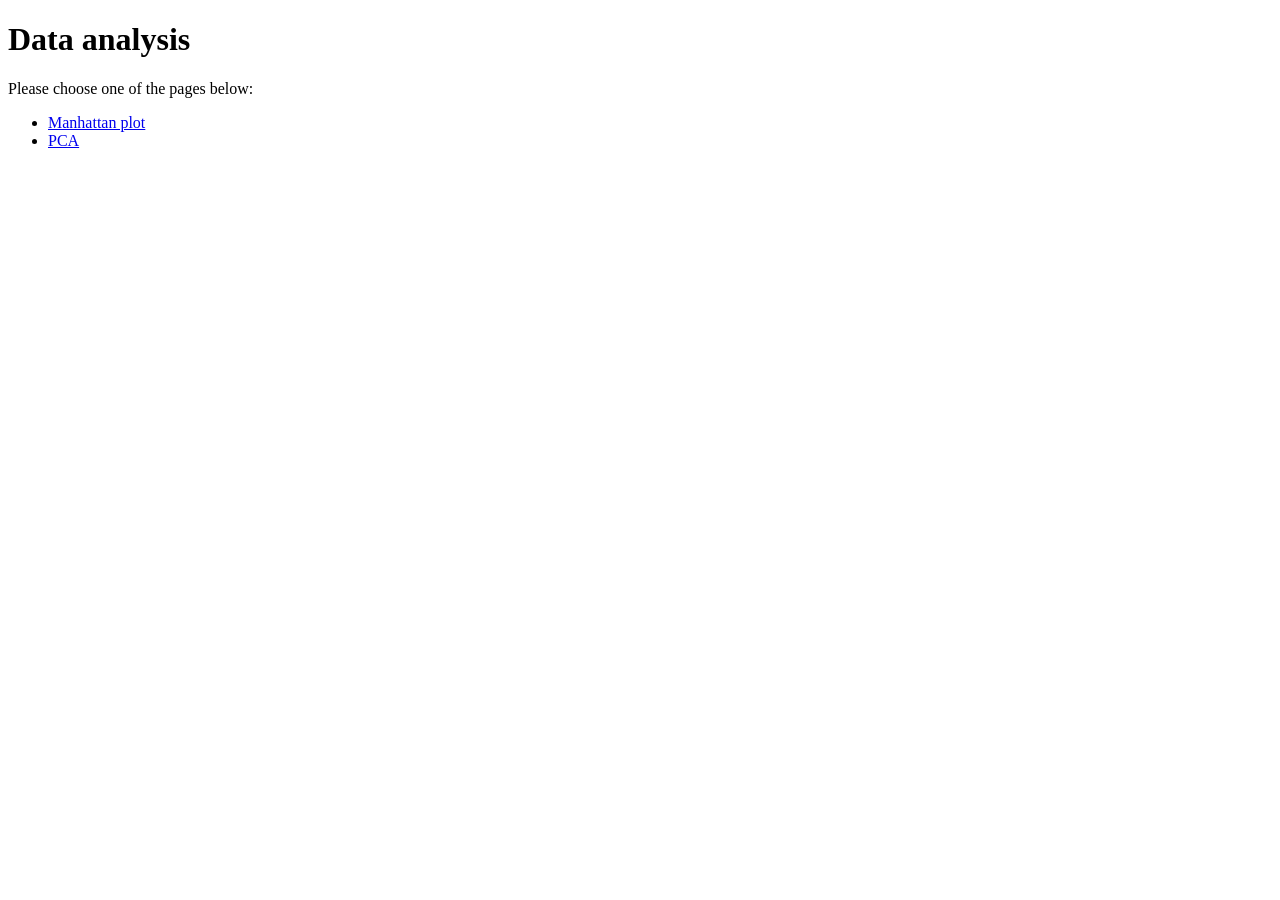
<file: index.html>
<!DOCTYPE html>
<html>
<head>
	<title>My Website</title>
</head>
<body>
	<h1>Data analysis</h1>
	<p>Please choose one of the pages below:</p>
	<ul>
		<li><a href="./templates/1.html">Manhattan plot</a></li>
		<li><a href="./templates/2.html">PCA</a></li>
		<!-- <li><a href="./templates/3.html">To do</a></li> -->

	</ul>
</body>
</html>
</file>
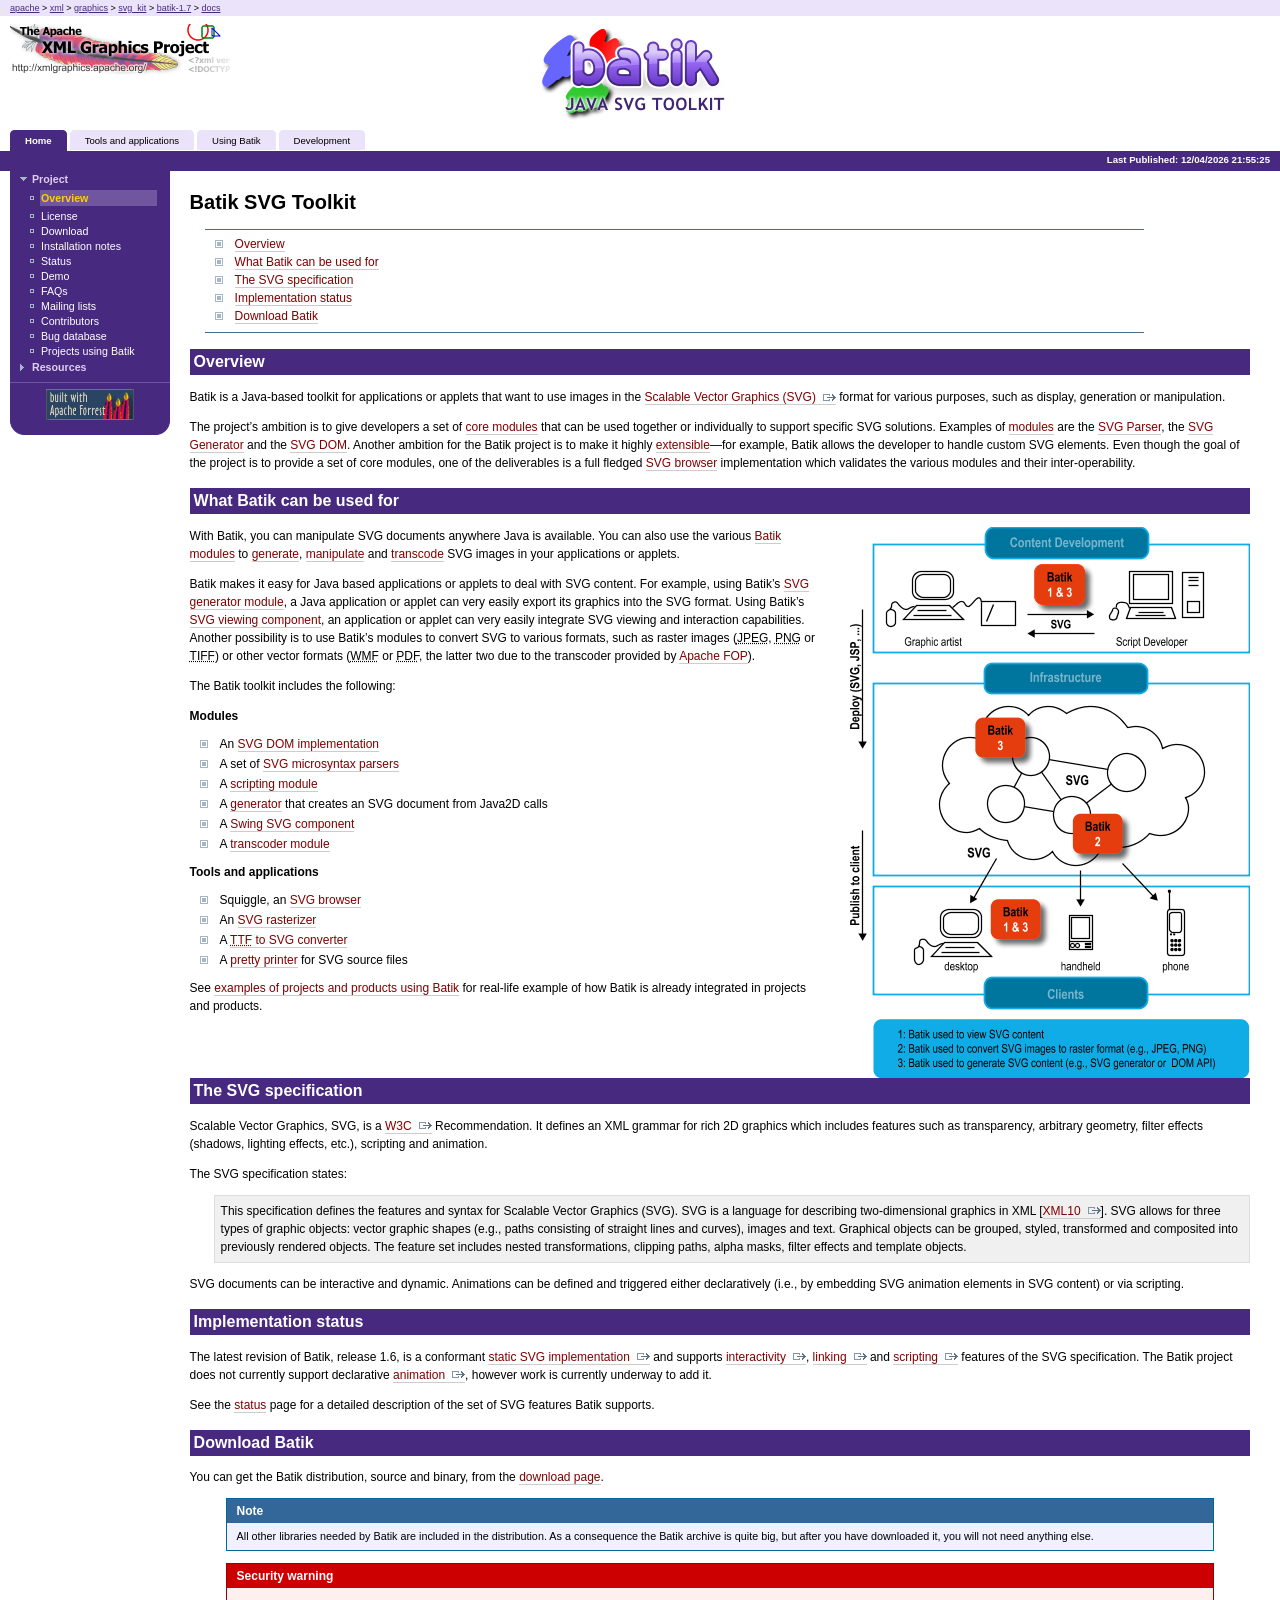
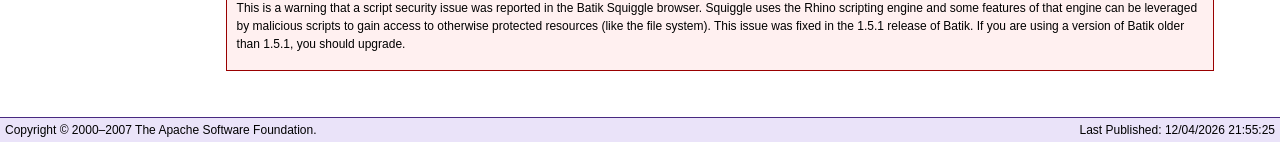
<file: svg_kit/batik-1.7/docs/index.html>
<!DOCTYPE html PUBLIC "-//W3C//DTD HTML 4.01 Transitional//EN" "http://www.w3.org/TR/html4/loose.dtd">
<html>
<head>
<META http-equiv="Content-Type" content="text/html; charset=UTF-8">
<meta content="Apache Forrest" name="Generator">
<meta name="Forrest-version" content="0.8-dev">
<meta name="Forrest-skin-name" content="pelt">
<title>Batik SVG Toolkit</title>
<link type="text/css" href="skin/basic.css" rel="stylesheet">
<link media="screen" type="text/css" href="skin/screen.css" rel="stylesheet">
<link media="print" type="text/css" href="skin/print.css" rel="stylesheet">
<link type="text/css" href="skin/profile.css" rel="stylesheet">
<script src="skin/getBlank.js" language="javascript" type="text/javascript"></script><script src="skin/getMenu.js" language="javascript" type="text/javascript"></script><script src="skin/fontsize.js" language="javascript" type="text/javascript"></script>
<link rel="shortcut icon" href="">
</head>
<body onload="init()">
<script type="text/javascript">ndeSetTextSize();</script>
<div id="top">
<!--+
    |breadtrail
    +-->
<div class="breadtrail">
<a href="http://www.apache.org/">apache</a> &gt; <a href="http://xml.apache.org/">xml</a> &gt; <a href="http://xmlgraphics.apache.org/">graphics</a><script src="skin/breadcrumbs.js" language="JavaScript" type="text/javascript"></script>
</div>
<!--+
    |header
    +-->
<div class="header">
<!--+
    |start group logo
    +-->
<div class="grouplogo">
<a href="http://xmlgraphics.apache.org/"><img class="logoImage" alt="Apache XML Graphics" src="images/group-logo.png" title="Apache XML Graphics"></a>
</div>
<!--+
    |end group logo
    +-->
<!--+
    |start Project Logo
    +-->
<div class="projectlogoA1">
<a href="http://xmlgraphics.apache.org/batik/"><img class="logoImage" alt="Apache Batik" src="images/batik.png" title="Apache Batik"></a>
</div>
<!--+
    |end Project Logo
    +-->
<!--+
    |start Tabs
    +-->
<ul id="tabs">
<li class="current">
<a class="selected" href="index.html">Home</a>
</li>
<li>
<a class="unselected" href="tools/index.html">Tools and applications</a>
</li>
<li>
<a class="unselected" href="using/index.html">Using Batik</a>
</li>
<li>
<a class="unselected" href="dev/index.html">Development</a>
</li>
</ul>
<!--+
    |end Tabs
    +-->
</div>
</div>
<div id="main">
<div id="publishedStrip">
<!--+
    |start Subtabs
    +-->
<div id="level2tabs"></div>
<!--+
    |end Endtabs
    +-->
<script type="text/javascript"><!--
document.write("Last Published: " + document.lastModified);
//  --></script>
</div>
<!--+
    |breadtrail
    +-->
<div class="breadtrail">
             
             &nbsp;
           </div>
<!--+
    |start Menu, mainarea
    +-->
<!--+
    |start Menu
    +-->
<div id="menu">
<div onclick="SwitchMenu('menu_selected_1.1', 'skin/')" id="menu_selected_1.1Title" class="menutitle" style="background-image: url('skin/images/chapter_open.gif');">Project</div>
<div id="menu_selected_1.1" class="selectedmenuitemgroup" style="display: block;">
<div class="menupage">
<div class="menupagetitle">Overview</div>
</div>
<div class="menuitem">
<a href="license.html">License</a>
</div>
<div class="menuitem">
<a href="download.cgi">Download</a>
</div>
<div class="menuitem">
<a href="install.html">Installation notes</a>
</div>
<div class="menuitem">
<a href="status.html">Status</a>
</div>
<div class="menuitem">
<a href="demo.html">Demo</a>
</div>
<div class="menuitem">
<a href="faq.html">FAQs</a>
</div>
<div class="menuitem">
<a href="mailing-lists.html">Mailing lists</a>
</div>
<div class="menuitem">
<a href="contributors.html">Contributors</a>
</div>
<div class="menuitem">
<a href="http://issues.apache.org/bugzilla/buglist.cgi?query_format=specific&bug_status=__open__&product=Batik">Bug database</a>
</div>
<div class="menuitem">
<a href="uses.html">Projects using Batik</a>
</div>
</div>
<div onclick="SwitchMenu('menu_1.2', 'skin/')" id="menu_1.2Title" class="menutitle">Resources</div>
<div id="menu_1.2" class="menuitemgroup">
<div onclick="SwitchMenu('menu_1.2.1', 'skin/')" id="menu_1.2.1Title" class="menutitle">Specifications</div>
<div id="menu_1.2.1" class="menuitemgroup">
<div onclick="SwitchMenu('menu_1.2.1.1', 'skin/')" id="menu_1.2.1.1Title" class="menutitle">For SVG 1.1</div>
<div id="menu_1.2.1.1" class="menuitemgroup">
<div class="menuitem">
<a href="http://www.w3.org/TR/SVG11/">SVG 1.1</a>
</div>
<div class="menuitem">
<a href="http://www.w3.org/TR/REC-CSS2/">CSS Level 2</a>
</div>
<div class="menuitem">
<a href="http://www.w3.org/TR/DOM-Level-2-Core/">DOM Level 2 Core</a>
</div>
<div class="menuitem">
<a href="http://www.w3.org/TR/DOM-Level-2-Events/">DOM Level 2 Events</a>
</div>
<div class="menuitem">
<a href="http://www.w3.org/TR/DOM-Level-2-Style/">DOM Level 2 Style</a>
</div>
<div class="menuitem">
<a href="http://www.ecma-international.org/publications/standards/Ecma-262.htm">ECMAScript 3rd ed.</a>
</div>
<div class="menuitem">
<a href="http://www.w3.org/TR/2001/REC-smil-animation-20010904/">SMIL Animation</a>
</div>
</div>
<div onclick="SwitchMenu('menu_1.2.1.2', 'skin/')" id="menu_1.2.1.2Title" class="menutitle">For SVG 1.2</div>
<div id="menu_1.2.1.2" class="menuitemgroup">
<div class="menuitem">
<a href="http://www.w3.org/TR/SVGMobile12/">SVG Tiny 1.2 (draft)</a>
</div>
<div class="menuitem">
<a href="http://www.w3.org/TR/SVG12/">SVG Full 1.2 (draft)</a>
</div>
<div class="menuitem">
<a href="http://www.w3.org/TR/DOM-Level-3-Core/">DOM Level 3 Core</a>
</div>
<div class="menuitem">
<a href="http://www.w3.org/TR/DOM-Level-3-Events/">DOM Level 3 Events (draft)</a>
</div>
<div class="menuitem">
<a href="http://www.w3.org/TR/DOM-Level-3-XPath/">DOM Level 3 XPath (note)</a>
</div>
</div>
</div>
<div class="menuitem">
<a href="http://wiki.apache.org/xmlgraphics-batik/FrontPage">Batik wiki</a>
</div>
<div class="menuitem">
<a href="http://wiki.svg.org/">SVG wiki</a>
</div>
<div class="menuitem">
<a href="http://groups.yahoo.com/group/svg-developers/">SVG Developers mailing list</a>
</div>
<div class="menuitem">
<a href="http://lists.w3.org/Archives/Public/www-svg/">W3C SVG mailing list</a>
</div>
<div class="menuitem">
<a href="http://svg.jibbering.com/">#svg IRC channel</a>
</div>
</div>
<div id="credit">
<hr>
<a href="http://forrest.apache.org/"><img border="0" title="Built with Apache Forrest" alt="Built with Apache Forrest - logo" src="images/built-with-forrest-button.png" style="width: 88px;height: 31px;"></a>
</div>
<div id="roundbottom">
<img style="display: none" class="corner" height="15" width="15" alt="" src="skin/images/rc-b-l-15-1body-2menu-3menu.png"></div>
<!--+
  |alternative credits
  +-->
<div id="credit2"></div>
</div>
<!--+
    |end Menu
    +-->
<!--+
    |start content
    +-->
<div id="content">
<h1>Batik SVG Toolkit</h1>
<div id="minitoc-area">
<ul class="minitoc">
<li>
<a href="#overview">Overview</a>
</li>
<li>
<a href="#uses">What Batik can be used for</a>
</li>
<li>
<a href="#spec">The SVG specification</a>
</li>
<li>
<a href="#status">Implementation status</a>
</li>
<li>
<a href="#download">Download Batik</a>
</li>
</ul>
</div>
    
<a name="N10011"></a><a name="overview"></a>
<h2 class="boxed">Overview</h2>
<div class="section">
<p>
        Batik is a Java-based toolkit for applications or applets that want to
        use images in the <a class="external" href="http://www.w3.org/TR/SVG11/">Scalable Vector
          Graphics (SVG)</a> format for various purposes, such as display,
        generation or manipulation.
      </p>
<p>
        The project&rsquo;s ambition is to give developers a set of 
        <a href="using/architecture.html#coreComponents">core modules</a> that can be
        used together or individually to support specific SVG solutions.
        Examples of <a href="using/index.html">modules</a> are the
        <a href="using/parsers.html">SVG Parser</a>, the
        <a href="using/svg-generator.html">SVG Generator</a> and the
        <a href="using/dom-api.html">SVG DOM</a>. Another ambition for the Batik
        project is to make it highly
        <a href="using/extending.html">extensible</a>&mdash;for example, Batik
        allows the developer to handle custom SVG elements. Even though the goal
        of the project is to provide a set of core modules, one of the
        deliverables is a full fledged <a href="tools/browser.html">SVG
          browser</a> implementation which validates the various modules and
        their inter-operability. 
      </p>
</div>

    
<a name="N1003E"></a><a name="uses"></a>
<h2 class="boxed">What Batik can be used for</h2>
<div class="section">
<p>
        
<img alt="Batik use cases" class="floating" src="images/batikUses.jpg">
        With Batik, you can manipulate SVG documents anywhere Java is
        available. You can also use the various
        <a href="using/index.html">Batik modules</a> to
        <a href="using/svg-generator.html">generate</a>, 
        <a href="using/dom-api.html">manipulate</a> and
        <a href="using/transcoder.html">transcode</a> SVG images in your
        applications or applets.
      </p>
<p>
        Batik makes it easy for Java based applications or applets to 
        deal with SVG content. For example, using Batik&rsquo;s 
        <a href="using/svg-generator.html">SVG generator module</a>, 
        a Java application or applet can very easily export its
        graphics into the SVG format. Using Batik&rsquo;s
        <a href="using/swing.html">SVG viewing component</a>, an application or
        applet can very easily integrate SVG viewing and interaction
        capabilities.  Another possibility is to use Batik&rsquo;s modules to convert
        SVG to various formats, such as raster images
        (<abbr title="Joint Photographic Expert Group">JPEG</abbr>,
        <abbr title="Portable Network Graphics">PNG</abbr> or
        <abbr title="Tagged Image File Format">TIFF</abbr>) or
        other vector formats (<abbr title="Windows Metafile">WMF</abbr> or
        <abbr title="Portable Document Format">PDF</abbr>, the latter two due
        to the transcoder provided by
        <a href="http://xmlgraphics.apache.org/fop/">Apache FOP</a>).
      </p>
<p>
        The Batik toolkit includes the following:
      </p>
<p>
<b>Modules</b>
</p>
<ul>
        <!--li>A <a href="site:css">CSS engine</a></li-->
        
<li>An <a href="using/dom-api.html">SVG DOM implementation</a>
</li>
        
<li>A set of <a href="using/parsers.html">SVG microsyntax parsers</a>
</li>
        
<li>A <a href="using/scripting/ecmascript.html">scripting module</a>
</li>
        
<li>A <a href="using/svg-generator.html">generator</a> that creates an SVG document from Java2D calls</li>
        
<li>A <a href="using/swing.html">Swing SVG component</a>
</li>
        
<li>A <a href="using/transcoder.html">transcoder module</a>
</li>
      
</ul>
<p>
<b>Tools and applications</b>
</p>
<ul>
        
<li>Squiggle, an <a href="tools/browser.html">SVG browser</a>
</li>
        
<li>An <a href="tools/rasterizer.html">SVG rasterizer</a>
</li>
        
<li>A <a href="tools/font-converter.html">
            <abbr title="TrueType Font">TTF</abbr> to SVG converter</a>
</li>
        
<li>A <a href="tools/pretty-printer.html">pretty printer</a> for SVG
            source files</li>
      
</ul>
<p>
        See <a href="uses.html">examples of projects and products using
          Batik</a> for real-life example of how Batik is already integrated in
        projects and products.
      </p>
</div>

    
<a name="N100DC"></a><a name="spec"></a>
<h2 class="boxed">The SVG specification</h2>
<div class="section">
<p>
        Scalable Vector Graphics, SVG, is a <a class="external" href="http://www.w3.org/">W3C</a>
        Recommendation. It defines an XML grammar for rich 2D graphics
        which includes features such as transparency, arbitrary geometry, filter
        effects (shadows, lighting effects, etc.), scripting and animation.
      </p>
<p>
        The SVG specification states:
      </p>
<p class="quote">
        This specification defines the features and syntax for Scalable Vector
        Graphics (SVG).  SVG is a language for describing two-dimensional
        graphics in XML [<a class="external" href="http://www.w3.org/TR/REC-xml">XML10</a>]. SVG
        allows for three types of graphic objects: vector graphic shapes (e.g.,
        paths consisting of straight lines and curves), images and text.
        Graphical objects can be grouped, styled, transformed and composited
        into previously rendered objects. The feature set includes nested
        transformations, clipping paths, alpha masks, filter effects and
        template objects.
      </p>
<p>
        SVG documents can be interactive and dynamic. Animations can be defined
        and triggered either declaratively (i.e., by embedding SVG animation
        elements in SVG content) or via scripting.
      </p>
</div>

    
<a name="N100F8"></a><a name="status"></a>
<h2 class="boxed">Implementation status</h2>
<div class="section">
<p>
        The latest revision of Batik, release 1.6, is a conformant
        <a class="external" href="http://www.w3.org/TR/SVG11/conform.html#ConformingSVGViewers">static
          SVG implementation</a> and supports
        <a class="external" href="http://www.w3.org/TR/SVG11/interact.html">interactivity</a>,
        <a class="external" href="http://www.w3.org/TR/SVG11/linking.html">linking</a> and 
        <a class="external" href="http://www.w3.org/TR/SVG11/script.html">scripting</a> features
        of the SVG specification.  The Batik project does not currently support
        declarative
        <a class="external" href="http://www.w3.org/TR/SVG11/animate.html">animation</a>,
        however work is currently underway to add it.
      </p>
<p>
        See the <a href="status.html">status</a> page for a detailed description
        of the set of SVG features Batik supports.
      </p>
</div>
 
    
<a name="N1011D"></a><a name="download"></a>
<h2 class="boxed">Download Batik</h2>
<div class="section">
<p>
        You can get the Batik distribution, source and binary, from the
        <a href="download.cgi">download page</a>.
      </p>
<div class="note">
<div class="label">Note</div>
<div class="content">
        All other libraries needed by Batik are included in the distribution.
        As a consequence the Batik archive is quite big, but after you have
        downloaded it, you will not need anything else.
      </div>
</div>
<a name="SecurityWarning"></a>
<div class="warning">
<div class="label">Security warning</div>
<div class="content">
        
<p>
          This is a warning that a script security issue was reported in
          the Batik Squiggle browser. Squiggle uses the Rhino scripting
          engine and some features of that engine can be leveraged by
          malicious scripts to gain access to otherwise protected
          resources (like the file system).  This issue was fixed in the
          1.5.1 release of Batik.  If you are using a version of Batik older than
          1.5.1, you should upgrade.
        </p>
      
</div>
</div>
</div>

  
</div>
<!--+
    |end content
    +-->
<div class="clearboth">&nbsp;</div>
</div>
<div id="footer">
<!--+
    |start bottomstrip
    +-->
<div class="lastmodified">
<script type="text/javascript"><!--
document.write("Last Published: " + document.lastModified);
//  --></script>
</div>
<div class="copyright">
        Copyright &copy;
         2000&ndash;2007 The Apache Software Foundation.</div>
<div id="logos"></div>
<!--+
    |end bottomstrip
    +-->
</div>
</body>
</html>
</file>
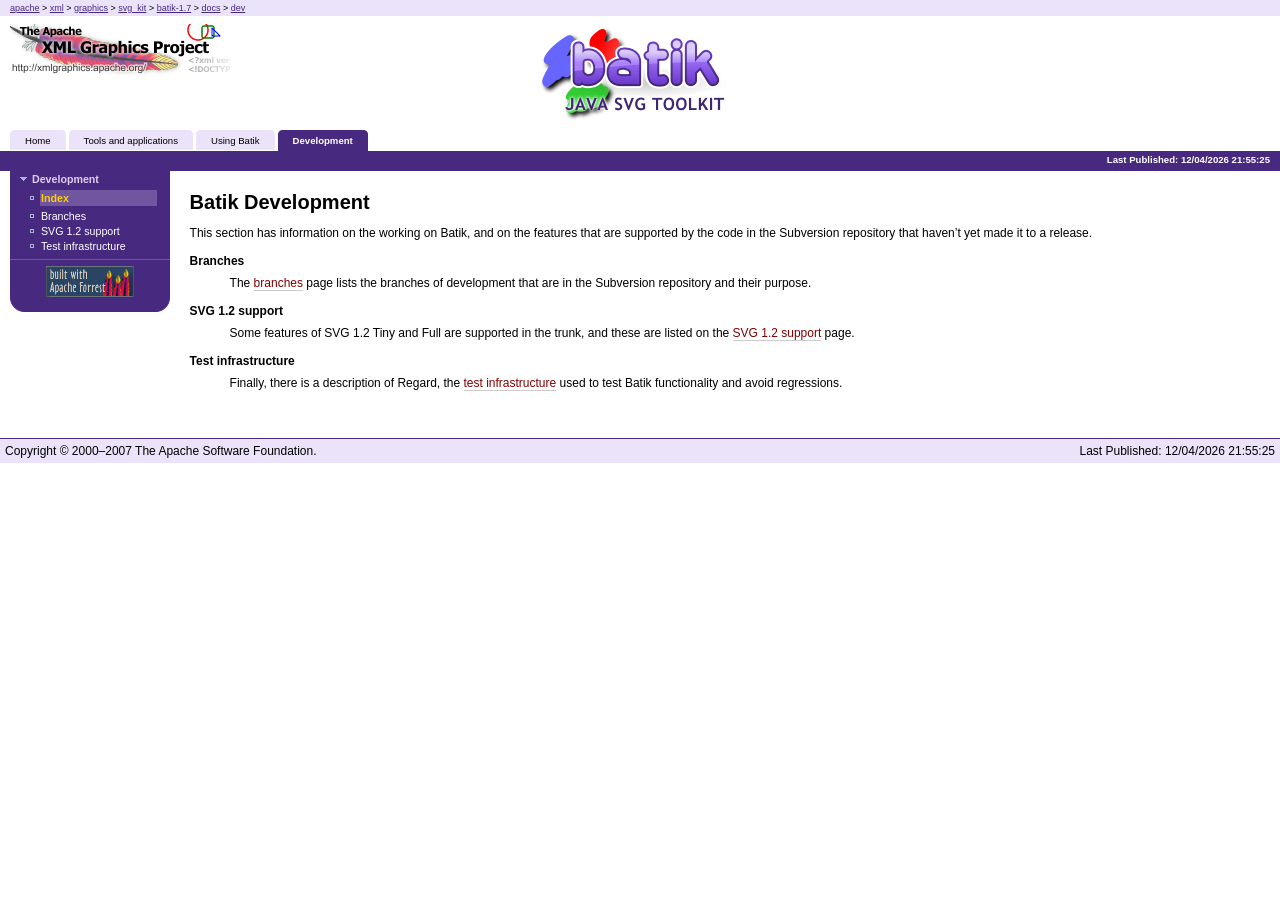
<file: svg_kit/batik-1.7/docs/dev/index.html>
<!DOCTYPE html PUBLIC "-//W3C//DTD HTML 4.01 Transitional//EN" "http://www.w3.org/TR/html4/loose.dtd">
<html>
<head>
<META http-equiv="Content-Type" content="text/html; charset=UTF-8">
<meta content="Apache Forrest" name="Generator">
<meta name="Forrest-version" content="0.8-dev">
<meta name="Forrest-skin-name" content="pelt">
<title>Batik Development</title>
<link type="text/css" href="../skin/basic.css" rel="stylesheet">
<link media="screen" type="text/css" href="../skin/screen.css" rel="stylesheet">
<link media="print" type="text/css" href="../skin/print.css" rel="stylesheet">
<link type="text/css" href="../skin/profile.css" rel="stylesheet">
<script src="../skin/getBlank.js" language="javascript" type="text/javascript"></script><script src="../skin/getMenu.js" language="javascript" type="text/javascript"></script><script src="../skin/fontsize.js" language="javascript" type="text/javascript"></script>
<link rel="shortcut icon" href="../">
</head>
<body onload="init()">
<script type="text/javascript">ndeSetTextSize();</script>
<div id="top">
<!--+
    |breadtrail
    +-->
<div class="breadtrail">
<a href="http://www.apache.org/">apache</a> &gt; <a href="http://xml.apache.org/">xml</a> &gt; <a href="http://xmlgraphics.apache.org/">graphics</a><script src="../skin/breadcrumbs.js" language="JavaScript" type="text/javascript"></script>
</div>
<!--+
    |header
    +-->
<div class="header">
<!--+
    |start group logo
    +-->
<div class="grouplogo">
<a href="http://xmlgraphics.apache.org/"><img class="logoImage" alt="Apache XML Graphics" src="../images/group-logo.png" title="Apache XML Graphics"></a>
</div>
<!--+
    |end group logo
    +-->
<!--+
    |start Project Logo
    +-->
<div class="projectlogoA1">
<a href="http://xmlgraphics.apache.org/batik/"><img class="logoImage" alt="Apache Batik" src="../images/batik.png" title="Apache Batik"></a>
</div>
<!--+
    |end Project Logo
    +-->
<!--+
    |start Tabs
    +-->
<ul id="tabs">
<li>
<a class="unselected" href="../index.html">Home</a>
</li>
<li>
<a class="unselected" href="../tools/index.html">Tools and applications</a>
</li>
<li>
<a class="unselected" href="../using/index.html">Using Batik</a>
</li>
<li class="current">
<a class="selected" href="../dev/index.html">Development</a>
</li>
</ul>
<!--+
    |end Tabs
    +-->
</div>
</div>
<div id="main">
<div id="publishedStrip">
<!--+
    |start Subtabs
    +-->
<div id="level2tabs"></div>
<!--+
    |end Endtabs
    +-->
<script type="text/javascript"><!--
document.write("Last Published: " + document.lastModified);
//  --></script>
</div>
<!--+
    |breadtrail
    +-->
<div class="breadtrail">
             
             &nbsp;
           </div>
<!--+
    |start Menu, mainarea
    +-->
<!--+
    |start Menu
    +-->
<div id="menu">
<div onclick="SwitchMenu('menu_selected_1.1', '../skin/')" id="menu_selected_1.1Title" class="menutitle" style="background-image: url('../skin/images/chapter_open.gif');">Development</div>
<div id="menu_selected_1.1" class="selectedmenuitemgroup" style="display: block;">
<div class="menupage">
<div class="menupagetitle">Index</div>
</div>
<div class="menuitem">
<a href="../dev/branches.html">Branches</a>
</div>
<div class="menuitem">
<a href="../dev/svg12.html">SVG 1.2 support</a>
</div>
<div class="menuitem">
<a href="../dev/test.html">Test infrastructure</a>
</div>
</div>
<div id="credit">
<hr>
<a href="http://forrest.apache.org/"><img border="0" title="Built with Apache Forrest" alt="Built with Apache Forrest - logo" src="../images/built-with-forrest-button.png" style="width: 88px;height: 31px;"></a>
</div>
<div id="roundbottom">
<img style="display: none" class="corner" height="15" width="15" alt="" src="../skin/images/rc-b-l-15-1body-2menu-3menu.png"></div>
<!--+
  |alternative credits
  +-->
<div id="credit2"></div>
</div>
<!--+
    |end Menu
    +-->
<!--+
    |start content
    +-->
<div id="content">
<h1>Batik Development</h1>
    
<p>
      This section has information on the working on Batik, and on the
      features that are supported by the code in the Subversion repository
      that haven&rsquo;t yet made it to a release.
    </p>
    
<dl>
      
<dt>Branches</dt>
      
<dd>
        
<p>
          The <a href="../dev/branches.html">branches</a> page lists the branches
          of development that are in the Subversion repository and their
          purpose.
        </p>
      
</dd>
      
<dt>SVG 1.2 support</dt>
      
<dd>
        
<p>
          Some features of SVG 1.2 Tiny and Full are supported in the
          trunk, and these are listed on the <a href="../dev/svg12.html">SVG 1.2
            support</a> page.
        </p>
      
</dd>
      
<dt>Test infrastructure</dt>
      
<dd>
        
<p>
          Finally, there is a description of Regard, the
          <a href="../dev/test.html">test infrastructure</a> used to test Batik
          functionality and avoid regressions.
        </p>
      
</dd>
    
</dl>
  
</div>
<!--+
    |end content
    +-->
<div class="clearboth">&nbsp;</div>
</div>
<div id="footer">
<!--+
    |start bottomstrip
    +-->
<div class="lastmodified">
<script type="text/javascript"><!--
document.write("Last Published: " + document.lastModified);
//  --></script>
</div>
<div class="copyright">
        Copyright &copy;
         2000&ndash;2007 The Apache Software Foundation.</div>
<div id="logos"></div>
<!--+
    |end bottomstrip
    +-->
</div>
</body>
</html>
</file>
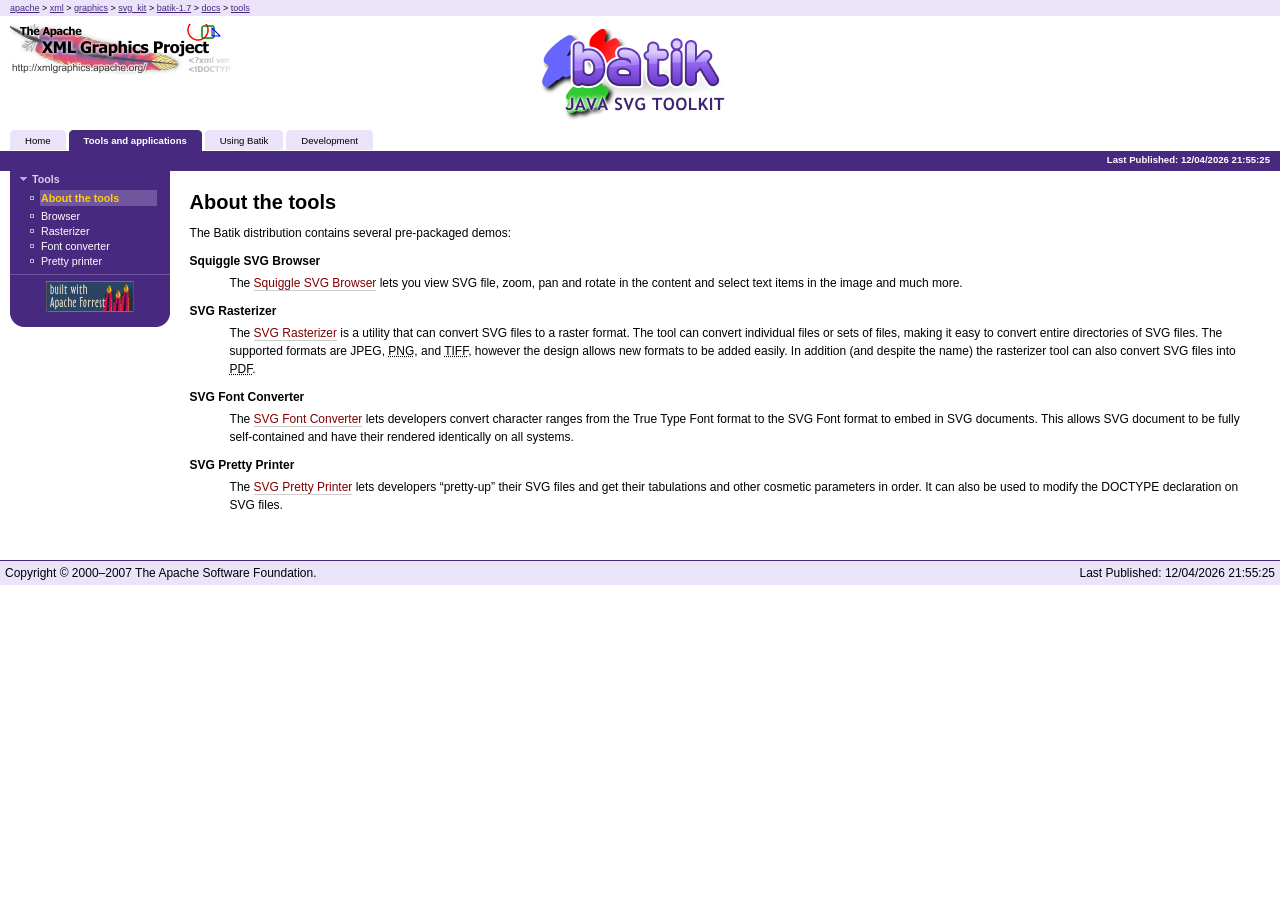
<file: svg_kit/batik-1.7/docs/tools/index.html>
<!DOCTYPE html PUBLIC "-//W3C//DTD HTML 4.01 Transitional//EN" "http://www.w3.org/TR/html4/loose.dtd">
<html>
<head>
<META http-equiv="Content-Type" content="text/html; charset=UTF-8">
<meta content="Apache Forrest" name="Generator">
<meta name="Forrest-version" content="0.8-dev">
<meta name="Forrest-skin-name" content="pelt">
<title>About the tools</title>
<link type="text/css" href="../skin/basic.css" rel="stylesheet">
<link media="screen" type="text/css" href="../skin/screen.css" rel="stylesheet">
<link media="print" type="text/css" href="../skin/print.css" rel="stylesheet">
<link type="text/css" href="../skin/profile.css" rel="stylesheet">
<script src="../skin/getBlank.js" language="javascript" type="text/javascript"></script><script src="../skin/getMenu.js" language="javascript" type="text/javascript"></script><script src="../skin/fontsize.js" language="javascript" type="text/javascript"></script>
<link rel="shortcut icon" href="../">
</head>
<body onload="init()">
<script type="text/javascript">ndeSetTextSize();</script>
<div id="top">
<!--+
    |breadtrail
    +-->
<div class="breadtrail">
<a href="http://www.apache.org/">apache</a> &gt; <a href="http://xml.apache.org/">xml</a> &gt; <a href="http://xmlgraphics.apache.org/">graphics</a><script src="../skin/breadcrumbs.js" language="JavaScript" type="text/javascript"></script>
</div>
<!--+
    |header
    +-->
<div class="header">
<!--+
    |start group logo
    +-->
<div class="grouplogo">
<a href="http://xmlgraphics.apache.org/"><img class="logoImage" alt="Apache XML Graphics" src="../images/group-logo.png" title="Apache XML Graphics"></a>
</div>
<!--+
    |end group logo
    +-->
<!--+
    |start Project Logo
    +-->
<div class="projectlogoA1">
<a href="http://xmlgraphics.apache.org/batik/"><img class="logoImage" alt="Apache Batik" src="../images/batik.png" title="Apache Batik"></a>
</div>
<!--+
    |end Project Logo
    +-->
<!--+
    |start Tabs
    +-->
<ul id="tabs">
<li>
<a class="unselected" href="../index.html">Home</a>
</li>
<li class="current">
<a class="selected" href="../tools/index.html">Tools and applications</a>
</li>
<li>
<a class="unselected" href="../using/index.html">Using Batik</a>
</li>
<li>
<a class="unselected" href="../dev/index.html">Development</a>
</li>
</ul>
<!--+
    |end Tabs
    +-->
</div>
</div>
<div id="main">
<div id="publishedStrip">
<!--+
    |start Subtabs
    +-->
<div id="level2tabs"></div>
<!--+
    |end Endtabs
    +-->
<script type="text/javascript"><!--
document.write("Last Published: " + document.lastModified);
//  --></script>
</div>
<!--+
    |breadtrail
    +-->
<div class="breadtrail">
             
             &nbsp;
           </div>
<!--+
    |start Menu, mainarea
    +-->
<!--+
    |start Menu
    +-->
<div id="menu">
<div onclick="SwitchMenu('menu_selected_1.1', '../skin/')" id="menu_selected_1.1Title" class="menutitle" style="background-image: url('../skin/images/chapter_open.gif');">Tools</div>
<div id="menu_selected_1.1" class="selectedmenuitemgroup" style="display: block;">
<div class="menupage">
<div class="menupagetitle">About the tools</div>
</div>
<div class="menuitem">
<a href="../tools/browser.html">Browser</a>
</div>
<div class="menuitem">
<a href="../tools/rasterizer.html">Rasterizer</a>
</div>
<div class="menuitem">
<a href="../tools/font-converter.html">Font converter</a>
</div>
<div class="menuitem">
<a href="../tools/pretty-printer.html">Pretty printer</a>
</div>
</div>
<div id="credit">
<hr>
<a href="http://forrest.apache.org/"><img border="0" title="Built with Apache Forrest" alt="Built with Apache Forrest - logo" src="../images/built-with-forrest-button.png" style="width: 88px;height: 31px;"></a>
</div>
<div id="roundbottom">
<img style="display: none" class="corner" height="15" width="15" alt="" src="../skin/images/rc-b-l-15-1body-2menu-3menu.png"></div>
<!--+
  |alternative credits
  +-->
<div id="credit2"></div>
</div>
<!--+
    |end Menu
    +-->
<!--+
    |start content
    +-->
<div id="content">
<h1>About the tools</h1>
    
<p>
      The Batik distribution contains several pre-packaged demos:
    </p>
    
<dl>
      
<dt>Squiggle SVG Browser</dt>
      
<dd>
        
<p>
          The <a href="../tools/browser.html">Squiggle SVG Browser</a> lets you view SVG
          file, zoom, pan and rotate in the content and select text items in the
          image and much more.
        </p>
      
</dd>
      
<dt>SVG Rasterizer</dt>
      
<dd>
        
<p>
          The <a href="../tools/rasterizer.html">SVG Rasterizer</a> is a utility that can
          convert SVG files to a raster format. The tool can convert individual
          files or sets of files, making it easy to convert entire directories
          of SVG files. The supported formats are JPEG,
          <abbr title="Portable Network Graphics">PNG</abbr>, and
          <abbr title="Tagged Image File Format">TIFF</abbr>, however the design
          allows new formats to be added easily.  In addition (and despite the
          name) the rasterizer tool can also convert SVG files into
          <abbr title="Portable Document Format">PDF</abbr>.
        </p>
      
</dd>
      
<dt>SVG Font Converter</dt>
      
<dd>
        
<p>
          The <a href="../tools/font-converter.html">SVG Font Converter</a> lets
          developers convert character ranges from the True Type Font format to
          the SVG Font format to embed in SVG documents. This allows SVG
          document to be fully self-contained and have their rendered
          identically on all systems.
        </p>
      
</dd>
      
<dt>SVG Pretty Printer</dt>
      
<dd>
        
<p>
          The <a href="../tools/pretty-printer.html">SVG Pretty Printer</a> lets
          developers &ldquo;pretty-up&rdquo; their SVG files and get their tabulations and
          other cosmetic parameters in order. It can also be used to modify the
          DOCTYPE declaration on SVG files.
        </p>
      
</dd>
    
</dl>
  
</div>
<!--+
    |end content
    +-->
<div class="clearboth">&nbsp;</div>
</div>
<div id="footer">
<!--+
    |start bottomstrip
    +-->
<div class="lastmodified">
<script type="text/javascript"><!--
document.write("Last Published: " + document.lastModified);
//  --></script>
</div>
<div class="copyright">
        Copyright &copy;
         2000&ndash;2007 The Apache Software Foundation.</div>
<div id="logos"></div>
<!--+
    |end bottomstrip
    +-->
</div>
</body>
</html>
</file>
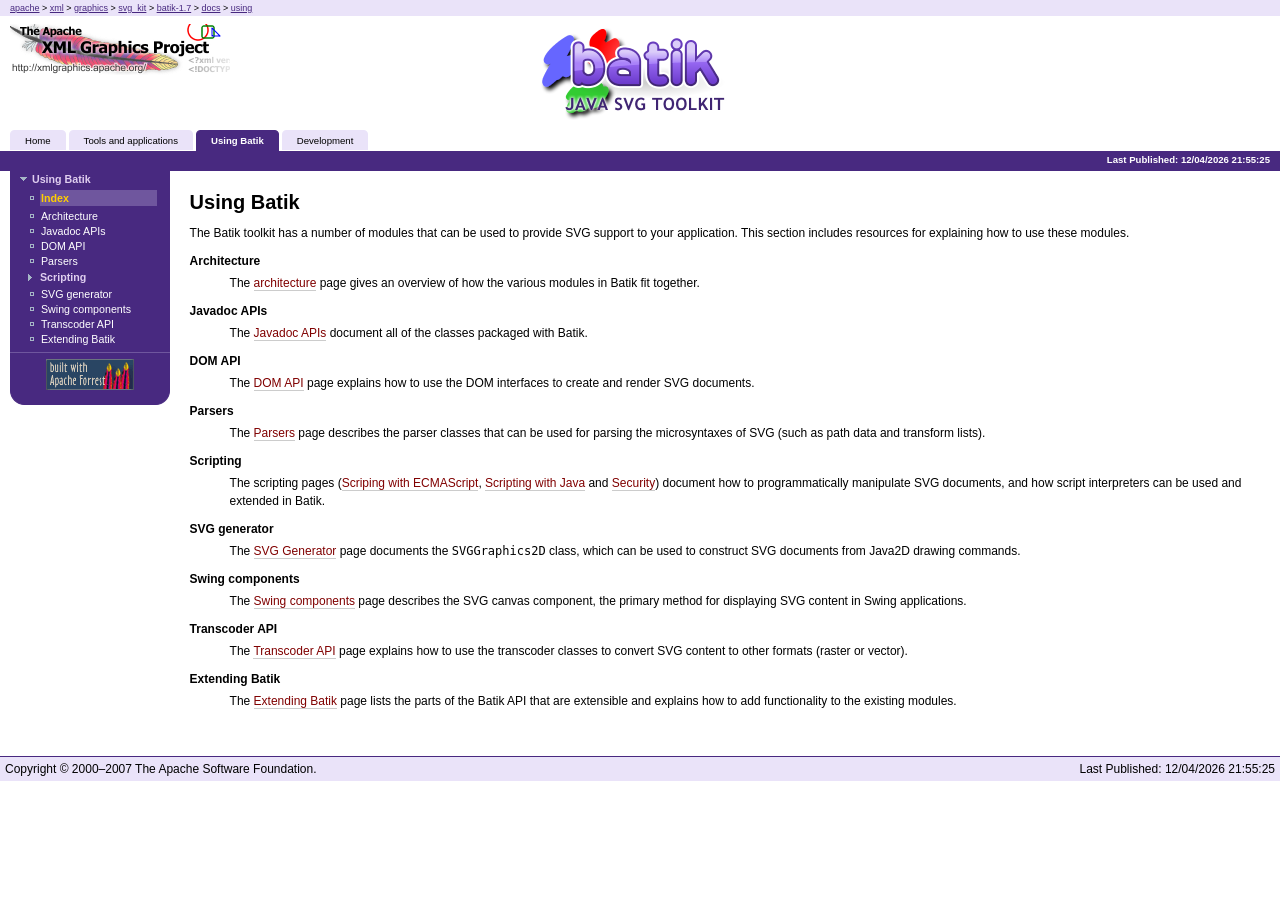
<file: svg_kit/batik-1.7/docs/using/index.html>
<!DOCTYPE html PUBLIC "-//W3C//DTD HTML 4.01 Transitional//EN" "http://www.w3.org/TR/html4/loose.dtd">
<html>
<head>
<META http-equiv="Content-Type" content="text/html; charset=UTF-8">
<meta content="Apache Forrest" name="Generator">
<meta name="Forrest-version" content="0.8-dev">
<meta name="Forrest-skin-name" content="pelt">
<title>Using Batik</title>
<link type="text/css" href="../skin/basic.css" rel="stylesheet">
<link media="screen" type="text/css" href="../skin/screen.css" rel="stylesheet">
<link media="print" type="text/css" href="../skin/print.css" rel="stylesheet">
<link type="text/css" href="../skin/profile.css" rel="stylesheet">
<script src="../skin/getBlank.js" language="javascript" type="text/javascript"></script><script src="../skin/getMenu.js" language="javascript" type="text/javascript"></script><script src="../skin/fontsize.js" language="javascript" type="text/javascript"></script>
<link rel="shortcut icon" href="../">
</head>
<body onload="init()">
<script type="text/javascript">ndeSetTextSize();</script>
<div id="top">
<!--+
    |breadtrail
    +-->
<div class="breadtrail">
<a href="http://www.apache.org/">apache</a> &gt; <a href="http://xml.apache.org/">xml</a> &gt; <a href="http://xmlgraphics.apache.org/">graphics</a><script src="../skin/breadcrumbs.js" language="JavaScript" type="text/javascript"></script>
</div>
<!--+
    |header
    +-->
<div class="header">
<!--+
    |start group logo
    +-->
<div class="grouplogo">
<a href="http://xmlgraphics.apache.org/"><img class="logoImage" alt="Apache XML Graphics" src="../images/group-logo.png" title="Apache XML Graphics"></a>
</div>
<!--+
    |end group logo
    +-->
<!--+
    |start Project Logo
    +-->
<div class="projectlogoA1">
<a href="http://xmlgraphics.apache.org/batik/"><img class="logoImage" alt="Apache Batik" src="../images/batik.png" title="Apache Batik"></a>
</div>
<!--+
    |end Project Logo
    +-->
<!--+
    |start Tabs
    +-->
<ul id="tabs">
<li>
<a class="unselected" href="../index.html">Home</a>
</li>
<li>
<a class="unselected" href="../tools/index.html">Tools and applications</a>
</li>
<li class="current">
<a class="selected" href="../using/index.html">Using Batik</a>
</li>
<li>
<a class="unselected" href="../dev/index.html">Development</a>
</li>
</ul>
<!--+
    |end Tabs
    +-->
</div>
</div>
<div id="main">
<div id="publishedStrip">
<!--+
    |start Subtabs
    +-->
<div id="level2tabs"></div>
<!--+
    |end Endtabs
    +-->
<script type="text/javascript"><!--
document.write("Last Published: " + document.lastModified);
//  --></script>
</div>
<!--+
    |breadtrail
    +-->
<div class="breadtrail">
             
             &nbsp;
           </div>
<!--+
    |start Menu, mainarea
    +-->
<!--+
    |start Menu
    +-->
<div id="menu">
<div onclick="SwitchMenu('menu_selected_1.1', '../skin/')" id="menu_selected_1.1Title" class="menutitle" style="background-image: url('../skin/images/chapter_open.gif');">Using Batik</div>
<div id="menu_selected_1.1" class="selectedmenuitemgroup" style="display: block;">
<div class="menupage">
<div class="menupagetitle">Index</div>
</div>
<div class="menuitem">
<a href="../using/architecture.html">Architecture</a>
</div>
<div class="menuitem">
<a href="../javadoc/">Javadoc APIs</a>
</div>
<div class="menuitem">
<a href="../using/dom-api.html">DOM API</a>
</div>
<div class="menuitem">
<a href="../using/parsers.html">Parsers</a>
</div>
<div onclick="SwitchMenu('menu_1.1.6', '../skin/')" id="menu_1.1.6Title" class="menutitle">Scripting</div>
<div id="menu_1.1.6" class="menuitemgroup">
<div class="menuitem">
<a href="../using/scripting/ecmascript.html">Scripting with ECMAScript</a>
</div>
<div class="menuitem">
<a href="../using/scripting/java.html">Scripting with Java</a>
</div>
<div class="menuitem">
<a href="../using/scripting/security.html">Security</a>
</div>
</div>
<div class="menuitem">
<a href="../using/svg-generator.html">SVG generator</a>
</div>
<div class="menuitem">
<a href="../using/swing.html">Swing components</a>
</div>
<div class="menuitem">
<a href="../using/transcoder.html">Transcoder API</a>
</div>
<div class="menuitem">
<a href="../using/extending.html">Extending Batik</a>
</div>
</div>
<div id="credit">
<hr>
<a href="http://forrest.apache.org/"><img border="0" title="Built with Apache Forrest" alt="Built with Apache Forrest - logo" src="../images/built-with-forrest-button.png" style="width: 88px;height: 31px;"></a>
</div>
<div id="roundbottom">
<img style="display: none" class="corner" height="15" width="15" alt="" src="../skin/images/rc-b-l-15-1body-2menu-3menu.png"></div>
<!--+
  |alternative credits
  +-->
<div id="credit2"></div>
</div>
<!--+
    |end Menu
    +-->
<!--+
    |start content
    +-->
<div id="content">
<h1>Using Batik</h1>
    
<p>
      The Batik toolkit has a number of modules that can be used to provide
      SVG support to your application.  This section includes resources for
      explaining how to use these modules.
    </p>
    
<dl>
      
<dt>Architecture</dt>
      
<dd>
        
<p>
          The <a href="../using/architecture.html">architecture</a> page gives an
          overview of how the various modules in Batik fit together.
        </p>
      
</dd>
      
<dt>Javadoc APIs</dt>
      
<dd>
        
<p>
          The <a href="../using/../javadoc/">Javadoc APIs</a> document all
          of the classes packaged with Batik.
        </p>
      
</dd>
      <!--dt>CSS engine</dt>
      <dd>
        <p>
          The <a href="site:css">CSS engine</a> page describes how to use
          the CSS 2 engine that comes with Batik.
        </p>
      </dd-->
      
<dt>DOM API</dt>
      
<dd>
        
<p>
          The <a href="../using/dom-api.html">DOM API</a> page explains how to use the
          DOM interfaces to create and render SVG documents.
        </p>
      
</dd>
      
<dt>Parsers</dt>
      
<dd>
        
<p>
          The <a href="../using/parsers.html">Parsers</a> page describes the parser
          classes that can be used for parsing the microsyntaxes of SVG
          (such as path data and transform lists).
        </p>
      
</dd>
      
<dt>Scripting</dt>
      
<dd>
        
<p>
          The scripting pages (<a href="../using/scripting/ecmascript.html">Scriping with
            ECMAScript</a>, <a href="../using/scripting/java.html">Scripting with
            Java</a> and <a href="../using/scripting/security.html">Security</a>)
          document how to programmatically manipulate SVG documents, and how
          script interpreters can be used and extended in Batik.
        </p>
      
</dd>
      
<dt>SVG generator</dt>
      
<dd>
        
<p>
          The <a href="../using/svg-generator.html">SVG Generator</a> page documents the
          <span class="codefrag">SVGGraphics2D</span> class, which can be used to construct
          SVG documents from Java2D drawing commands.
        </p>
      
</dd>
      
<dt>Swing components</dt>
      
<dd>
        
<p>
          The <a href="../using/swing.html">Swing components</a> page describes the
          SVG canvas component, the primary method for displaying SVG content
          in Swing applications.
        </p>
      
</dd>
      
<dt>Transcoder API</dt>
      
<dd>
        
<p>
          The <a href="../using/transcoder.html">Transcoder API</a> page explains how
          to use the transcoder classes to convert SVG content to other formats
          (raster or vector).
        </p>
      
</dd>
      
<dt>Extending Batik</dt>
      
<dd>
        
<p>
          The <a href="../using/extending.html">Extending Batik</a> page lists the parts
          of the Batik API that are extensible and explains how to add
          functionality to the existing modules.
        </p>
      
</dd>
      <!--dt>Batik in an applet</dt>
      <dd>
        <p>
          The <a href="site:applet">Batik in an applet</a> page explains how
          Batik can be used in a Java applet in a web page.
        </p>
      </dd>
      <dt>Glossary</dt>
      <dd>
        <p>
          Finally, the <a href="site:glossary">Glossary page</a> explains common Batik
          terminology used in this section.
        </p>
      </dd-->
    
</dl>
  
</div>
<!--+
    |end content
    +-->
<div class="clearboth">&nbsp;</div>
</div>
<div id="footer">
<!--+
    |start bottomstrip
    +-->
<div class="lastmodified">
<script type="text/javascript"><!--
document.write("Last Published: " + document.lastModified);
//  --></script>
</div>
<div class="copyright">
        Copyright &copy;
         2000&ndash;2007 The Apache Software Foundation.</div>
<div id="logos"></div>
<!--+
    |end bottomstrip
    +-->
</div>
</body>
</html>
</file>
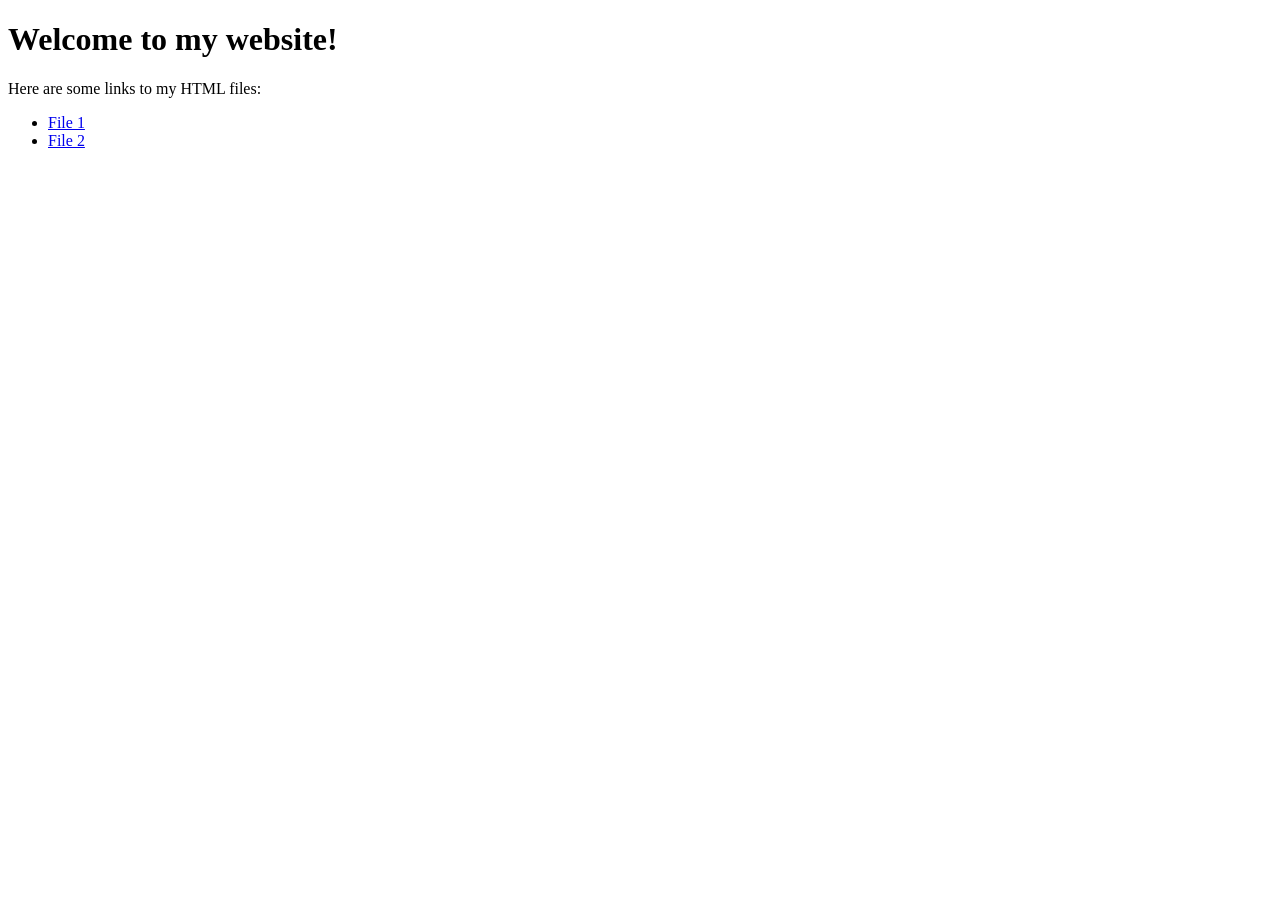
<file: run.html>
<!DOCTYPE html>
<html>
<head>
	<title>My Website</title>
</head>
<body>
	<h1>Welcome to my website!</h1>
	<p>Here are some links to my HTML files:</p>
	<ul>
		<li><a href="./templates/test.html">File 1</a></li>
		<li><a href="./templates/test2.html">File 2</a></li>
	</ul>
</body>
</html>
</file>
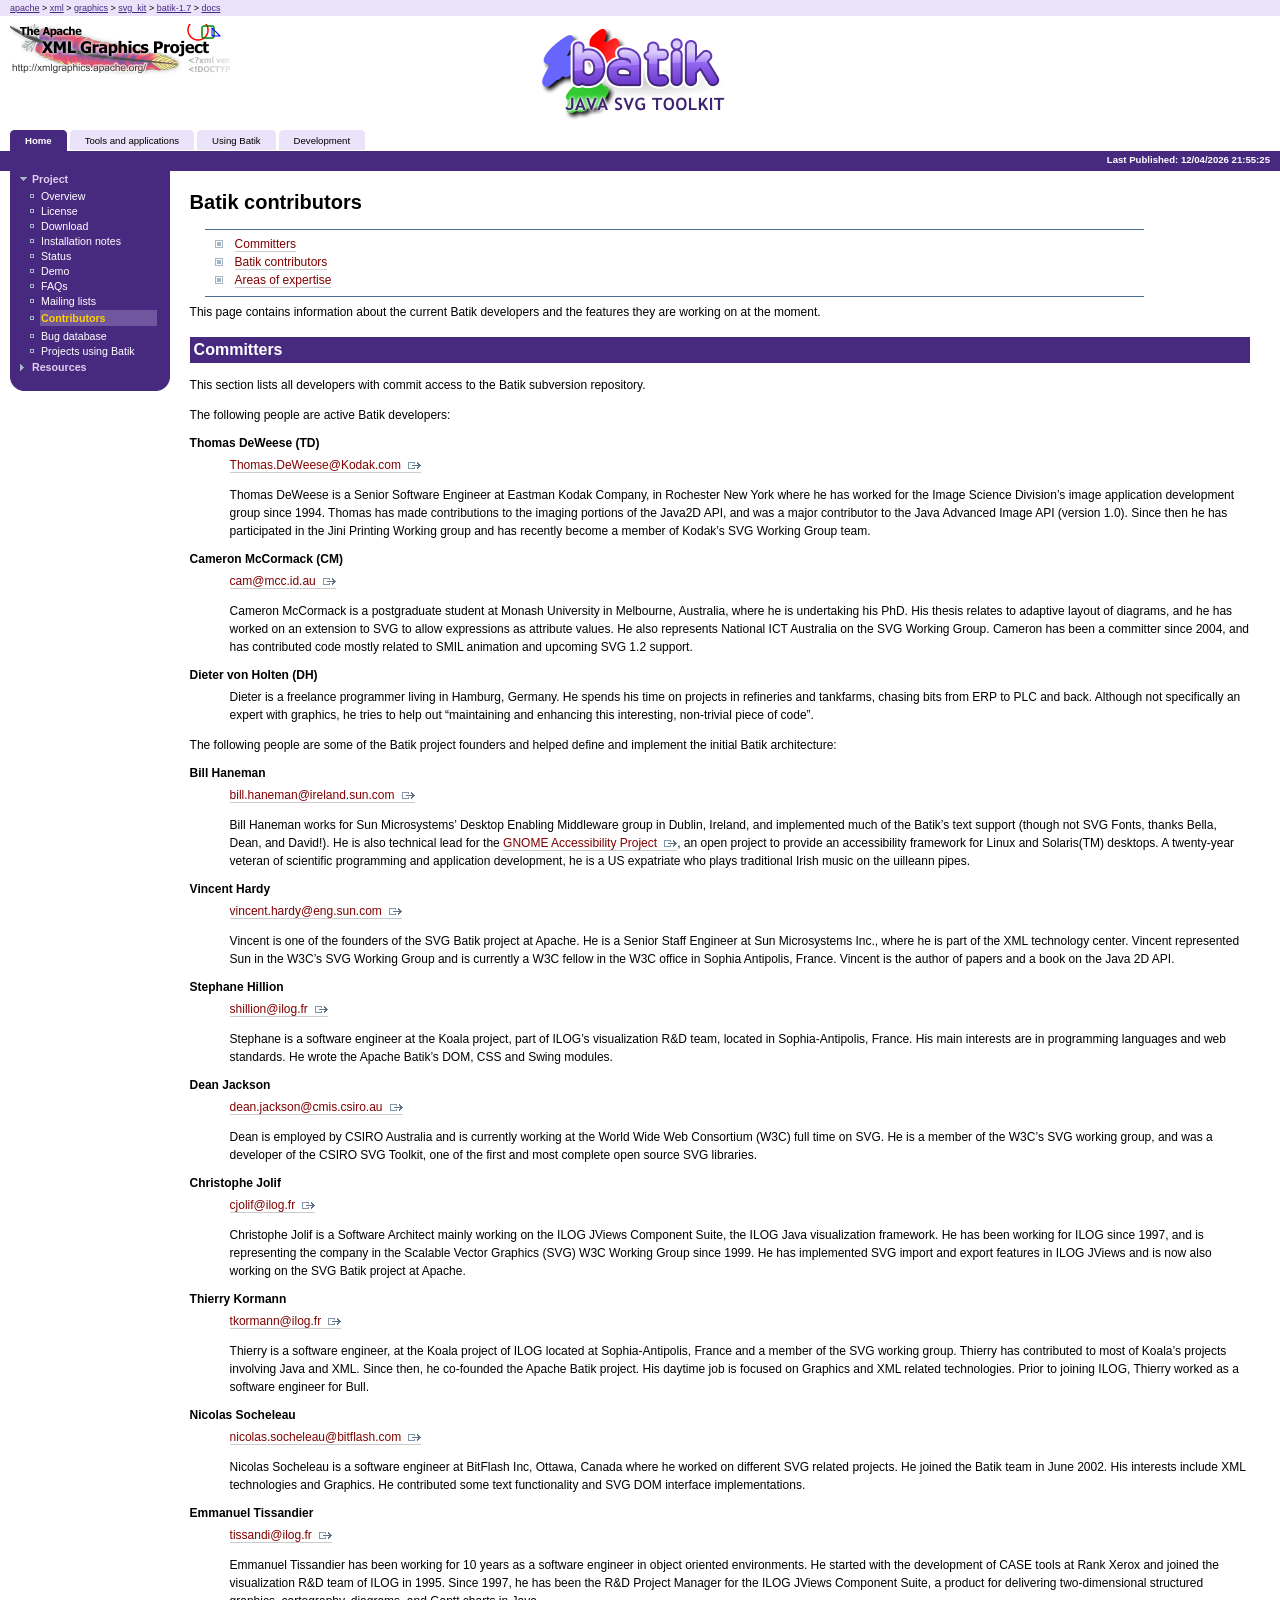
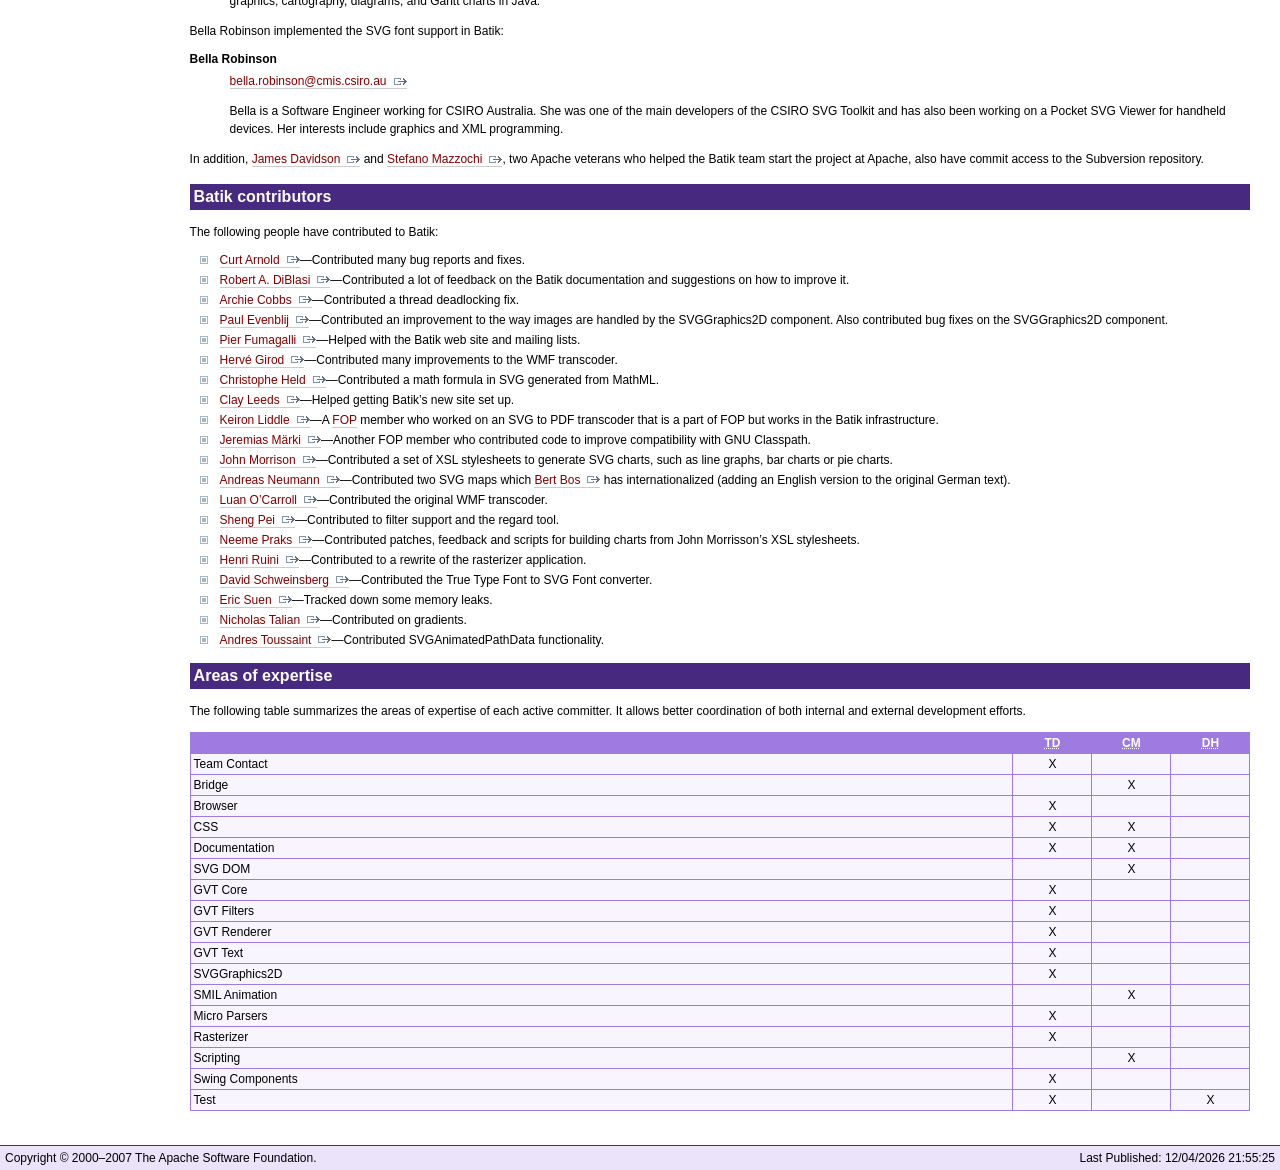
<file: svg_kit/batik-1.7/docs/contributors.html>
<!DOCTYPE html PUBLIC "-//W3C//DTD HTML 4.01 Transitional//EN" "http://www.w3.org/TR/html4/loose.dtd">
<html>
<head>
<META http-equiv="Content-Type" content="text/html; charset=UTF-8">
<meta content="Apache Forrest" name="Generator">
<meta name="Forrest-version" content="0.8-dev">
<meta name="Forrest-skin-name" content="pelt">
<title>Batik contributors</title>
<link type="text/css" href="skin/basic.css" rel="stylesheet">
<link media="screen" type="text/css" href="skin/screen.css" rel="stylesheet">
<link media="print" type="text/css" href="skin/print.css" rel="stylesheet">
<link type="text/css" href="skin/profile.css" rel="stylesheet">
<script src="skin/getBlank.js" language="javascript" type="text/javascript"></script><script src="skin/getMenu.js" language="javascript" type="text/javascript"></script><script src="skin/fontsize.js" language="javascript" type="text/javascript"></script>
<link rel="shortcut icon" href="">
</head>
<body onload="init()">
<script type="text/javascript">ndeSetTextSize();</script>
<div id="top">
<!--+
    |breadtrail
    +-->
<div class="breadtrail">
<a href="http://www.apache.org/">apache</a> &gt; <a href="http://xml.apache.org/">xml</a> &gt; <a href="http://xmlgraphics.apache.org/">graphics</a><script src="skin/breadcrumbs.js" language="JavaScript" type="text/javascript"></script>
</div>
<!--+
    |header
    +-->
<div class="header">
<!--+
    |start group logo
    +-->
<div class="grouplogo">
<a href="http://xmlgraphics.apache.org/"><img class="logoImage" alt="Apache XML Graphics" src="images/group-logo.png" title="Apache XML Graphics"></a>
</div>
<!--+
    |end group logo
    +-->
<!--+
    |start Project Logo
    +-->
<div class="projectlogoA1">
<a href="http://xmlgraphics.apache.org/batik/"><img class="logoImage" alt="Apache Batik" src="images/batik.png" title="Apache Batik"></a>
</div>
<!--+
    |end Project Logo
    +-->
<!--+
    |start Tabs
    +-->
<ul id="tabs">
<li class="current">
<a class="selected" href="index.html">Home</a>
</li>
<li>
<a class="unselected" href="tools/index.html">Tools and applications</a>
</li>
<li>
<a class="unselected" href="using/index.html">Using Batik</a>
</li>
<li>
<a class="unselected" href="dev/index.html">Development</a>
</li>
</ul>
<!--+
    |end Tabs
    +-->
</div>
</div>
<div id="main">
<div id="publishedStrip">
<!--+
    |start Subtabs
    +-->
<div id="level2tabs"></div>
<!--+
    |end Endtabs
    +-->
<script type="text/javascript"><!--
document.write("Last Published: " + document.lastModified);
//  --></script>
</div>
<!--+
    |breadtrail
    +-->
<div class="breadtrail">
             
             &nbsp;
           </div>
<!--+
    |start Menu, mainarea
    +-->
<!--+
    |start Menu
    +-->
<div id="menu">
<div onclick="SwitchMenu('menu_selected_1.1', 'skin/')" id="menu_selected_1.1Title" class="menutitle" style="background-image: url('skin/images/chapter_open.gif');">Project</div>
<div id="menu_selected_1.1" class="selectedmenuitemgroup" style="display: block;">
<div class="menuitem">
<a href="index.html">Overview</a>
</div>
<div class="menuitem">
<a href="license.html">License</a>
</div>
<div class="menuitem">
<a href="download.cgi">Download</a>
</div>
<div class="menuitem">
<a href="install.html">Installation notes</a>
</div>
<div class="menuitem">
<a href="status.html">Status</a>
</div>
<div class="menuitem">
<a href="demo.html">Demo</a>
</div>
<div class="menuitem">
<a href="faq.html">FAQs</a>
</div>
<div class="menuitem">
<a href="mailing-lists.html">Mailing lists</a>
</div>
<div class="menupage">
<div class="menupagetitle">Contributors</div>
</div>
<div class="menuitem">
<a href="http://issues.apache.org/bugzilla/buglist.cgi?query_format=specific&bug_status=__open__&product=Batik">Bug database</a>
</div>
<div class="menuitem">
<a href="uses.html">Projects using Batik</a>
</div>
</div>
<div onclick="SwitchMenu('menu_1.2', 'skin/')" id="menu_1.2Title" class="menutitle">Resources</div>
<div id="menu_1.2" class="menuitemgroup">
<div onclick="SwitchMenu('menu_1.2.1', 'skin/')" id="menu_1.2.1Title" class="menutitle">Specifications</div>
<div id="menu_1.2.1" class="menuitemgroup">
<div onclick="SwitchMenu('menu_1.2.1.1', 'skin/')" id="menu_1.2.1.1Title" class="menutitle">For SVG 1.1</div>
<div id="menu_1.2.1.1" class="menuitemgroup">
<div class="menuitem">
<a href="http://www.w3.org/TR/SVG11/">SVG 1.1</a>
</div>
<div class="menuitem">
<a href="http://www.w3.org/TR/REC-CSS2/">CSS Level 2</a>
</div>
<div class="menuitem">
<a href="http://www.w3.org/TR/DOM-Level-2-Core/">DOM Level 2 Core</a>
</div>
<div class="menuitem">
<a href="http://www.w3.org/TR/DOM-Level-2-Events/">DOM Level 2 Events</a>
</div>
<div class="menuitem">
<a href="http://www.w3.org/TR/DOM-Level-2-Style/">DOM Level 2 Style</a>
</div>
<div class="menuitem">
<a href="http://www.ecma-international.org/publications/standards/Ecma-262.htm">ECMAScript 3rd ed.</a>
</div>
<div class="menuitem">
<a href="http://www.w3.org/TR/2001/REC-smil-animation-20010904/">SMIL Animation</a>
</div>
</div>
<div onclick="SwitchMenu('menu_1.2.1.2', 'skin/')" id="menu_1.2.1.2Title" class="menutitle">For SVG 1.2</div>
<div id="menu_1.2.1.2" class="menuitemgroup">
<div class="menuitem">
<a href="http://www.w3.org/TR/SVGMobile12/">SVG Tiny 1.2 (draft)</a>
</div>
<div class="menuitem">
<a href="http://www.w3.org/TR/SVG12/">SVG Full 1.2 (draft)</a>
</div>
<div class="menuitem">
<a href="http://www.w3.org/TR/DOM-Level-3-Core/">DOM Level 3 Core</a>
</div>
<div class="menuitem">
<a href="http://www.w3.org/TR/DOM-Level-3-Events/">DOM Level 3 Events (draft)</a>
</div>
<div class="menuitem">
<a href="http://www.w3.org/TR/DOM-Level-3-XPath/">DOM Level 3 XPath (note)</a>
</div>
</div>
</div>
<div class="menuitem">
<a href="http://wiki.apache.org/xmlgraphics-batik/FrontPage">Batik wiki</a>
</div>
<div class="menuitem">
<a href="http://wiki.svg.org/">SVG wiki</a>
</div>
<div class="menuitem">
<a href="http://groups.yahoo.com/group/svg-developers/">SVG Developers mailing list</a>
</div>
<div class="menuitem">
<a href="http://lists.w3.org/Archives/Public/www-svg/">W3C SVG mailing list</a>
</div>
<div class="menuitem">
<a href="http://svg.jibbering.com/">#svg IRC channel</a>
</div>
</div>
<div id="credit"></div>
<div id="roundbottom">
<img style="display: none" class="corner" height="15" width="15" alt="" src="skin/images/rc-b-l-15-1body-2menu-3menu.png"></div>
<!--+
  |alternative credits
  +-->
<div id="credit2"></div>
</div>
<!--+
    |end Menu
    +-->
<!--+
    |start content
    +-->
<div id="content">
<h1>Batik contributors</h1>
<div id="minitoc-area">
<ul class="minitoc">
<li>
<a href="#committers">Committers</a>
</li>
<li>
<a href="#contributors">Batik contributors</a>
</li>
<li>
<a href="#expertise">Areas of expertise</a>
</li>
</ul>
</div>
    
<p>
      This page contains information about the current Batik developers and
      the features they are working on at the moment.
    </p>

    
<a name="N10014"></a><a name="committers"></a>
<h2 class="boxed">Committers</h2>
<div class="section">
<p>
        This section lists all developers with commit access to the Batik
        subversion repository.
      </p>
<p>
        The following people are active Batik developers:
      </p>
<dl>
        
<dt>Thomas DeWeese (TD)</dt>
        
<dd>
          
<p>
<a class="external" href="mailto:Thomas.DeWeese@Kodak.com">Thomas.DeWeese@Kodak.com</a>
</p>
          
<p>
            Thomas DeWeese is a Senior Software Engineer at Eastman Kodak Company,
            in Rochester New York where he has worked for the Image Science
            Division&rsquo;s image application development group since 1994.  Thomas
            has made contributions to the imaging portions of the Java2D API,
            and was a major contributor to the Java Advanced Image API (version
            1.0).  Since then he has participated in the Jini Printing Working
            group and has recently become a member of Kodak&rsquo;s SVG Working Group
            team.
          </p>
        
</dd>

        
<dt>Cameron McCormack (CM)</dt>
        
<dd>
          
<p>
<a class="external" href="mailto:cam@mcc.id.au">cam@mcc.id.au</a>
</p>
          
<p>
            Cameron McCormack is a postgraduate student at Monash University in
            Melbourne, Australia, where he is undertaking his PhD.  His thesis
            relates to adaptive layout of diagrams, and he has worked on an
            extension to SVG to allow expressions as attribute values.  He also
            represents National ICT Australia on the SVG Working Group.  Cameron
            has been a committer since 2004, and has contributed code mostly
            related to SMIL animation and upcoming SVG 1.2 support.
          </p>
        
</dd>

        
<dt>Dieter von Holten (DH)</dt>
        
<dd>
          
<p>
            Dieter is a freelance programmer living in Hamburg, Germany. He
            spends his time on projects in refineries and tankfarms, chasing
            bits from ERP to PLC and back. Although not specifically an expert
            with graphics, he tries to help out &ldquo;maintaining and enhancing this
            interesting, non-trivial piece of code&rdquo;.
          </p>
        
</dd>
      
</dl>
<p>
        The following people are some of the Batik project founders and
        helped define and implement the initial Batik architecture:
      </p>
<dl>
        
<dt>Bill Haneman</dt>
        
<dd>
          
<p>
<a class="external" href="mailto:bill.haneman@ireland.sun.com">bill.haneman@ireland.sun.com</a>
</p>
          
<p>
            Bill Haneman works for Sun Microsystems&rsquo; Desktop Enabling Middleware
            group in Dublin, Ireland, and implemented much of the Batik&rsquo;s text
            support (though not SVG Fonts, thanks Bella, Dean, and David!).  He is
            also technical lead for the
            <a class="external" href="http://developer.gnome.org/projects/gap">GNOME
              Accessibility Project</a>, an open project to provide an
            accessibility framework for Linux and Solaris(TM) desktops.  A
            twenty-year veteran of scientific programming and application
            development, he is a US expatriate who plays traditional Irish music
            on the uilleann pipes. 
          </p> 
        
</dd>

        
<dt>Vincent Hardy</dt>
        
<dd>
          
<p>
<a class="external" href="mailto:vincent.hardy@eng.sun.com">vincent.hardy@eng.sun.com</a>
</p>
          
<p>
            Vincent is one of the founders of the SVG Batik project at Apache.
            He is a Senior Staff Engineer at Sun Microsystems Inc., where he is
            part of the XML technology center.  Vincent represented Sun in the
            W3C&rsquo;s SVG Working Group and is currently a W3C fellow in the W3C
            office in Sophia Antipolis, France.  Vincent is the author of papers
            and a book on the Java 2D API.
          </p>
        
</dd>

        
<dt>Stephane Hillion</dt>
        
<dd>
          
<p>
<a class="external" href="mailto:shillion@ilog.fr">shillion@ilog.fr</a>
</p>
          
<p>
            Stephane is a software engineer at the Koala project, part of
            ILOG&rsquo;s visualization R&amp;D team, located in Sophia-Antipolis,
            France. His main interests are in programming languages and web
            standards. He wrote the Apache Batik&rsquo;s DOM, CSS and Swing modules.
          </p>
        
</dd>

        
<dt>Dean Jackson</dt>
        
<dd>
          
<p>
<a class="external" href="mailto:dean.jackson@cmis.csiro.au">dean.jackson@cmis.csiro.au</a>
</p>
          
<p>
            Dean is employed by CSIRO Australia and is currently working at
            the World Wide Web Consortium (W3C) full time on SVG. He is a member
            of the W3C&rsquo;s SVG working group, and was a developer
            of the CSIRO SVG Toolkit, one of the first and most complete open source
            SVG libraries. 
          </p>
        
</dd>

        
<dt>Christophe Jolif</dt>
        
<dd>
          
<p>
<a class="external" href="mailto:cjolif@ilog.fr">cjolif@ilog.fr</a>
</p>
          
<p>
            Christophe Jolif is a Software Architect mainly working on the ILOG
            JViews Component Suite, the ILOG Java visualization framework. He has
            been working for ILOG since 1997, and is representing the company in the
            Scalable Vector Graphics (SVG) W3C Working Group since 1999. He has 
            implemented SVG import and export features in ILOG JViews and is now
            also working on the SVG Batik project at Apache.
          </p>
        
</dd>

        
<dt>Thierry Kormann</dt>
        
<dd>
          
<p>
<a class="external" href="mailto:tkormann@ilog.fr">tkormann@ilog.fr</a>
</p>
          
<p>
            Thierry is a software engineer, at the Koala project of ILOG located at
            Sophia-Antipolis, France and a member of the SVG working group. Thierry has
            contributed to most of Koala&rsquo;s projects involving Java and XML. Since
            then, he co-founded the Apache Batik project. His daytime job is focused on
            Graphics and XML related technologies. Prior to joining ILOG, Thierry worked
            as a software engineer for Bull.
          </p>
        
</dd>

        
<dt>Nicolas Socheleau</dt>
        
<dd>
          
<p>
<a class="external" href="mailto:nicolas.socheleau@bitflash.com">nicolas.socheleau@bitflash.com</a>
</p>
          
<p>
            Nicolas Socheleau is a software engineer at BitFlash Inc, Ottawa, Canada 
            where he worked on different SVG related projects. He joined the Batik 
            team in June 2002. His interests include XML technologies and Graphics. He
            contributed some text functionality and SVG DOM interface implementations.
          </p>
        
</dd>

        
<dt>Emmanuel Tissandier</dt>
        
<dd>
          
<p>
<a class="external" href="mailto:tissandi@ilog.fr">tissandi@ilog.fr</a>
</p>
          
<p>
            Emmanuel Tissandier has been working for 10 years as a software engineer
            in object oriented environments. He started with the development of CASE
            tools at Rank Xerox and joined the visualization R&amp;D team of ILOG in
            1995. Since 1997, he has been the R&amp;D Project Manager for the ILOG
            JViews Component Suite, a product for delivering two-dimensional
            structured graphics, cartography, diagrams, and Gantt charts in Java.  
          </p>
        
</dd>
      
</dl>
<p>
        Bella Robinson implemented the SVG font support in Batik:
      </p>
<dl>
        
<dt>Bella Robinson</dt>
        
<dd>
          
<p>
<a class="external" href="mailto:bella.robinson@cmis.csiro.au">bella.robinson@cmis.csiro.au</a>
</p>
          
<p>
            Bella is a Software Engineer working for CSIRO Australia. She was one
            of the main developers of the CSIRO SVG Toolkit and has also been working
            on a Pocket SVG Viewer for handheld devices. Her interests include 
            graphics and XML programming.
          </p>
        
</dd>
      
</dl>
<p>
        In addition, <a class="external" href="mailto:James.Davidson@eng.sun.com">James
          Davidson</a> and <a class="external" href="mailto:stefano@apache.org">Stefano
          Mazzochi</a>, two Apache veterans who helped the Batik team start the
        project at Apache, also have commit access to the Subversion repository.
      </p>
</div>

    
<a name="N100E2"></a><a name="contributors"></a>
<h2 class="boxed">Batik contributors</h2>
<div class="section">
<p>
        The following people have contributed to Batik:
      </p>
<ul>
        
<li>
          
<a class="external" href="mailto:carnold@houston.rr.com">Curt
            Arnold</a>&mdash;Contributed many bug reports and fixes.
        </li>
        
<li>
          
<a class="external" href="mailto:r_diblasi@hotmail.com">Robert A.
            DiBlasi</a>&mdash;Contributed a lot of feedback on the Batik
          documentation and suggestions on how to improve it.
        </li>
        
<li>
          
<a class="external" href="mailto:archie@dellroad.org">Archie
            Cobbs</a>&mdash;Contributed a thread deadlocking fix.
        </li>
        
<li>
          
<a class="external" href="mailto:Paul_Evenblij@nl.compuware.com">Paul
            Evenblij</a>&mdash;Contributed an improvement to the way images are
          handled by the SVGGraphics2D component. Also contributed bug fixes on
          the SVGGraphics2D component.
        </li>
        
<li>
          
<a class="external" href="mailto:pier.fumagalli@eng.sun.com">Pier
            Fumagalli</a>&mdash;Helped with the Batik web site and mailing
          lists.
        </li>
        
<li>
          
<a class="external" href="mailto:herve.girod@club-internet.fr">Herv&eacute;
            Girod</a>&mdash;Contributed many improvements to the WMF
          transcoder.
        </li>
        
<li>
          
<a class="external" href="mailto:Christophe.Held@sophia.inria.fr">Christophe
            Held</a>&mdash;Contributed a math formula in SVG generated from
          MathML.
        </li>
        
<li>
          
<a class="external" href="mailto:webmaestro@mac.com">Clay Leeds</a>&mdash;Helped
          getting Batik&rsquo;s new site set up.
        </li>
        
<li>
          
<a class="external" href="mailto:keiron@aftexsw.com">Keiron Liddle</a>&mdash;A
          <a href="http://xmlgraphics.apache.org/fop/">FOP</a> member who worked
          on an SVG to PDF transcoder that is a part of FOP but works in the
          Batik infrastructure.
        </li>
        
<li>
          
<a class="external" href="mailto:jeremias@apache.org">Jeremias 
            M&auml;rki</a>&mdash;Another FOP member who contributed code to improve
          compatibility with GNU Classpath.
        </li>
        
<li>
          
<a class="external" href="mailto:john.morrison@uk.experian.com">John
            Morrison</a>&mdash;Contributed a set of XSL stylesheets to generate
          SVG charts, such as line graphs, bar charts or pie charts.
        </li>
        
<li>
          
<a class="external" href="mailto:neumann@karto.baug.ethz.ch">Andreas
            Neumann</a>&mdash;Contributed two SVG maps which
          <a class="external" href="mailto:bert@w3.org">Bert Bos</a> has internationalized
          (adding an English version to the original German text).
        </li>
        
<li>
          
<a class="external" href="mailto:luano@asd.ie">Luan O&rsquo;Carroll</a>&mdash;Contributed
          the original WMF transcoder.
        </li>
        
<li>
          
<a class="external" href="mailto:spei@cs.uiowa.edu">Sheng Pei</a>&mdash;Contributed
          to filter support and the regard tool.
        </li>
        
<li>
          
<a class="external" href="mailto:neeme.praks@one.ee">Neeme
            Praks</a>&mdash;Contributed patches, feedback and scripts for
          building charts from John Morrisson&rsquo;s XSL stylesheets.
        </li>
        
<li>
          
<a class="external" href="mailto:ruini@iki.fi">Henri Ruini</a>&mdash;Contributed to
          a rewrite of the rasterizer application.
        </li>
        
<li>
          
<a class="external" href="mailto:david@steadystate.co.uk">David
            Schweinsberg</a>&mdash;Contributed the True Type Font to SVG Font
          converter.
        </li>
        
<li>
          
<a class="external" href="mailto:eric_suen_cn@hotmail.com">Eric Suen</a>&mdash;Tracked
          down some memory leaks.
        </li>
        
<li>
          
<a class="external" href="mailto:natalian@cs.brown.edu">Nicholas
            Talian</a>&mdash;Contributed on gradients.
        </li>
        
<li>
          
<a class="external" href="mailto:andres@onemileup.com">Andres
            Toussaint</a>&mdash;Contributed SVGAnimatedPathData functionality.
        </li>
      
</ul>
</div>

    
<a name="N10183"></a><a name="expertise"></a>
<h2 class="boxed">Areas of expertise</h2>
<div class="section">
<p>
        The following table summarizes the areas of expertise of each active
        committer. It allows better coordination of both internal and
        external development efforts.
      </p>
<div class="expertise">
        
<table class="ForrestTable" cellspacing="1" cellpadding="4">
          
<tr>
            
<th colspan="1" rowspan="1"></th><th class="tick" colspan="1" rowspan="1"><abbr title="Thomas DeWeese">TD</abbr></th><th class="tick" colspan="1" rowspan="1"><abbr title="Cameron McCormack">CM</abbr></th><th class="tick" colspan="1" rowspan="1"><abbr title="Dieter von Holten">DH</abbr></th>
          
</tr>
          
<tr>
            
<td class="area" colspan="1" rowspan="1">Team Contact</td>
            <td colspan="1" rowspan="1">X</td><td colspan="1" rowspan="1"></td><td colspan="1" rowspan="1"></td>
          
</tr>
          
<tr>
            
<td class="area" colspan="1" rowspan="1">Bridge</td>
            <td colspan="1" rowspan="1"></td><td colspan="1" rowspan="1">X</td><td colspan="1" rowspan="1"></td>
          
</tr>
          
<tr>
            
<td class="area" colspan="1" rowspan="1">Browser</td>
            <td colspan="1" rowspan="1">X</td><td colspan="1" rowspan="1"></td><td colspan="1" rowspan="1"></td>
          
</tr>
          
<tr>
            
<td class="area" colspan="1" rowspan="1">CSS</td>
            <td colspan="1" rowspan="1">X</td><td colspan="1" rowspan="1">X</td><td colspan="1" rowspan="1"></td>
          
</tr>
          
<tr>
            
<td class="area" colspan="1" rowspan="1">Documentation</td>
            <td colspan="1" rowspan="1">X</td><td colspan="1" rowspan="1">X</td><td colspan="1" rowspan="1"></td>
          
</tr>
          
<tr>
            
<td class="area" colspan="1" rowspan="1">SVG DOM</td>
            <td colspan="1" rowspan="1"></td><td colspan="1" rowspan="1">X</td><td colspan="1" rowspan="1"></td>
          
</tr>
          
<tr>
            
<td class="area" colspan="1" rowspan="1">GVT Core</td>
            <td colspan="1" rowspan="1">X</td><td colspan="1" rowspan="1"></td><td colspan="1" rowspan="1"></td>
          
</tr>
          
<tr>
            
<td class="area" colspan="1" rowspan="1">GVT Filters</td>
            <td colspan="1" rowspan="1">X</td><td colspan="1" rowspan="1"></td><td colspan="1" rowspan="1"></td>
          
</tr>
          
<tr>
            
<td class="area" colspan="1" rowspan="1">GVT Renderer</td>
            <td colspan="1" rowspan="1">X</td><td colspan="1" rowspan="1"></td><td colspan="1" rowspan="1"></td>
          
</tr>
          
<tr>
            
<td class="area" colspan="1" rowspan="1">GVT Text</td>
            <td colspan="1" rowspan="1">X</td><td colspan="1" rowspan="1"></td><td colspan="1" rowspan="1"></td>
          
</tr>
          
<tr>
            
<td class="area" colspan="1" rowspan="1">SVGGraphics2D</td>
            <td colspan="1" rowspan="1">X</td><td colspan="1" rowspan="1"></td><td colspan="1" rowspan="1"></td>
          
</tr>
          
<tr>
            
<td class="area" colspan="1" rowspan="1">SMIL Animation</td>
            <td colspan="1" rowspan="1"></td><td colspan="1" rowspan="1">X</td><td colspan="1" rowspan="1"></td>
          
</tr>
          
<tr>
            
<td class="area" colspan="1" rowspan="1">Micro Parsers</td>
            <td colspan="1" rowspan="1">X</td><td colspan="1" rowspan="1"></td><td colspan="1" rowspan="1"></td>
          
</tr>
          
<tr>
            
<td class="area" colspan="1" rowspan="1">Rasterizer</td>
            <td colspan="1" rowspan="1">X</td><td colspan="1" rowspan="1"></td><td colspan="1" rowspan="1"></td>
          
</tr>
          
<tr>
            
<td class="area" colspan="1" rowspan="1">Scripting</td>
            <td colspan="1" rowspan="1"></td><td colspan="1" rowspan="1">X</td><td colspan="1" rowspan="1"></td>
          
</tr>
          
<tr>
            
<td class="area" colspan="1" rowspan="1">Swing Components</td>
            <td colspan="1" rowspan="1">X</td><td colspan="1" rowspan="1"></td><td colspan="1" rowspan="1"></td>
          
</tr>
          
<tr>
            
<td class="area" colspan="1" rowspan="1">Test</td>
            <td colspan="1" rowspan="1">X</td><td colspan="1" rowspan="1"></td><td colspan="1" rowspan="1">X</td>
          
</tr>
        
</table>
      
</div>
</div>
  
</div>
<!--+
    |end content
    +-->
<div class="clearboth">&nbsp;</div>
</div>
<div id="footer">
<!--+
    |start bottomstrip
    +-->
<div class="lastmodified">
<script type="text/javascript"><!--
document.write("Last Published: " + document.lastModified);
//  --></script>
</div>
<div class="copyright">
        Copyright &copy;
         2000&ndash;2007 The Apache Software Foundation.</div>
<!--+
    |end bottomstrip
    +-->
</div>
</body>
</html>
</file>
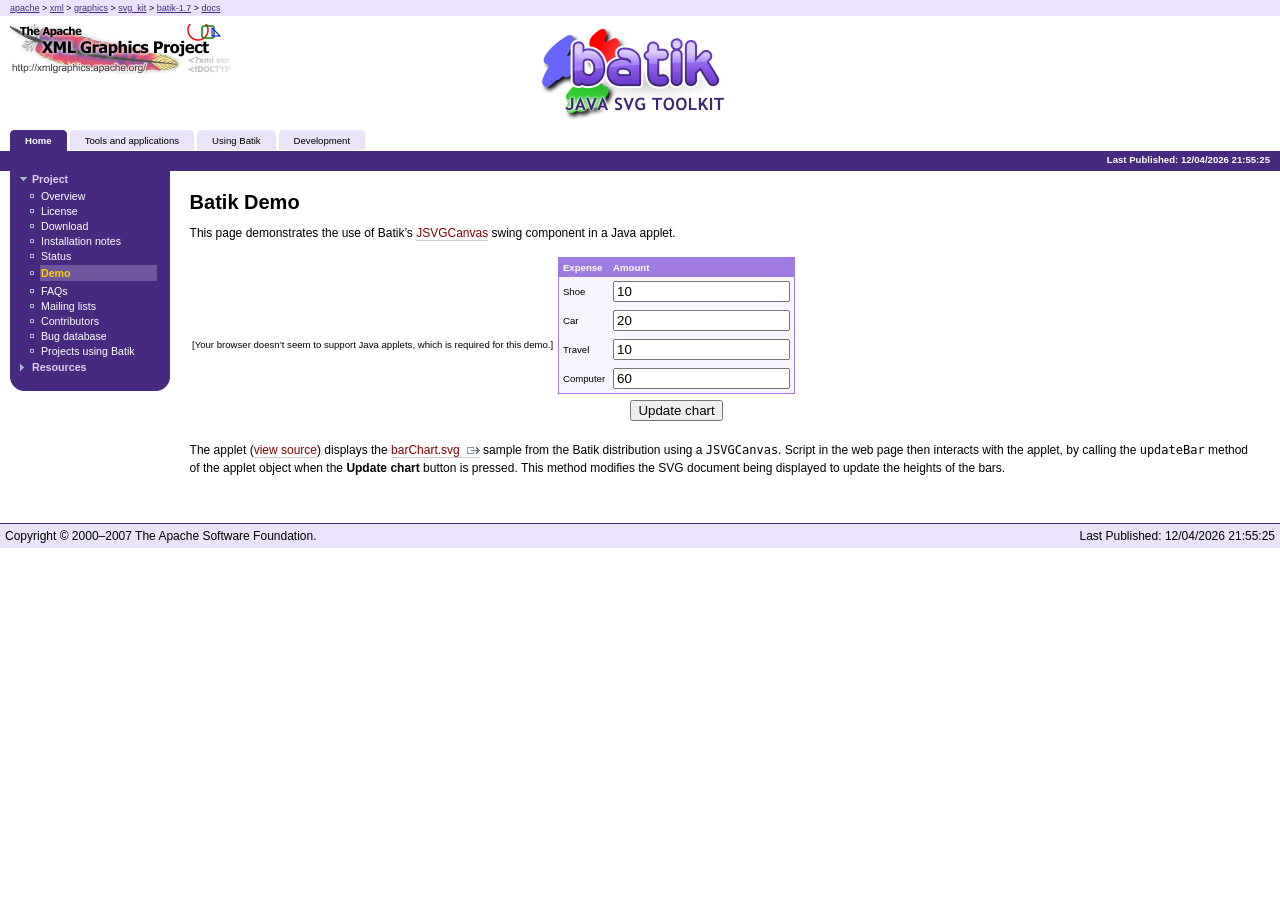
<file: svg_kit/batik-1.7/docs/demo.html>
<!DOCTYPE html PUBLIC "-//W3C//DTD HTML 4.01 Transitional//EN" "http://www.w3.org/TR/html4/loose.dtd">
<html>
<head>
<META http-equiv="Content-Type" content="text/html; charset=UTF-8">
<meta content="Apache Forrest" name="Generator">
<meta name="Forrest-version" content="0.8-dev">
<meta name="Forrest-skin-name" content="pelt">
<title>Batik Demo</title>
<link type="text/css" href="skin/basic.css" rel="stylesheet">
<link media="screen" type="text/css" href="skin/screen.css" rel="stylesheet">
<link media="print" type="text/css" href="skin/print.css" rel="stylesheet">
<link type="text/css" href="skin/profile.css" rel="stylesheet">
<script src="skin/getBlank.js" language="javascript" type="text/javascript"></script><script src="skin/getMenu.js" language="javascript" type="text/javascript"></script><script src="skin/fontsize.js" language="javascript" type="text/javascript"></script>
<link rel="shortcut icon" href="">
</head>
<body onload="init()">
<script type="text/javascript">ndeSetTextSize();</script>
<div id="top">
<!--+
    |breadtrail
    +-->
<div class="breadtrail">
<a href="http://www.apache.org/">apache</a> &gt; <a href="http://xml.apache.org/">xml</a> &gt; <a href="http://xmlgraphics.apache.org/">graphics</a><script src="skin/breadcrumbs.js" language="JavaScript" type="text/javascript"></script>
</div>
<!--+
    |header
    +-->
<div class="header">
<!--+
    |start group logo
    +-->
<div class="grouplogo">
<a href="http://xmlgraphics.apache.org/"><img class="logoImage" alt="Apache XML Graphics" src="images/group-logo.png" title="Apache XML Graphics"></a>
</div>
<!--+
    |end group logo
    +-->
<!--+
    |start Project Logo
    +-->
<div class="projectlogoA1">
<a href="http://xmlgraphics.apache.org/batik/"><img class="logoImage" alt="Apache Batik" src="images/batik.png" title="Apache Batik"></a>
</div>
<!--+
    |end Project Logo
    +-->
<!--+
    |start Tabs
    +-->
<ul id="tabs">
<li class="current">
<a class="selected" href="index.html">Home</a>
</li>
<li>
<a class="unselected" href="tools/index.html">Tools and applications</a>
</li>
<li>
<a class="unselected" href="using/index.html">Using Batik</a>
</li>
<li>
<a class="unselected" href="dev/index.html">Development</a>
</li>
</ul>
<!--+
    |end Tabs
    +-->
</div>
</div>
<div id="main">
<div id="publishedStrip">
<!--+
    |start Subtabs
    +-->
<div id="level2tabs"></div>
<!--+
    |end Endtabs
    +-->
<script type="text/javascript"><!--
document.write("Last Published: " + document.lastModified);
//  --></script>
</div>
<!--+
    |breadtrail
    +-->
<div class="breadtrail">
             
             &nbsp;
           </div>
<!--+
    |start Menu, mainarea
    +-->
<!--+
    |start Menu
    +-->
<div id="menu">
<div onclick="SwitchMenu('menu_selected_1.1', 'skin/')" id="menu_selected_1.1Title" class="menutitle" style="background-image: url('skin/images/chapter_open.gif');">Project</div>
<div id="menu_selected_1.1" class="selectedmenuitemgroup" style="display: block;">
<div class="menuitem">
<a href="index.html">Overview</a>
</div>
<div class="menuitem">
<a href="license.html">License</a>
</div>
<div class="menuitem">
<a href="download.cgi">Download</a>
</div>
<div class="menuitem">
<a href="install.html">Installation notes</a>
</div>
<div class="menuitem">
<a href="status.html">Status</a>
</div>
<div class="menupage">
<div class="menupagetitle">Demo</div>
</div>
<div class="menuitem">
<a href="faq.html">FAQs</a>
</div>
<div class="menuitem">
<a href="mailing-lists.html">Mailing lists</a>
</div>
<div class="menuitem">
<a href="contributors.html">Contributors</a>
</div>
<div class="menuitem">
<a href="http://issues.apache.org/bugzilla/buglist.cgi?query_format=specific&bug_status=__open__&product=Batik">Bug database</a>
</div>
<div class="menuitem">
<a href="uses.html">Projects using Batik</a>
</div>
</div>
<div onclick="SwitchMenu('menu_1.2', 'skin/')" id="menu_1.2Title" class="menutitle">Resources</div>
<div id="menu_1.2" class="menuitemgroup">
<div onclick="SwitchMenu('menu_1.2.1', 'skin/')" id="menu_1.2.1Title" class="menutitle">Specifications</div>
<div id="menu_1.2.1" class="menuitemgroup">
<div onclick="SwitchMenu('menu_1.2.1.1', 'skin/')" id="menu_1.2.1.1Title" class="menutitle">For SVG 1.1</div>
<div id="menu_1.2.1.1" class="menuitemgroup">
<div class="menuitem">
<a href="http://www.w3.org/TR/SVG11/">SVG 1.1</a>
</div>
<div class="menuitem">
<a href="http://www.w3.org/TR/REC-CSS2/">CSS Level 2</a>
</div>
<div class="menuitem">
<a href="http://www.w3.org/TR/DOM-Level-2-Core/">DOM Level 2 Core</a>
</div>
<div class="menuitem">
<a href="http://www.w3.org/TR/DOM-Level-2-Events/">DOM Level 2 Events</a>
</div>
<div class="menuitem">
<a href="http://www.w3.org/TR/DOM-Level-2-Style/">DOM Level 2 Style</a>
</div>
<div class="menuitem">
<a href="http://www.ecma-international.org/publications/standards/Ecma-262.htm">ECMAScript 3rd ed.</a>
</div>
<div class="menuitem">
<a href="http://www.w3.org/TR/2001/REC-smil-animation-20010904/">SMIL Animation</a>
</div>
</div>
<div onclick="SwitchMenu('menu_1.2.1.2', 'skin/')" id="menu_1.2.1.2Title" class="menutitle">For SVG 1.2</div>
<div id="menu_1.2.1.2" class="menuitemgroup">
<div class="menuitem">
<a href="http://www.w3.org/TR/SVGMobile12/">SVG Tiny 1.2 (draft)</a>
</div>
<div class="menuitem">
<a href="http://www.w3.org/TR/SVG12/">SVG Full 1.2 (draft)</a>
</div>
<div class="menuitem">
<a href="http://www.w3.org/TR/DOM-Level-3-Core/">DOM Level 3 Core</a>
</div>
<div class="menuitem">
<a href="http://www.w3.org/TR/DOM-Level-3-Events/">DOM Level 3 Events (draft)</a>
</div>
<div class="menuitem">
<a href="http://www.w3.org/TR/DOM-Level-3-XPath/">DOM Level 3 XPath (note)</a>
</div>
</div>
</div>
<div class="menuitem">
<a href="http://wiki.apache.org/xmlgraphics-batik/FrontPage">Batik wiki</a>
</div>
<div class="menuitem">
<a href="http://wiki.svg.org/">SVG wiki</a>
</div>
<div class="menuitem">
<a href="http://groups.yahoo.com/group/svg-developers/">SVG Developers mailing list</a>
</div>
<div class="menuitem">
<a href="http://lists.w3.org/Archives/Public/www-svg/">W3C SVG mailing list</a>
</div>
<div class="menuitem">
<a href="http://svg.jibbering.com/">#svg IRC channel</a>
</div>
</div>
<div id="credit"></div>
<div id="roundbottom">
<img style="display: none" class="corner" height="15" width="15" alt="" src="skin/images/rc-b-l-15-1body-2menu-3menu.png"></div>
<!--+
  |alternative credits
  +-->
<div id="credit2"></div>
</div>
<!--+
    |end Menu
    +-->
<!--+
    |start content
    +-->
<div id="content">
<h1>Batik Demo</h1>
    
<p>
      This page demonstrates the use of Batik&rsquo;s
      <a href="using/swing.html">JSVGCanvas</a> swing component in a Java applet.
    </p>

    
<a name="layout"></a>
<table class="ForrestTable" cellspacing="1" cellpadding="4" id="layout">
      
<tr>
        
<td colspan="1" rowspan="1">
          <a name="chart"></a><applet archive="batik-awt-util.jar,                            batik-bridge.jar,                            batik-css.jar,                            batik-dom.jar,                            batik-ext.jar,                            batik-gvt.jar,                            batik-parser.jar,                            batik-svg-dom.jar,                            batik-script.jar,                            batik-swing.jar,                            batik-util.jar,                            batik-xml.jar,                            xml-apis-dom3.jar" code="AppletDemo.class" codebase="demo/" height="300" mayscript="mayscript" width="400" id="chart">
            [Your browser doesn&rsquo;t seem to support Java applets, which is required
            for this demo.]
          </applet>
        </td>
        <td colspan="1" rowspan="1">
          <a name="data"></a>
<table class="ForrestTable" cellspacing="1" cellpadding="4" id="data">
            
<tr>
              
<th colspan="1" rowspan="1">Expense</th><th colspan="1" rowspan="1">Amount</th>
            
</tr>
            
<tr>
              
<td colspan="1" rowspan="1">Shoe</td>
              <td colspan="1" rowspan="1"><a name="ShoeBar"></a><input type="text" value="10" id="ShoeBar"></td>
            
</tr>
            
<tr>
              
<td colspan="1" rowspan="1">Car</td>
              <td colspan="1" rowspan="1"><a name="CarBar"></a><input type="text" value="20" id="CarBar"></td>
            
</tr>
            
<tr>
              
<td colspan="1" rowspan="1">Travel</td>
              <td colspan="1" rowspan="1"><a name="TravelBar"></a><input type="text" value="10" id="TravelBar"></td>
            
</tr>
            
<tr>
              
<td colspan="1" rowspan="1">Computer</td>
              <td colspan="1" rowspan="1"><a name="ComputerBar"></a><input type="text" value="60" id="ComputerBar"></td>
            
</tr>
          
</table>
          
<p>
            
<button onclick="update()">Update chart</button>
          
</p>
        
</td>
      
</tr>
    
</table>

    
<script>
      var chart;

      function get(id) {
        var e = document.getElementById(id);
        // This loop just gets around the problem of IE returning the 'a'
        // element looked up by name, rather than the desired element by id.
        while (e.nodeType != 1 || e.getAttribute("id") != id) {
          e = e.nextSibling;
        }
        return e;
      }

      function update() {
        chart = get("chart");
        updateBar("ShoeBar");
        updateBar("CarBar");
        updateBar("TravelBar");
        updateBar("ComputerBar");
      }

      function updateBar(name) {
        var input = get(name);
        var value = Number(input.value);
        if (!isNaN(value) && value >= 0) {
          chart.updateBar(name, value);
        }
      }
    </script>

    
<p>
      The applet (<a href="demo/AppletDemo.java">view source</a>) displays
      the
      <a class="external" href="http://svn.apache.org/repos/asf/xmlgraphics/batik/trunk/samples/barChart.svg">barChart.svg</a>
      sample from the Batik distribution using a <span class="codefrag">JSVGCanvas</span>.
      Script in the web page then interacts with the applet, by calling the
      <span class="codefrag">updateBar</span> method of the applet object when the
      <b>Update chart</b> button is pressed.  This method modifies the
      SVG document being displayed to update the heights of the bars.
    </p>
  
</div>
<!--+
    |end content
    +-->
<div class="clearboth">&nbsp;</div>
</div>
<div id="footer">
<!--+
    |start bottomstrip
    +-->
<div class="lastmodified">
<script type="text/javascript"><!--
document.write("Last Published: " + document.lastModified);
//  --></script>
</div>
<div class="copyright">
        Copyright &copy;
         2000&ndash;2007 The Apache Software Foundation.</div>
<!--+
    |end bottomstrip
    +-->
</div>
</body>
</html>
</file>
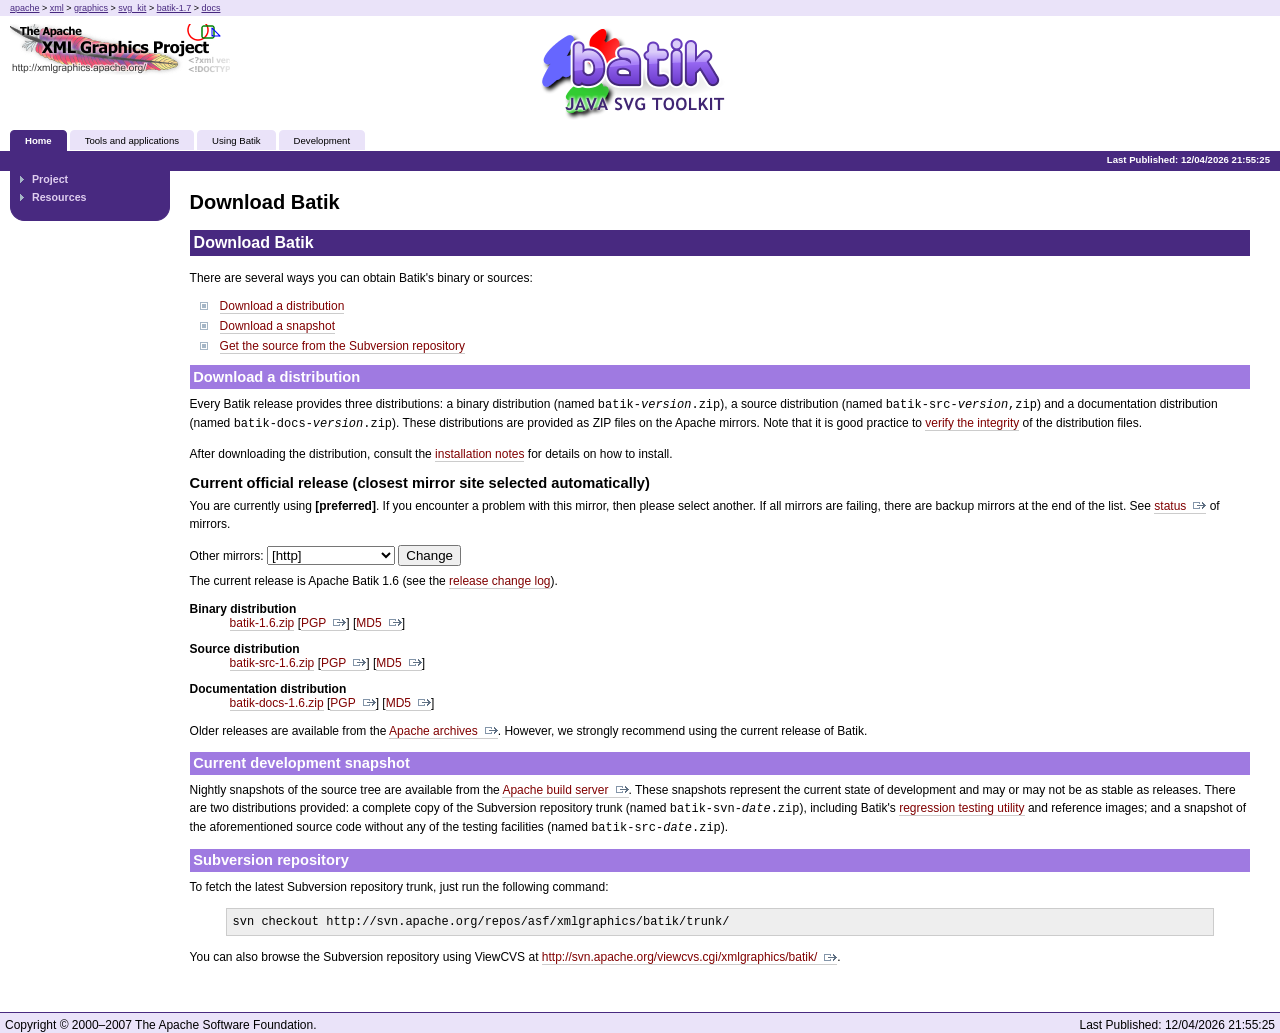
<file: svg_kit/batik-1.7/docs/download.html>
<!DOCTYPE html PUBLIC "-//W3C//DTD HTML 4.01 Transitional//EN" "http://www.w3.org/TR/html4/loose.dtd">
<html>
<head>
<META http-equiv="Content-Type" content="text/html; charset=UTF-8">
<meta content="Apache Forrest" name="Generator">
<meta name="Forrest-version" content="0.8-dev">
<meta name="Forrest-skin-name" content="pelt">
<meta name="generator" content="">
<title>Download Batik</title>
<link type="text/css" href="skin/basic.css" rel="stylesheet">
<link media="screen" type="text/css" href="skin/screen.css" rel="stylesheet">
<link media="print" type="text/css" href="skin/print.css" rel="stylesheet">
<link type="text/css" href="skin/profile.css" rel="stylesheet">
<script src="skin/getBlank.js" language="javascript" type="text/javascript"></script><script src="skin/getMenu.js" language="javascript" type="text/javascript"></script><script src="skin/fontsize.js" language="javascript" type="text/javascript"></script>
<link rel="shortcut icon" href="">
</head>
<body onload="init()">
<script type="text/javascript">ndeSetTextSize();</script>
<div id="top">
<!--+
    |breadtrail
    +-->
<div class="breadtrail">
<a href="http://www.apache.org/">apache</a> &gt; <a href="http://xml.apache.org/">xml</a> &gt; <a href="http://xmlgraphics.apache.org/">graphics</a><script src="skin/breadcrumbs.js" language="JavaScript" type="text/javascript"></script>
</div>
<!--+
    |header
    +-->
<div class="header">
<!--+
    |start group logo
    +-->
<div class="grouplogo">
<a href="http://xmlgraphics.apache.org/"><img class="logoImage" alt="Apache XML Graphics" src="images/group-logo.png" title="Apache XML Graphics"></a>
</div>
<!--+
    |end group logo
    +-->
<!--+
    |start Project Logo
    +-->
<div class="projectlogoA1">
<a href="http://xmlgraphics.apache.org/batik/"><img class="logoImage" alt="Apache Batik" src="images/batik.png" title="Apache Batik"></a>
</div>
<!--+
    |end Project Logo
    +-->
<!--+
    |start Tabs
    +-->
<ul id="tabs">
<li class="current">
<a class="selected" href="index.html">Home</a>
</li>
<li>
<a class="unselected" href="tools/index.html">Tools and applications</a>
</li>
<li>
<a class="unselected" href="using/index.html">Using Batik</a>
</li>
<li>
<a class="unselected" href="dev/index.html">Development</a>
</li>
</ul>
<!--+
    |end Tabs
    +-->
</div>
</div>
<div id="main">
<div id="publishedStrip">
<!--+
    |start Subtabs
    +-->
<div id="level2tabs"></div>
<!--+
    |end Endtabs
    +-->
<script type="text/javascript"><!--
document.write("Last Published: " + document.lastModified);
//  --></script>
</div>
<!--+
    |breadtrail
    +-->
<div class="breadtrail">
             
             &nbsp;
           </div>
<!--+
    |start Menu, mainarea
    +-->
<!--+
    |start Menu
    +-->
<div id="menu">
<div onclick="SwitchMenu('menu_1.1', 'skin/')" id="menu_1.1Title" class="menutitle">Project</div>
<div id="menu_1.1" class="menuitemgroup">
<div class="menuitem">
<a href="index.html">Overview</a>
</div>
<div class="menuitem">
<a href="license.html">License</a>
</div>
<div class="menuitem">
<a href="download.cgi">Download</a>
</div>
<div class="menuitem">
<a href="install.html">Installation notes</a>
</div>
<div class="menuitem">
<a href="status.html">Status</a>
</div>
<div class="menuitem">
<a href="demo.html">Demo</a>
</div>
<div class="menuitem">
<a href="faq.html">FAQs</a>
</div>
<div class="menuitem">
<a href="mailing-lists.html">Mailing lists</a>
</div>
<div class="menuitem">
<a href="contributors.html">Contributors</a>
</div>
<div class="menuitem">
<a href="http://issues.apache.org/bugzilla/buglist.cgi?query_format=specific&bug_status=__open__&product=Batik">Bug database</a>
</div>
<div class="menuitem">
<a href="uses.html">Projects using Batik</a>
</div>
</div>
<div onclick="SwitchMenu('menu_1.2', 'skin/')" id="menu_1.2Title" class="menutitle">Resources</div>
<div id="menu_1.2" class="menuitemgroup">
<div onclick="SwitchMenu('menu_1.2.1', 'skin/')" id="menu_1.2.1Title" class="menutitle">Specifications</div>
<div id="menu_1.2.1" class="menuitemgroup">
<div onclick="SwitchMenu('menu_1.2.1.1', 'skin/')" id="menu_1.2.1.1Title" class="menutitle">For SVG 1.1</div>
<div id="menu_1.2.1.1" class="menuitemgroup">
<div class="menuitem">
<a href="http://www.w3.org/TR/SVG11/">SVG 1.1</a>
</div>
<div class="menuitem">
<a href="http://www.w3.org/TR/REC-CSS2/">CSS Level 2</a>
</div>
<div class="menuitem">
<a href="http://www.w3.org/TR/DOM-Level-2-Core/">DOM Level 2 Core</a>
</div>
<div class="menuitem">
<a href="http://www.w3.org/TR/DOM-Level-2-Events/">DOM Level 2 Events</a>
</div>
<div class="menuitem">
<a href="http://www.w3.org/TR/DOM-Level-2-Style/">DOM Level 2 Style</a>
</div>
<div class="menuitem">
<a href="http://www.ecma-international.org/publications/standards/Ecma-262.htm">ECMAScript 3rd ed.</a>
</div>
<div class="menuitem">
<a href="http://www.w3.org/TR/2001/REC-smil-animation-20010904/">SMIL Animation</a>
</div>
</div>
<div onclick="SwitchMenu('menu_1.2.1.2', 'skin/')" id="menu_1.2.1.2Title" class="menutitle">For SVG 1.2</div>
<div id="menu_1.2.1.2" class="menuitemgroup">
<div class="menuitem">
<a href="http://www.w3.org/TR/SVGMobile12/">SVG Tiny 1.2 (draft)</a>
</div>
<div class="menuitem">
<a href="http://www.w3.org/TR/SVG12/">SVG Full 1.2 (draft)</a>
</div>
<div class="menuitem">
<a href="http://www.w3.org/TR/DOM-Level-3-Core/">DOM Level 3 Core</a>
</div>
<div class="menuitem">
<a href="http://www.w3.org/TR/DOM-Level-3-Events/">DOM Level 3 Events (draft)</a>
</div>
<div class="menuitem">
<a href="http://www.w3.org/TR/DOM-Level-3-XPath/">DOM Level 3 XPath (note)</a>
</div>
</div>
</div>
<div class="menuitem">
<a href="http://wiki.apache.org/xmlgraphics-batik/FrontPage">Batik wiki</a>
</div>
<div class="menuitem">
<a href="http://wiki.svg.org/">SVG wiki</a>
</div>
<div class="menuitem">
<a href="http://groups.yahoo.com/group/svg-developers/">SVG Developers mailing list</a>
</div>
<div class="menuitem">
<a href="http://lists.w3.org/Archives/Public/www-svg/">W3C SVG mailing list</a>
</div>
<div class="menuitem">
<a href="http://svg.jibbering.com/">#svg IRC channel</a>
</div>
</div>
<div id="credit"></div>
<div id="roundbottom">
<img style="display: none" class="corner" height="15" width="15" alt="" src="skin/images/rc-b-l-15-1body-2menu-3menu.png"></div>
<!--+
  |alternative credits
  +-->
<div id="credit2"></div>
</div>
<!--+
    |end Menu
    +-->
<!--+
    |start content
    +-->
<div id="content">
<h1>Download Batik</h1>
<a name="N10010"></a><a name="Download+Batik"></a>
<h2 class="boxed">Download Batik</h2>
<div class="section">
<p>There are several ways you can obtain Batik's binary or sources:</p>
<ul>
<li>
<a href="#distributon">Download a distribution</a>
</li>
<li>
<a href="#snapshot">Download a snapshot</a>
</li>
<li>
<a href="#svn">Get the source from the Subversion repository</a>
</li>
<!--li><a href="#nightly">Download an unofficial nightly build</a></li-->
</ul>
<a name="N10024"></a><a name="Download+a+distribution"></a>
<h3 class="boxed">Download a distribution</h3>
<p>Every Batik release provides three distributions: a binary distribution (named <tt>batik-<em>version</em>.zip</tt>), a source distribution (named <tt>batik-src-<em>version</em>,zip</tt>) and a documentation distribution (named <tt>batik-docs-<em>version</em>.zip</tt>). These distributions are provided as ZIP files on the Apache mirrors. Note that it is good practice to <a href="install.html#verify">verify the integrity</a> of the distribution files.</p>
<p>After downloading the distribution, consult the <a href="install.html">installation notes</a> for details on how to install.</p>
<a name="N10048"></a><a name="Current+official+release+%28closest+mirror+site+selected+automatically%29"></a>
<h4>Current official release (closest mirror site selected automatically)</h4>
<p>You are currently using <strong>[preferred]</strong>. If you encounter a problem with this mirror, then please select another. If all mirrors are failing, there are backup mirrors at the end of the list. See <a class="external" href="http://www.apache.org/mirrors/">status</a> of mirrors.</p>
<a name="SelectMirror"></a>
<form action="[location]" method="get" id="SelectMirror">Other mirrors: <select name="Preferred">
<!--[if-any http] [for http]--><option value="[http]">[http]</option>
<!--[end] [end]-->
<!--[if-any ftp] [for ftp]--><option value="[ftp]">[ftp]</option>
<!--[end] [end]-->
<!--[if-any backup] [for backup]--><option value="[backup]">[backup] (backup)</option>
<!--[end] [end]--></select> <input type="submit" value="Change">
</form>
<p>The current release is Apache Batik 1.6 (see the <a href="[preferred]/xml/batik/README.txt">release change log</a>).</p>
<dl>
<dt>Binary distribution</dt>
<dd>
<a href="[preferred]/xml/batik/batik-1.6.zip">batik-1.6.zip</a> [<a class="external" href="http://www.apache.org/dist/xml/batik/batik-1.6.zip.asc">PGP</a>] [<a class="external" href="http://www.apache.org/dist/xml/batik/batik-1.6.zip.md5">MD5</a>]</dd>
</dl>
<dl>
<dt>Source distribution</dt>
<dd>
<a href="[preferred]/xml/batik/batik-src-1.6.zip">batik-src-1.6.zip</a> [<a class="external" href="http://www.apache.org/dist/xml/batik/batik-src-1.6.zip.asc">PGP</a>] [<a class="external" href="http://www.apache.org/dist/xml/batik/batik-src-1.6.zip.md5">MD5</a>]</dd>
</dl>
<dl>
<dt>Documentation distribution</dt>
<dd>
<a href="[preferred]/xml/batik/batik-docs-1.6.zip">batik-docs-1.6.zip</a> [<a class="external" href="http://www.apache.org/dist/xml/batik/batik-docs-1.6.zip.asc">PGP</a>] [<a class="external" href="http://www.apache.org/dist/xml/batik/batik-docs-1.6.zip.md5">MD5</a>]</dd>
</dl>
<p>Older releases are available from the <a class="external" href="http://archive.apache.org/dist/xml/batik">Apache archives</a>. However, we strongly recommend using the current release of Batik.</p>
<a name="N100AD"></a><a name="Current+development+snapshot"></a>
<h3 class="boxed">Current development snapshot</h3>
<p>Nightly snapshots of the source tree are available from the <a class="external" href="http://svn.apache.org/builds/xml-batik">Apache build server</a>. These snapshots represent the current state of development and may or may not be as stable as releases. There are two distributions provided: a complete copy of the Subversion repository trunk (named <tt>batik-svn-<em>date</em>.zip</tt>), including Batik's <a href="dev/test.html">regression testing utility</a> and reference images; and a snapshot of the aforementioned source code without any of the testing facilities (named <tt>batik-src-<em>date</em>.zip</tt>).</p>
<a name="N100C9"></a><a name="Subversion+repository"></a>
<h3 class="boxed">Subversion repository</h3>
<p>To fetch the latest Subversion repository trunk, just run the following command:</p>
<pre class="code">svn checkout http://svn.apache.org/repos/asf/xmlgraphics/batik/trunk/</pre>
<p>You can also browse the Subversion repository using ViewCVS at <a class="external" href="http://svn.apache.org/viewcvs.cgi/xmlgraphics/batik/">http://svn.apache.org/viewcvs.cgi/xmlgraphics/batik/</a>.</p>
</div>
</div>
<!--+
    |end content
    +-->
<div class="clearboth">&nbsp;</div>
</div>
<div id="footer">
<!--+
    |start bottomstrip
    +-->
<div class="lastmodified">
<script type="text/javascript"><!--
document.write("Last Published: " + document.lastModified);
//  --></script>
</div>
<div class="copyright">
        Copyright &copy;
         2000&ndash;2007 The Apache Software Foundation.</div>
<!--+
    |end bottomstrip
    +-->
</div>
</body>
</html>
</file>
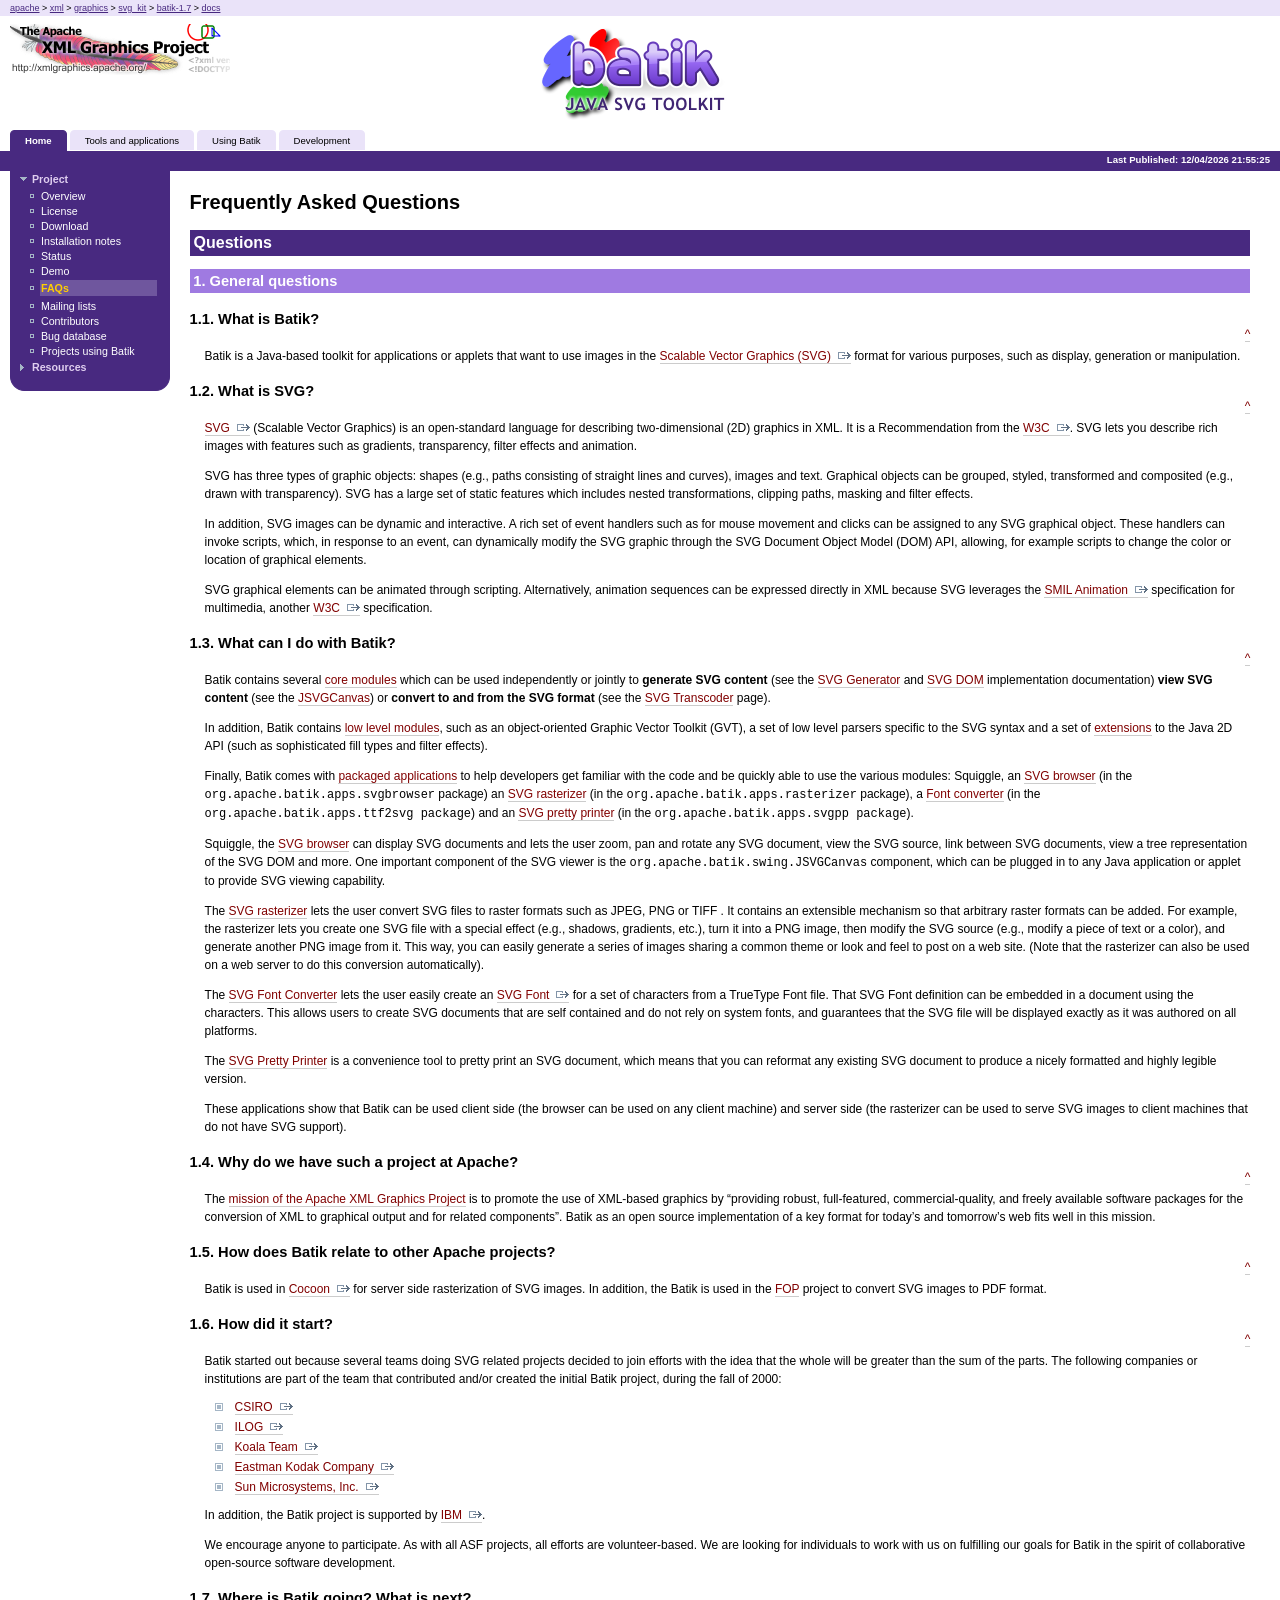
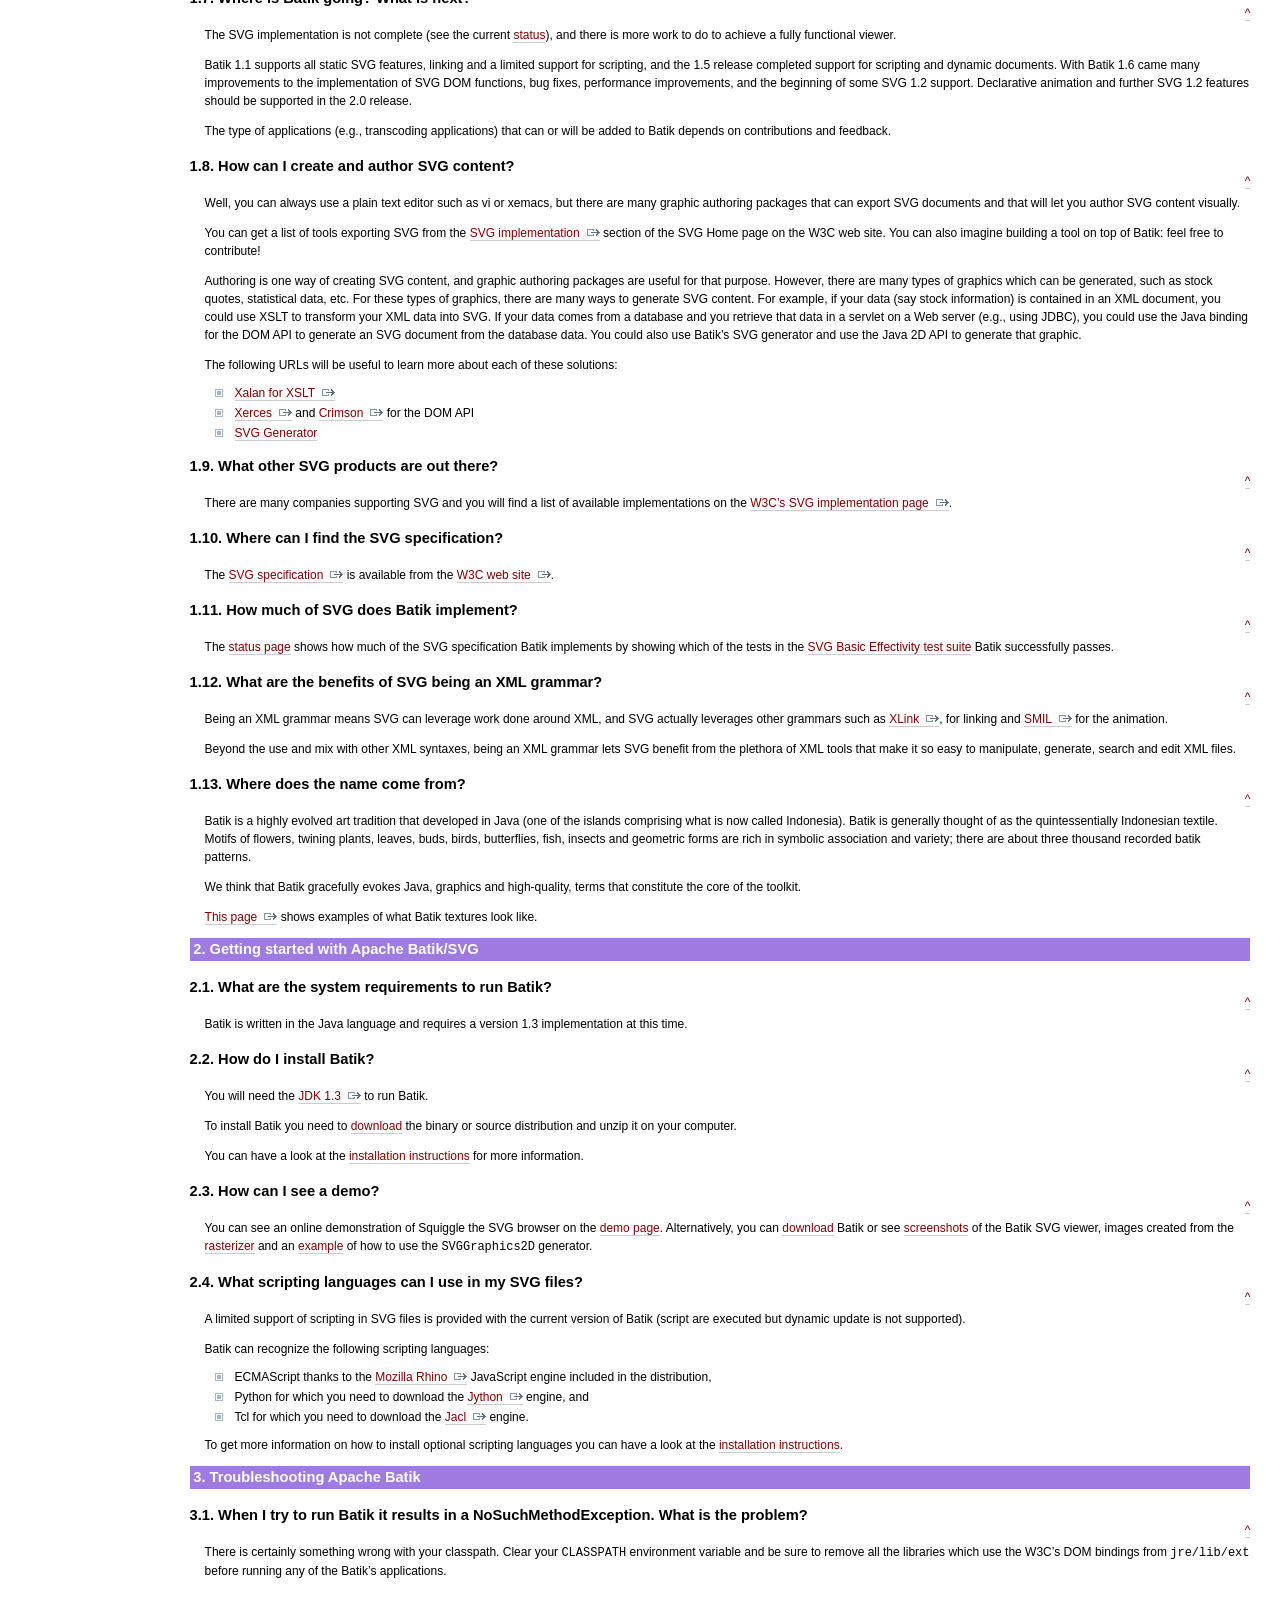
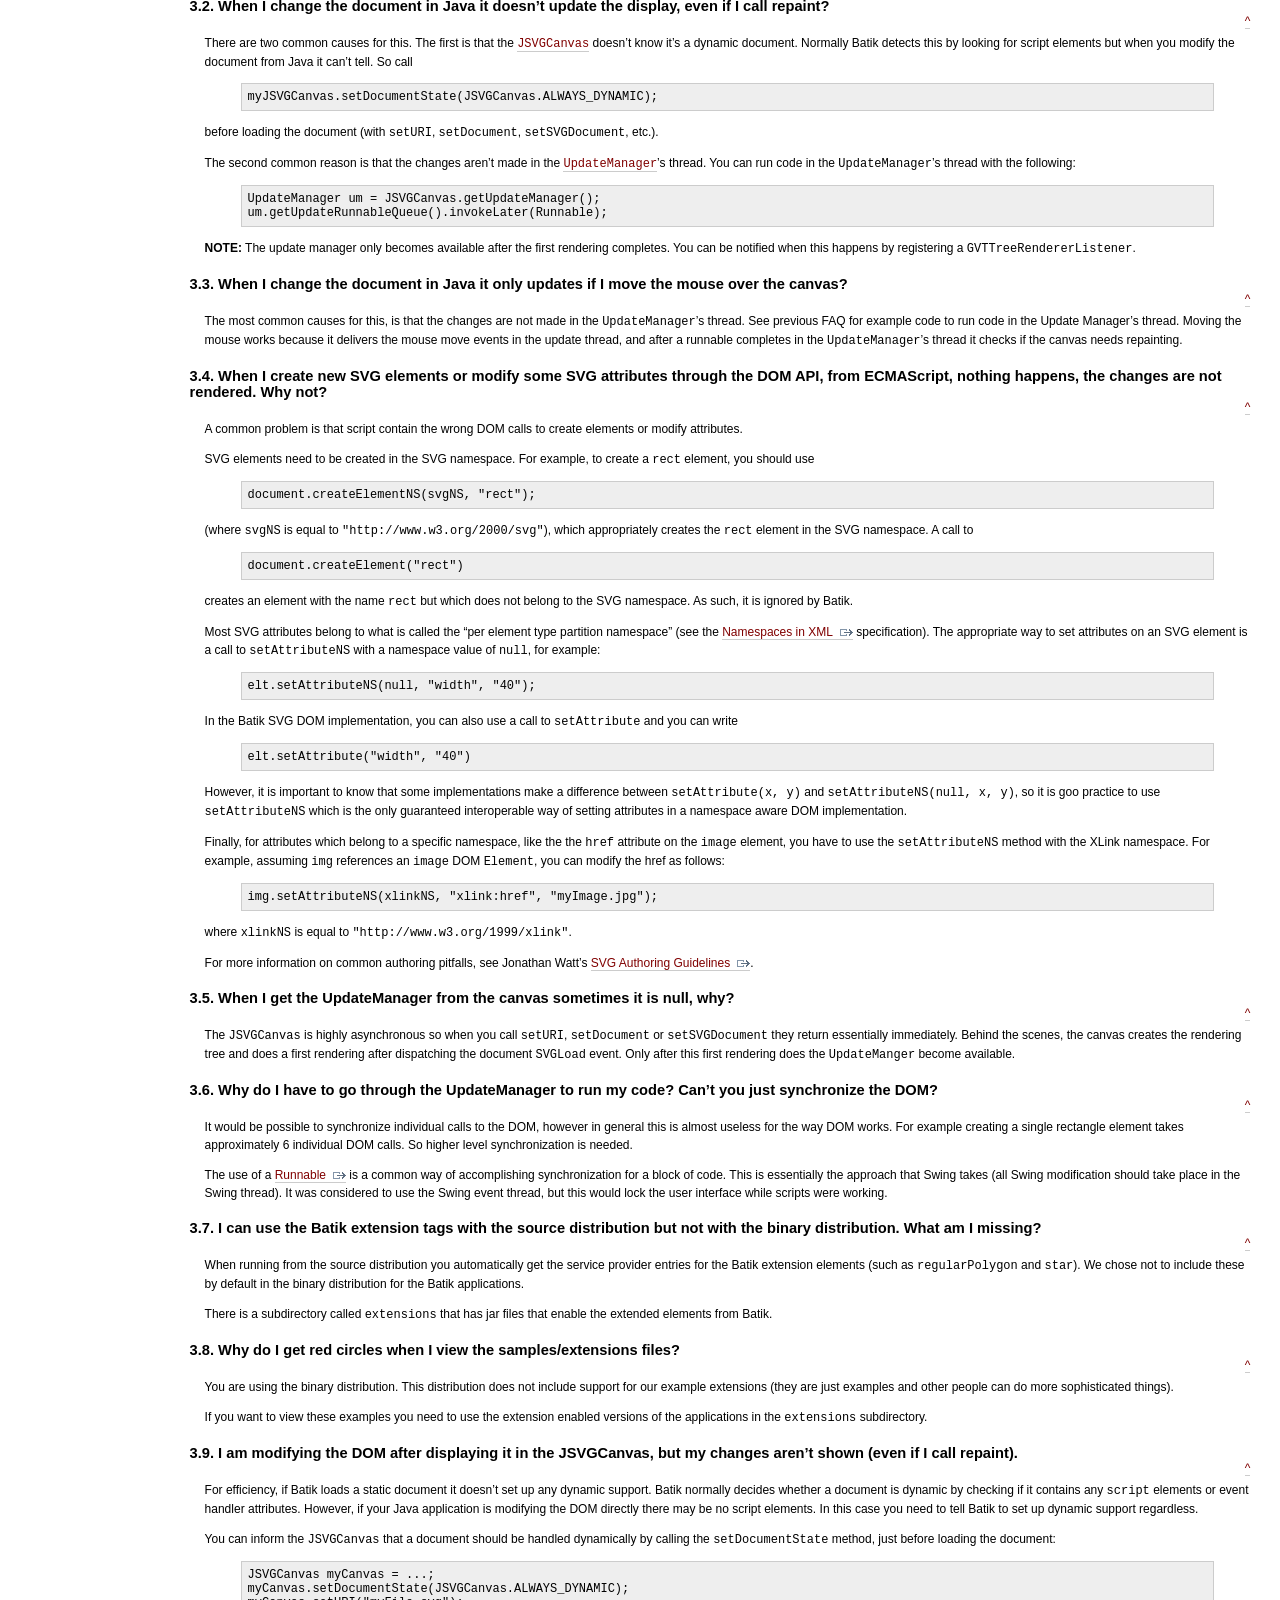
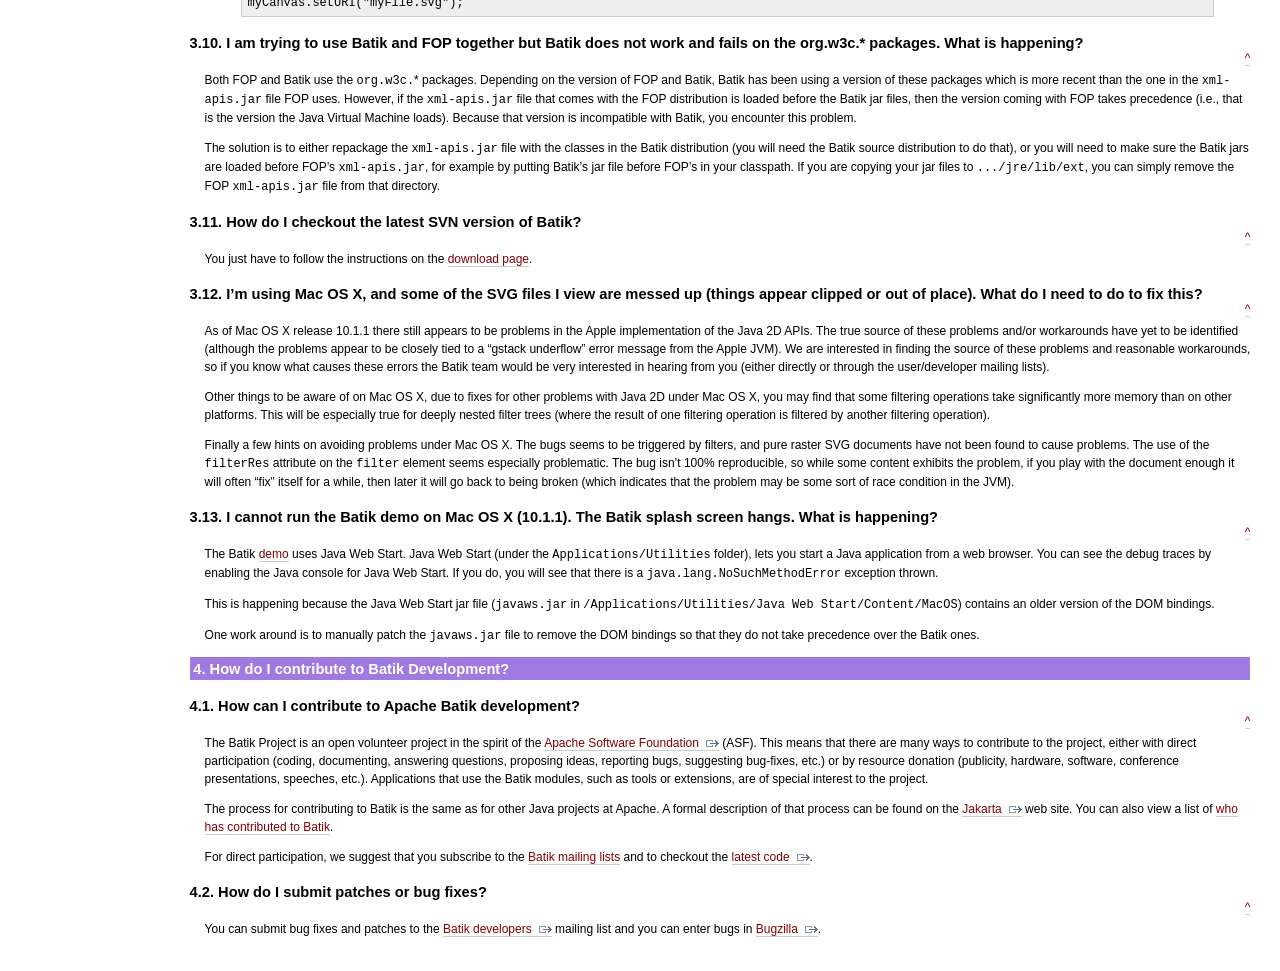
<file: svg_kit/batik-1.7/docs/faq.html>
<!DOCTYPE html PUBLIC "-//W3C//DTD HTML 4.01 Transitional//EN" "http://www.w3.org/TR/html4/loose.dtd">
<html>
<head>
<META http-equiv="Content-Type" content="text/html; charset=UTF-8">
<meta content="Apache Forrest" name="Generator">
<meta name="Forrest-version" content="0.8-dev">
<meta name="Forrest-skin-name" content="pelt">
<title>Frequently Asked Questions</title>
<link type="text/css" href="skin/basic.css" rel="stylesheet">
<link media="screen" type="text/css" href="skin/screen.css" rel="stylesheet">
<link media="print" type="text/css" href="skin/print.css" rel="stylesheet">
<link type="text/css" href="skin/profile.css" rel="stylesheet">
<script src="skin/getBlank.js" language="javascript" type="text/javascript"></script><script src="skin/getMenu.js" language="javascript" type="text/javascript"></script><script src="skin/fontsize.js" language="javascript" type="text/javascript"></script>
<link rel="shortcut icon" href="">
</head>
<body onload="init()">
<script type="text/javascript">ndeSetTextSize();</script>
<div id="top">
<!--+
    |breadtrail
    +-->
<div class="breadtrail">
<a href="http://www.apache.org/">apache</a> &gt; <a href="http://xml.apache.org/">xml</a> &gt; <a href="http://xmlgraphics.apache.org/">graphics</a><script src="skin/breadcrumbs.js" language="JavaScript" type="text/javascript"></script>
</div>
<!--+
    |header
    +-->
<div class="header">
<!--+
    |start group logo
    +-->
<div class="grouplogo">
<a href="http://xmlgraphics.apache.org/"><img class="logoImage" alt="Apache XML Graphics" src="images/group-logo.png" title="Apache XML Graphics"></a>
</div>
<!--+
    |end group logo
    +-->
<!--+
    |start Project Logo
    +-->
<div class="projectlogoA1">
<a href="http://xmlgraphics.apache.org/batik/"><img class="logoImage" alt="Apache Batik" src="images/batik.png" title="Apache Batik"></a>
</div>
<!--+
    |end Project Logo
    +-->
<!--+
    |start Tabs
    +-->
<ul id="tabs">
<li class="current">
<a class="selected" href="index.html">Home</a>
</li>
<li>
<a class="unselected" href="tools/index.html">Tools and applications</a>
</li>
<li>
<a class="unselected" href="using/index.html">Using Batik</a>
</li>
<li>
<a class="unselected" href="dev/index.html">Development</a>
</li>
</ul>
<!--+
    |end Tabs
    +-->
</div>
</div>
<div id="main">
<div id="publishedStrip">
<!--+
    |start Subtabs
    +-->
<div id="level2tabs"></div>
<!--+
    |end Endtabs
    +-->
<script type="text/javascript"><!--
document.write("Last Published: " + document.lastModified);
//  --></script>
</div>
<!--+
    |breadtrail
    +-->
<div class="breadtrail">
             
             &nbsp;
           </div>
<!--+
    |start Menu, mainarea
    +-->
<!--+
    |start Menu
    +-->
<div id="menu">
<div onclick="SwitchMenu('menu_selected_1.1', 'skin/')" id="menu_selected_1.1Title" class="menutitle" style="background-image: url('skin/images/chapter_open.gif');">Project</div>
<div id="menu_selected_1.1" class="selectedmenuitemgroup" style="display: block;">
<div class="menuitem">
<a href="index.html">Overview</a>
</div>
<div class="menuitem">
<a href="license.html">License</a>
</div>
<div class="menuitem">
<a href="download.cgi">Download</a>
</div>
<div class="menuitem">
<a href="install.html">Installation notes</a>
</div>
<div class="menuitem">
<a href="status.html">Status</a>
</div>
<div class="menuitem">
<a href="demo.html">Demo</a>
</div>
<div class="menupage">
<div class="menupagetitle">FAQs</div>
</div>
<div class="menuitem">
<a href="mailing-lists.html">Mailing lists</a>
</div>
<div class="menuitem">
<a href="contributors.html">Contributors</a>
</div>
<div class="menuitem">
<a href="http://issues.apache.org/bugzilla/buglist.cgi?query_format=specific&bug_status=__open__&product=Batik">Bug database</a>
</div>
<div class="menuitem">
<a href="uses.html">Projects using Batik</a>
</div>
</div>
<div onclick="SwitchMenu('menu_1.2', 'skin/')" id="menu_1.2Title" class="menutitle">Resources</div>
<div id="menu_1.2" class="menuitemgroup">
<div onclick="SwitchMenu('menu_1.2.1', 'skin/')" id="menu_1.2.1Title" class="menutitle">Specifications</div>
<div id="menu_1.2.1" class="menuitemgroup">
<div onclick="SwitchMenu('menu_1.2.1.1', 'skin/')" id="menu_1.2.1.1Title" class="menutitle">For SVG 1.1</div>
<div id="menu_1.2.1.1" class="menuitemgroup">
<div class="menuitem">
<a href="http://www.w3.org/TR/SVG11/">SVG 1.1</a>
</div>
<div class="menuitem">
<a href="http://www.w3.org/TR/REC-CSS2/">CSS Level 2</a>
</div>
<div class="menuitem">
<a href="http://www.w3.org/TR/DOM-Level-2-Core/">DOM Level 2 Core</a>
</div>
<div class="menuitem">
<a href="http://www.w3.org/TR/DOM-Level-2-Events/">DOM Level 2 Events</a>
</div>
<div class="menuitem">
<a href="http://www.w3.org/TR/DOM-Level-2-Style/">DOM Level 2 Style</a>
</div>
<div class="menuitem">
<a href="http://www.ecma-international.org/publications/standards/Ecma-262.htm">ECMAScript 3rd ed.</a>
</div>
<div class="menuitem">
<a href="http://www.w3.org/TR/2001/REC-smil-animation-20010904/">SMIL Animation</a>
</div>
</div>
<div onclick="SwitchMenu('menu_1.2.1.2', 'skin/')" id="menu_1.2.1.2Title" class="menutitle">For SVG 1.2</div>
<div id="menu_1.2.1.2" class="menuitemgroup">
<div class="menuitem">
<a href="http://www.w3.org/TR/SVGMobile12/">SVG Tiny 1.2 (draft)</a>
</div>
<div class="menuitem">
<a href="http://www.w3.org/TR/SVG12/">SVG Full 1.2 (draft)</a>
</div>
<div class="menuitem">
<a href="http://www.w3.org/TR/DOM-Level-3-Core/">DOM Level 3 Core</a>
</div>
<div class="menuitem">
<a href="http://www.w3.org/TR/DOM-Level-3-Events/">DOM Level 3 Events (draft)</a>
</div>
<div class="menuitem">
<a href="http://www.w3.org/TR/DOM-Level-3-XPath/">DOM Level 3 XPath (note)</a>
</div>
</div>
</div>
<div class="menuitem">
<a href="http://wiki.apache.org/xmlgraphics-batik/FrontPage">Batik wiki</a>
</div>
<div class="menuitem">
<a href="http://wiki.svg.org/">SVG wiki</a>
</div>
<div class="menuitem">
<a href="http://groups.yahoo.com/group/svg-developers/">SVG Developers mailing list</a>
</div>
<div class="menuitem">
<a href="http://lists.w3.org/Archives/Public/www-svg/">W3C SVG mailing list</a>
</div>
<div class="menuitem">
<a href="http://svg.jibbering.com/">#svg IRC channel</a>
</div>
</div>
<div id="credit"></div>
<div id="roundbottom">
<img style="display: none" class="corner" height="15" width="15" alt="" src="skin/images/rc-b-l-15-1body-2menu-3menu.png"></div>
<!--+
  |alternative credits
  +-->
<div id="credit2"></div>
</div>
<!--+
    |end Menu
    +-->
<!--+
    |start content
    +-->
<div id="content">
<h1>Frequently Asked Questions</h1>
<a name="N1000D"></a><a name="Questions"></a>
<h2 class="boxed">Questions</h2>
<div class="section">
<a name="N10011"></a><a name="part-general"></a>
<h3 class="boxed">1. General questions</h3>
<a name="N10015"></a><a name="what-is-batik"></a>
<h4 class="faq">1.1. What is Batik?</h4>
<div align="right">
<a href="#what-is-batik-menu">^</a>
</div>
<div style="margin-left: 15px">
<p>
          Batik is a Java-based toolkit for applications or applets that want
          to use images in the <a class="external" href="http://www.w3.org/TR/SVG11/">Scalable
            Vector Graphics (SVG)</a> format for various purposes, such as
          display, generation or manipulation.        
        </p>
</div>
<a name="N10021"></a><a name="what-is-svg"></a>
<h4 class="faq">1.2. What is SVG?</h4>
<div align="right">
<a href="#what-is-svg-menu">^</a>
</div>
<div style="margin-left: 15px">
<p>
          
<a class="external" href="http://www.w3.org/TR/SVG11/">SVG</a> (Scalable Vector
          Graphics) is an open-standard language for describing 
          two-dimensional (2D) graphics in XML. It is a Recommendation from the 
          <a class="external" href="http://www.w3.org/">W3C</a>. SVG lets you describe rich images
          with features such as gradients, transparency, filter effects and animation.
        </p>
<p>
          SVG has three types of graphic objects: shapes (e.g., paths consisting 
          of straight lines and curves), images and text. Graphical objects can be grouped, 
          styled, transformed and composited (e.g., drawn with transparency). SVG has a 
          large set of static features which includes nested transformations, clipping 
          paths, masking and filter effects.
        </p>
<p>
          In addition, SVG images can be dynamic and interactive. A rich set of event
          handlers such as for mouse movement and clicks can be assigned to any SVG
          graphical object. These handlers can invoke scripts, which, in response to an
          event, can dynamically modify the SVG graphic through the SVG Document Object Model
          (DOM) API, allowing, for example scripts to change the color or location of graphical 
          elements.
        </p>
<p>
          SVG graphical elements can be animated through scripting. Alternatively,
          animation sequences can be expressed directly in XML because SVG leverages the
          <a class="external" href="http://www.w3.org/TR/2001/REC-smil-animation-20010904/">SMIL Animation</a>
          specification for multimedia, another
          <a class="external" href="http://www.w3.org/">W3C</a> specification. 
        </p>
</div>
<a name="N10042"></a><a name="what-can-i-do"></a>
<h4 class="faq">1.3. What can I do with Batik?</h4>
<div align="right">
<a href="#what-can-i-do-menu">^</a>
</div>
<div style="margin-left: 15px">
<p>
          Batik contains several <a href="using/architecture.html">core modules</a>
          which can be used independently or jointly to <strong>generate SVG
            content</strong> (see the <a href="using/svg-generator.html">SVG Generator</a>
          and <a href="using/dom-api.html">SVG DOM</a> implementation documentation)
          <strong>view SVG content</strong> (see the <a href="using/swing.html">JSVGCanvas</a>)
          or <strong>convert to and from the SVG format</strong> (see the 
          <a href="using/transcoder.html">SVG Transcoder</a> page).
        </p>
<p>
          In addition, Batik contains
          <a href="using/architecture.html#lowLevelComponents">low level
            modules</a>, such as an object-oriented Graphic Vector Toolkit
          (GVT), a set of low level parsers specific to the SVG syntax and a
          set of <a href="using/extending.html">extensions</a> to the Java 2D API
          (such as sophisticated fill types and filter effects).
        </p>
<p>
          Finally, Batik comes with <a href="tools/">packaged applications</a> to help developers get
          familiar with the code and be quickly able to use the various modules: Squiggle, an
          <a href="tools/browser.html">SVG browser</a> (in the 
          <span class="codefrag">org.apache.batik.apps.svgbrowser</span> package) an 
          <a href="tools/rasterizer.html">SVG rasterizer</a> (in the 
          <span class="codefrag">org.apache.batik.apps.rasterizer</span> package), a
          <a href="tools/font-converter.html">Font converter</a> (in the
          <span class="codefrag">org.apache.batik.apps.ttf2svg package</span>) and an 
          <a href="tools/pretty-printer.html">SVG pretty printer</a> (in the 
          <span class="codefrag">org.apache.batik.apps.svgpp package</span>).</p>
<p>
          Squiggle, the <a href="tools/browser.html">SVG browser</a> can display SVG
          documents and lets the user zoom, pan and rotate any SVG document,
          view the SVG source, link between SVG documents, view a tree
          representation of the SVG DOM and more. One important component of
          the SVG viewer is the <span class="codefrag">org.apache.batik.swing.JSVGCanvas</span>
          component, which can be plugged in to any Java application or applet
          to provide SVG viewing capability.
        </p>
<p>
          The <a href="tools/rasterizer.html">SVG rasterizer</a>
          lets the user convert
          SVG files to raster formats such as JPEG, PNG or TIFF . It
          contains an extensible mechanism so that arbitrary raster
          formats can be added. For example, the rasterizer lets you
          create one SVG file with a special effect (e.g., shadows,
          gradients, etc.), turn it into a PNG image, then modify the
          SVG source (e.g., modify a piece of text or a color), and
          generate another PNG image from it. This way, you can easily
          generate a series of images sharing a common theme or look and
          feel to post on a web site. (Note that the rasterizer can also
          be used on a web server to do this conversion automatically).
        </p>
<p>
          The <a href="tools/font-converter.html">SVG Font Converter</a>
          lets the user easily create
          an <a class="external" href="http://www.w3.org/TR/SVG11/fonts.html">SVG
            Font</a> for a set of characters from a TrueType Font
          file. That SVG Font definition can be embedded in a document
          using the characters. This allows users to create SVG
          documents that are self contained and do not rely on system
          fonts, and guarantees that the SVG file will be displayed
          exactly as it was authored on all platforms.
        </p>
<p>
          The <a href="tools/pretty-printer.html">SVG Pretty Printer</a>
          is a convenience tool to
          pretty print an SVG document, which means that you can
          reformat any existing SVG document to produce a nicely
          formatted and highly legible version.
        </p>
<p>
          These applications show that Batik can be used client side
          (the browser can be used on any client machine) and server
          side (the rasterizer can be used to serve SVG images to client
          machines that do not have SVG support).
        </p>
</div>
<a name="N100BB"></a><a name="why-at-apache"></a>
<h4 class="faq">1.4. Why do we have such a project at Apache?</h4>
<div align="right">
<a href="#why-at-apache-menu">^</a>
</div>
<div style="margin-left: 15px">
<p>
          The <a href="http://xmlgraphics.apache.org/charter.html">mission
            of the Apache XML Graphics Project</a> is to promote the use of
          XML-based graphics by &ldquo;providing robust, full-featured,
          commercial-quality, and freely available software packages for the
          conversion of XML to graphical output and for related components&rdquo;.
          Batik as an open source implementation of a key format for today&rsquo;s
          and tomorrow&rsquo;s web fits well in this mission.
        </p>
</div>
<a name="N100C7"></a><a name="how-does-batik-relate"></a>
<h4 class="faq">1.5. How does Batik relate to other Apache projects?</h4>
<div align="right">
<a href="#how-does-batik-relate-menu">^</a>
</div>
<div style="margin-left: 15px">
<p>
          Batik is used in <a class="external" href="http://cocoon.apache.org/">Cocoon</a> 
          for server side rasterization of SVG images. In addition, the Batik is used in the 
          <a href="http://xmlgraphics.apache.org/fop/">FOP</a> project to convert 
          SVG images to PDF format.
        </p>
</div>
<a name="N100D7"></a><a name="how-did-it-start"></a>
<h4 class="faq">1.6. How did it start?</h4>
<div align="right">
<a href="#how-did-it-start-menu">^</a>
</div>
<div style="margin-left: 15px">
<p>
          Batik started out because several teams doing SVG related projects decided to join 
          efforts with the idea that the whole will be greater than the sum of the parts. The
          following companies or institutions are part of the team that contributed and/or
          created the initial Batik project, during the fall of 2000:
        </p>
<ul>
          
<li>
<a class="external" href="http://www.csiro.au/">CSIRO</a>
</li>
          
<li>
<a class="external" href="http://www.ilog.com/">ILOG</a>
</li>
          
<li>
<a class="external" href="http://koala.ilog.fr/">Koala Team</a>
</li>
          
<li>
<a class="external" href="http://www.kodak.com/">Eastman Kodak Company</a>
</li>
          
<li>
<a class="external" href="http://www.sun.com/">Sun Microsystems, Inc.</a>
</li>
        
</ul>
<p>
          In addition, the Batik project is supported by <a class="external" href="http://www.ibm.com/">IBM</a>.
        </p>
<p>
          We encourage anyone to participate. As with all ASF projects, all efforts are
          volunteer-based. We are looking for individuals to work with us on
          fulfilling our goals for Batik in the spirit of collaborative open-source
          software development.
        </p>
</div>
<a name="N10105"></a><a name="what-is-next"></a>
<h4 class="faq">1.7. Where is Batik going? What is next?</h4>
<div align="right">
<a href="#what-is-next-menu">^</a>
</div>
<div style="margin-left: 15px">
<p>
          The SVG implementation is not complete (see the current
          <a href="status.html">status</a>), and there is more work to
          do to achieve a fully functional viewer.
        </p>
<p>
          Batik 1.1 supports all static SVG features, 
          linking and a limited support for scripting, and the 1.5 release
          completed support for scripting and dynamic documents.
          With Batik 1.6 came many improvements to
          the implementation of SVG DOM functions, bug fixes, performance
          improvements, and the beginning of some SVG 1.2 support.
          Declarative animation and further SVG 1.2 features
          should be supported in the 2.0 release.
        </p>
<p>
          The type of applications (e.g., transcoding applications)
          that can or will be added to Batik depends on contributions
          and feedback.
        </p>
</div>
<a name="N10117"></a><a name="how-can-i-create-svg"></a>
<h4 class="faq">1.8. How can I create and author SVG content?</h4>
<div align="right">
<a href="#how-can-i-create-svg-menu">^</a>
</div>
<div style="margin-left: 15px">
<p>
          Well, you can always use a plain text editor such as vi or
          xemacs, but there are many graphic authoring packages that can
          export SVG documents and that will let you author SVG content
          visually.
        </p>
<p>
          You can get a list of tools exporting SVG from the <a class="external" href="http://www.w3.org/Graphics/SVG/SVG-Implementations#edit">SVG
            implementation</a> section of the SVG Home page on the W3C
          web site. You can also imagine building a tool on top of
          Batik: feel free to contribute!
        </p>
<p>
          Authoring is one way of creating SVG content, and graphic
          authoring packages are useful for that purpose. However, there
          are many types of graphics which can be generated, such as
          stock quotes, statistical data, etc. For these types of
          graphics, there are many ways to generate SVG content. For
          example, if your data (say stock information) is contained in
          an XML document, you could use XSLT to transform your XML data
          into SVG. If your data comes from a database and you retrieve
          that data in a servlet on a Web server (e.g., using JDBC), you
          could use the Java binding for the DOM API to generate an SVG
          document from the database data. You could also use Batik&rsquo;s
          SVG generator and use the Java 2D API to generate that
          graphic.
        </p>
<p>
          The following URLs will be useful to learn more about each of 
          these solutions:
        </p>
<ul>
          
<li>
<a class="external" href="http://xml.apache.org/xalan-j/index.html">Xalan for XSLT</a>
</li>
          
<li>
<a class="external" href="http://xml.apache.org/xerces-j/index.html">Xerces</a> and
            <a class="external" href="http://java.sun.com/xml/download.html">Crimson</a> for the DOM API</li>
          
<li>
<a href="using/svg-generator.html">SVG Generator</a>
</li>
        
</ul>
</div>
<a name="N10143"></a><a name="what-other-svg-products-exist"></a>
<h4 class="faq">1.9. What other SVG products are out there?</h4>
<div align="right">
<a href="#what-other-svg-products-exist-menu">^</a>
</div>
<div style="margin-left: 15px">
<p>
          There are many companies supporting SVG and you will find a list of 
          available implementations on the
          <a class="external" href="http://www.w3.org/Graphics/SVG/SVG-Implementations">W3C&rsquo;s SVG
            implementation page</a>.
        </p>
</div>
<a name="N1014F"></a><a name="svg-spec"></a>
<h4 class="faq">1.10. Where can I find the SVG specification?</h4>
<div align="right">
<a href="#svg-spec-menu">^</a>
</div>
<div style="margin-left: 15px">
<p>
          The <a class="external" href="http://www.w3.org/TR/SVG11/">SVG specification</a> is
          available from the <a class="external" href="http://www.w3.org/">W3C web site</a>. 
        </p>
</div>
<a name="N1015F"></a><a name="how-much-does-batik-implement"></a>
<h4 class="faq">1.11. How much of SVG does Batik implement?</h4>
<div align="right">
<a href="#how-much-does-batik-implement-menu">^</a>
</div>
<div style="margin-left: 15px">
<p>
          The <a href="status.html">status page</a> shows how much of the SVG
          specification Batik implements by showing which of the tests in the
          <a href="status.html#beSuiteStatus">SVG Basic Effectivity test
            suite</a> Batik successfully passes.
        </p>
</div>
<a name="N1016F"></a><a name="benefits-of-svg-being-xml"></a>
<h4 class="faq">1.12. What are the benefits of SVG being an XML grammar?</h4>
<div align="right">
<a href="#benefits-of-svg-being-xml-menu">^</a>
</div>
<div style="margin-left: 15px">
<p>
          Being an XML grammar means SVG can leverage work done around
          XML, and SVG actually leverages other grammars such as
          <a class="external" href="http://www.w3.org/TR/2001/REC-xlink-20010627/">XLink</a>,
          for linking and
          <a class="external" href="http://www.w3.org/TR/2001/REC-smil-animation-20010904/#AnimationFramework">SMIL</a>
          for the animation.
        </p>
<p>
          Beyond the use and mix with other XML syntaxes, being an XML grammar
          lets SVG benefit from the plethora of XML tools that make it so easy
          to manipulate, generate, search and edit XML files.
        </p>
</div>
<a name="N10182"></a><a name="what-is-in-a-name"></a>
<h4 class="faq">1.13. Where does the name come from?</h4>
<div align="right">
<a href="#what-is-in-a-name-menu">^</a>
</div>
<div style="margin-left: 15px">
<p>
          Batik is a highly evolved art tradition that developed in Java
          (one of the islands comprising what is now called
          Indonesia). Batik is generally thought of as the quintessentially
          Indonesian textile. Motifs of flowers, twining plants, leaves,
          buds, birds, butterflies, fish, insects and geometric forms are
          rich in symbolic association and variety; there are about three
          thousand recorded batik patterns.
        </p>
<p>
          We think that Batik gracefully evokes Java, graphics and
          high-quality, terms that constitute the core of the toolkit.
        </p>
<p>
          
<a class="external" href="http://www.expat.or.id/info/batik.html">This page</a>
          shows examples of what Batik textures look like.
        </p>
</div>
<a name="N10194"></a><a name="batik-help"></a>
<h3 class="boxed">2. Getting started with Apache Batik/SVG</h3>
<a name="N10198"></a><a name="system-requirements"></a>
<h4 class="faq">2.1. What are the system requirements to run Batik?</h4>
<div align="right">
<a href="#system-requirements-menu">^</a>
</div>
<div style="margin-left: 15px">
<p>
          Batik is written in the Java language and requires a version 1.3
          implementation at this time. 
        </p>
</div>
<a name="N101A0"></a><a name="how-to-install"></a>
<h4 class="faq">2.2. How do I install Batik?</h4>
<div align="right">
<a href="#how-to-install-menu">^</a>
</div>
<div style="margin-left: 15px">
<p>
          You will need the <a class="external" href="http://java.sun.com/">JDK 1.3</a> to run
          Batik.
        </p>
<p>
          To install Batik you need to <a href="download.cgi">download</a>
          the binary or source distribution and unzip it on your computer.
        </p>
<p>
          You can have a look at the <a href="install.html">installation
            instructions</a> for more information.
        </p>
</div>
<a name="N101BA"></a><a name="how-can-i-see-demo"></a>
<h4 class="faq">2.3. How can I see a demo?</h4>
<div align="right">
<a href="#how-can-i-see-demo-menu">^</a>
</div>
<div style="margin-left: 15px">
<p>
          You can see an online demonstration of Squiggle the SVG
          browser on the <a href="demo.html">demo page</a>. Alternatively, you
          can <a href="download.cgi">download</a> Batik or see
          <a href="tools/browser.html">screenshots</a> of the Batik SVG viewer,
          images created from the <a href="tools/rasterizer.html">rasterizer</a> and
          an <a href="using/svg-generator.html">example</a> of how to use the
          <span class="codefrag">SVGGraphics2D</span> generator.
        </p>
</div>
<a name="N101D9"></a><a name="what-scripting-languages-batik-supports"></a>
<h4 class="faq">2.4. What scripting languages can I use in my SVG files?</h4>
<div align="right">
<a href="#what-scripting-languages-batik-supports-menu">^</a>
</div>
<div style="margin-left: 15px">
<p>
          A limited support of scripting in SVG files is provided with
          the current version of Batik (script are executed but dynamic
          update is not supported).
        </p>
<p>
          Batik can recognize the following scripting languages:
        </p>
<ul>
          
<li>
            ECMAScript thanks to the
            <a class="external" href="http://www.mozilla.org/rhino/">Mozilla Rhino</a> JavaScript
            engine included in the distribution,
          </li>
          
<li>
            Python for which you need to download the
            <a class="external" href="http://www.jython.org">Jython</a> engine, and
          </li>
          
<li>
            Tcl for which you need to download the
            <a class="external" href="http://dev.scriptics.com/software/java/">Jacl</a> engine.
          </li>
        
</ul>
<p>
          To get more information on how to install optional
          scripting languages you can have a look at the
          <a href="install.html">installation instructions</a>.
        </p>
</div>
<a name="N10203"></a><a name="batik-error"></a>
<h3 class="boxed">3. Troubleshooting Apache Batik</h3>
<a name="N10207"></a><a name="NoSuchMethodException"></a>
<h4 class="faq">3.1. 
        When I try to run Batik it results in a NoSuchMethodException.  What
        is the problem?
      </h4>
<div align="right">
<a href="#NoSuchMethodException-menu">^</a>
</div>
<div style="margin-left: 15px">
<p>
          There is certainly something wrong with your classpath. Clear your
          <span class="codefrag">CLASSPATH</span> environment variable and be sure to remove
          all the libraries which use the W3C&rsquo;s DOM bindings from
          <span class="codefrag">jre/lib/ext</span> before running any of the Batik&rsquo;s
          applications.
        </p>
</div>
<a name="N10215"></a><a name="display-does-not-update"></a>
<h4 class="faq">3.2. 
        When I change the document in Java it doesn&rsquo;t update the
        display, even if I call repaint?
      </h4>
<div align="right">
<a href="#display-does-not-update-menu">^</a>
</div>
<div style="margin-left: 15px">
<p>
          There are two common causes for this.  The first is that the
          <a class="class" href="javadoc/org/apache/batik/swing/JSVGCanvas.html">JSVGCanvas</a>
          doesn&rsquo;t know it&rsquo;s a dynamic document.  Normally
          Batik detects this by looking for script elements but when you
          modify the document from Java it can&rsquo;t tell.  So call
        </p>
<pre class="code">myJSVGCanvas.setDocumentState(JSVGCanvas.ALWAYS_DYNAMIC);</pre>
<p>
          before loading the document (with <span class="codefrag">setURI</span>,
          <span class="codefrag">setDocument</span>, <span class="codefrag">setSVGDocument</span>, etc.).
        </p>
<p>
          The second common reason is that the changes aren&rsquo;t made in
          the
          <a class="class" href="javadoc/org/apache/batik/bridge/UpdateManager.html">UpdateManager</a>&rsquo;s
          thread.  You can run code in the <span class="codefrag">UpdateManager</span>&rsquo;s thread
          with the following:
        </p>
<pre class="code">UpdateManager um = JSVGCanvas.getUpdateManager();
um.getUpdateRunnableQueue().invokeLater(Runnable);</pre>
<p>
          
<strong>NOTE:</strong> The update manager only becomes
          available after the first rendering completes.  You can
          be notified when this happens by registering a 
          <span class="codefrag">GVTTreeRendererListener</span>.
        </p>
</div>
<a name="N1024A"></a><a name="must-mouseover-to-change"></a>
<h4 class="faq">3.3. 
        When I change the document in Java it only updates if I
        move the mouse over the canvas?
      </h4>
<div align="right">
<a href="#must-mouseover-to-change-menu">^</a>
</div>
<div style="margin-left: 15px">
<p>
          The most common causes for this, is that the changes are not made in
          the <span class="codefrag">UpdateManager</span>&rsquo;s thread.  See previous FAQ for
          example code to run code in the Update Manager&rsquo;s thread.  Moving the
          mouse works because it delivers the mouse move events in the update
          thread, and after a runnable completes in the
          <span class="codefrag">UpdateManager</span>&rsquo;s thread it checks if the canvas needs
          repainting.
        </p>
</div>
<a name="N10258"></a><a name="changes-are-not-rendered"></a>
<h4 class="faq">3.4. 
        When I create new SVG elements or modify some SVG attributes through
        the DOM API, from ECMAScript, nothing happens, the changes are not
        rendered. Why not?
      </h4>
<div align="right">
<a href="#changes-are-not-rendered-menu">^</a>
</div>
<div style="margin-left: 15px">
<p>
          A common problem is that script contain the wrong DOM calls
          to create elements or modify attributes.
        </p>
<p>
          SVG elements need to be created in the SVG namespace. For example,
          to create a <span class="codefrag">rect</span> element, you should use
        </p>
<pre class="code">document.createElementNS(svgNS, "rect");</pre>
<p>
          (where <span class="codefrag">svgNS</span> is equal to
          <span class="codefrag">"http://www.w3.org/2000/svg"</span>), which appropriately
          creates the <span class="codefrag">rect</span> element in the SVG namespace. A call to
        </p>
<pre class="code">document.createElement("rect")</pre>
<p>
          creates an element with the name <span class="codefrag">rect</span> but which does not
          belong to the SVG namespace. As such, it is ignored by Batik.
        </p>
<p>
          Most SVG attributes belong to what is called the &ldquo;per element type 
          partition namespace&rdquo; (see the
          <a class="external" href="http://www.w3.org/TR/REC-xml-names">Namespaces in XML</a>
          specification). The appropriate way to set attributes on an SVG
          element is a call to <span class="codefrag">setAttributeNS</span> with a namespace
          value of <span class="codefrag">null</span>, for example:
        </p>
<pre class="code">elt.setAttributeNS(null, "width", "40");</pre>
<p>
          In the Batik SVG DOM implementation, you can also use a call to
          <span class="codefrag">setAttribute</span> and you can write
        </p>
<pre class="code">elt.setAttribute("width", "40")</pre>
<p>
          However, it is important to know that some implementations make a
          difference between <span class="codefrag">setAttribute(x, y)</span> and
          <span class="codefrag">setAttributeNS(null, x, y)</span>, so it is goo practice
          to use <span class="codefrag">setAttributeNS</span> which is the only guaranteed
          interoperable way of setting attributes in a namespace aware DOM
          implementation.
        </p>
<p>
          Finally, for attributes which belong to a specific namespace, like the 
          the <span class="codefrag">href</span> attribute on the <span class="codefrag">image</span> element,
          you have to use the <span class="codefrag">setAttributeNS</span> method with the
          XLink namespace.  For example, assuming <span class="codefrag">img</span> references an 
          <span class="codefrag">image</span> DOM <span class="codefrag">Element</span>, you can modify the 
          href as follows:
        </p>
<pre class="code">img.setAttributeNS(xlinkNS, "xlink:href", "myImage.jpg");</pre>
<p>
          where <span class="codefrag">xlinkNS</span> is equal to
          <span class="codefrag">"http://www.w3.org/1999/xlink"</span>.
        </p>
<p>
          For more information on common authoring pitfalls, see Jonathan Watt&rsquo;s 
          <a class="external" href="http://jwatt.org/svg/authoring/">SVG Authoring
            Guidelines</a>.
        </p>
</div>
<a name="N102D0"></a><a name="null-updatemanager"></a>
<h4 class="faq">3.5. 
        When I get the UpdateManager from the canvas sometimes
        it is null, why?
      </h4>
<div align="right">
<a href="#null-updatemanager-menu">^</a>
</div>
<div style="margin-left: 15px">
<p>
          The <span class="codefrag">JSVGCanvas</span> is highly asynchronous so when you call
          <span class="codefrag">setURI</span>, <span class="codefrag">setDocument</span> or
          <span class="codefrag">setSVGDocument</span> they return essentially immediately.
          Behind the scenes, the canvas creates the rendering tree and does a
          first rendering after dispatching the document <span class="codefrag">SVGLoad</span>
          event.  Only after this first rendering does the
          <span class="codefrag">UpdateManger</span> become available.
        </p>
</div>
<a name="N102EA"></a><a name="why-updatemanager"></a>
<h4 class="faq">3.6. 
        Why do I have to go through the UpdateManager to
        run my code? Can&rsquo;t you just synchronize the DOM?
      </h4>
<div align="right">
<a href="#why-updatemanager-menu">^</a>
</div>
<div style="margin-left: 15px">
<p>
          It would be possible to synchronize individual calls to
          the DOM, however in general this is almost useless for the
          way DOM works.  For example creating a single rectangle
          element takes approximately 6 individual DOM calls.  So
          higher level synchronization is needed.
        </p>
<p>
          The use of a
          <a class="external" href="http://java.sun.com/j2se/1.5.0/docs/api/java/lang/Runnable.html">Runnable</a>
          is a common way of accomplishing synchronization for a block of code.
          This is essentially the approach that Swing takes (all Swing
          modification should take place in the Swing thread).  It was
          considered to use the Swing event thread, but this would lock the
          user interface while scripts were working.
        </p>
</div>
<a name="N102FA"></a><a name="extension-tags-work-with-source-not-binary"></a>
<h4 class="faq">3.7. 
        I can use the Batik extension tags with the source distribution
        but not with the binary distribution.  What am I missing?
      </h4>
<div align="right">
<a href="#extension-tags-work-with-source-not-binary-menu">^</a>
</div>
<div style="margin-left: 15px">
<p>
          When running from the source distribution you automatically get the
          service provider entries for the Batik extension elements
          (such as <span class="codefrag">regularPolygon</span> and <span class="codefrag">star</span>).
          We chose not to include these by default in the
          binary distribution for the Batik applications.
        </p>
<p>
          There is a subdirectory called <span class="codefrag">extensions</span> that has jar
          files that enable the extended elements from Batik.
        </p>
</div>
<a name="N1030E"></a><a name="red-circles"></a>
<h4 class="faq">3.8. 
        Why do I get red circles when I view the samples/extensions files?
      </h4>
<div align="right">
<a href="#red-circles-menu">^</a>
</div>
<div style="margin-left: 15px">
<p>
          You are using the binary distribution. This distribution does not
          include support for our example extensions (they are just examples
          and other people can do more sophisticated things).
        </p>
<p>
          If you want to view these examples you need to use the extension
          enabled versions of the applications in the <span class="codefrag">extensions</span>
          subdirectory.
        </p>
</div>
<a name="N1031C"></a><a name="dom-modifications-do-not-display"></a>
<h4 class="faq">3.9. 
        I am modifying the DOM after displaying it in the JSVGCanvas,
        but my changes aren&rsquo;t shown (even if I call repaint).
      </h4>
<div align="right">
<a href="#dom-modifications-do-not-display-menu">^</a>
</div>
<div style="margin-left: 15px">
<p>
          For efficiency, if Batik loads a static document it doesn&rsquo;t
          set up any dynamic support.  Batik normally decides whether a
          document is dynamic by checking if it contains any
          <span class="codefrag">script</span> elements or event handler attributes.  However,
          if your Java application is modifying the DOM directly there may be
          no script elements.  In this case you need to tell Batik to set up
          dynamic support regardless.
        </p>
<p>
          You can inform the <span class="codefrag">JSVGCanvas</span> that a document should
          be handled dynamically by calling the <span class="codefrag">setDocumentState</span>
          method, just before loading the document:
        </p>
<pre class="code">JSVGCanvas myCanvas = ...;
myCanvas.setDocumentState(JSVGCanvas.ALWAYS_DYNAMIC);
myCanvas.setURI("myFile.svg");</pre>
</div>
<a name="N10334"></a><a name="batik-fails-with-fop-on-org.w3c.xxx"></a>
<h4 class="faq">3.10. 
        I am trying to use Batik and FOP together but Batik does not work and
        fails on the org.w3c.* packages. What is happening?
      </h4>
<div align="right">
<a href="#batik-fails-with-fop-on-org.w3c.xxx-menu">^</a>
</div>
<div style="margin-left: 15px">
<p>
          Both FOP and Batik use the <span class="codefrag">org.w3c.</span>* packages.
          Depending on the version of FOP and Batik, Batik has been using a
          version of these packages which is more recent than the one in the
          <span class="codefrag">xml-apis.jar</span> file FOP uses. However, if the
          <span class="codefrag">xml-apis.jar</span> file that comes with the FOP distribution
          is loaded before the Batik jar files, then the version coming with
          FOP takes precedence (i.e., that is the version the Java Virtual
          Machine loads). Because that version is incompatible with Batik, you
          encounter this problem.
        </p>
<p>
          The solution is to either repackage the <span class="codefrag">xml-apis.jar</span> file
          with the classes in the Batik distribution (you will need the Batik
          source distribution to do that), or you will need to make sure the
          Batik jars are loaded before FOP&rsquo;s <span class="codefrag">xml-apis.jar</span>, for
          example by putting Batik&rsquo;s jar file before FOP&rsquo;s in your classpath.
          If you are copying your jar files to <span class="codefrag">.../jre/lib/ext</span>,
          you can simply remove the FOP <span class="codefrag">xml-apis.jar</span> file from
          that directory.
        </p>
</div>
<a name="N10357"></a><a name="how-to-checkout-latest-batik-via-svn"></a>
<h4 class="faq">3.11. 
        How do I checkout the latest SVN version of Batik?
      </h4>
<div align="right">
<a href="#how-to-checkout-latest-batik-via-svn-menu">^</a>
</div>
<div style="margin-left: 15px">
<p>
          You just have to follow the instructions on the
          <a href="download.cgi">download page</a>.
        </p>
</div>
<a name="N10363"></a><a name="mac-os-x-messed-up-svg-files"></a>
<h4 class="faq">3.12. 
        I&rsquo;m using Mac OS X, and some of the SVG files I view are messed up
        (things appear clipped or out of place).  What do I need to do to fix
        this?
      </h4>
<div align="right">
<a href="#mac-os-x-messed-up-svg-files-menu">^</a>
</div>
<div style="margin-left: 15px">
<p>
          As of Mac OS X release 10.1.1 there still appears to be
          problems in the Apple implementation of the Java 2D APIs. The
          true source of these problems and/or workarounds have yet to be
          identified (although the problems appear to be closely tied to a
          &ldquo;gstack underflow&rdquo; error message from the Apple JVM). We are
          interested in finding the source of these problems and
          reasonable workarounds, so if you know what causes these errors
          the Batik team would be very interested in hearing from you
          (either directly or through the user/developer mailing lists).
        </p>
<p>
          Other things to be aware of on Mac OS X, due to fixes for
          other problems with Java 2D under Mac OS X, you may find that
          some filtering operations take significantly more memory than on
          other platforms.  This will be especially true for deeply nested
          filter trees (where the result of one filtering operation is
          filtered by another filtering operation).
        </p>
<p>
          Finally a few hints on avoiding problems under Mac OS X. The
          bugs seems to be triggered by filters, and pure raster SVG documents
          have not been found to cause problems.  The use of the
          <span class="codefrag">filterRes</span> attribute on the <span class="codefrag">filter</span> element
          seems especially problematic.  The bug isn&rsquo;t 100% reproducible, so
          while some content exhibits the problem, if you play with the
          document enough it will often &ldquo;fix&rdquo; itself for a while, then later
          it will go back to being broken (which indicates that the problem may
          be some sort of race condition in the JVM).
        </p>
</div>
<a name="N10377"></a><a name="mac-os-x-batik-demo-crash"></a>
<h4 class="faq">3.13. 
        I cannot run the Batik demo on Mac OS X (10.1.1). The Batik splash
        screen hangs.  What is happening?
      </h4>
<div align="right">
<a href="#mac-os-x-batik-demo-crash-menu">^</a>
</div>
<div style="margin-left: 15px">
<p>
          The Batik <a href="demo.html">demo</a> uses Java Web Start. Java Web
          Start (under the <span class="codefrag">Applications/Utilities</span> folder), lets
          you start a Java application from a web browser. You can see the
          debug traces by enabling the Java console for Java Web Start. If you
          do, you will see that there is a
          <span class="codefrag">java.lang.NoSuchMethodError</span> exception thrown.
        </p>
<p>
          This is happening because the Java Web Start jar file
          (<span class="codefrag">javaws.jar</span> in <span class="codefrag">/Applications/Utilities/Java Web
            Start/Content/MacOS</span>) contains an older version of the DOM
          bindings.
        </p>
<p>
          One work around is to manually patch the <span class="codefrag">javaws.jar</span>
          file to remove the DOM bindings so that they do not take precedence
          over the Batik ones.
        </p>
</div>
<a name="N10398"></a><a name="batik-dev"></a>
<h3 class="boxed">4. How do I contribute to Batik Development?</h3>
<a name="N1039C"></a><a name="how-can-i-contribute"></a>
<h4 class="faq">4.1. How can I contribute to Apache Batik development?</h4>
<div align="right">
<a href="#how-can-i-contribute-menu">^</a>
</div>
<div style="margin-left: 15px">
<p>
          The Batik Project is an open volunteer project in the 
          spirit of the <a class="external" href="http://www.apache.org">Apache
            Software Foundation</a> (ASF).  This means that there are
          many ways to contribute to the project, either with direct
          participation (coding, documenting, answering questions,
          proposing ideas, reporting bugs, suggesting bug-fixes, etc.)
          or by resource donation (publicity, hardware, software,
          conference presentations, speeches, etc.). Applications that
          use the Batik modules, such as tools or extensions, are of special 
          interest to the project.
        </p>
<p>
          The process for contributing to Batik is the same as for other
          Java projects at Apache. A formal description of that process
          can be found on the <a class="external" href="http://jakarta.apache.org/guidelines/index.html">Jakarta</a>
          web site.  You can also view a list of
          <a href="contributors.html">who has contributed to Batik</a>.
        </p>
<p>
          For direct participation, we suggest that you subscribe to the
          <a href="mailing-lists.html">Batik mailing lists</a> and to
          checkout the
          <a class="external" href="http://svn.apache.org/viewcvs.cgi/xmlgraphics/batik/">latest
            code</a>.
        </p>
</div>
<a name="N103BE"></a><a name="submit-patches"></a>
<h4 class="faq">4.2. How do I submit patches or bug fixes?</h4>
<div align="right">
<a href="#submit-patches-menu">^</a>
</div>
<div style="margin-left: 15px">
<p>
          You can submit bug fixes and patches to the
          <a class="external" href="mailto:batik-dev@xmlgraphics.apache.org">Batik developers</a>
          mailing list and you can enter bugs in
          <a class="external" href="http://issues.apache.org/bugzilla/buglist.cgi?query_format=specific&bug_status=__open__&product=Batik">Bugzilla</a>.
        </p>
</div>
</div>
</div>
<!--+
    |end content
    +-->
<div class="clearboth">&nbsp;</div>
</div>
<div id="footer">
<!--+
    |start bottomstrip
    +-->
<div class="lastmodified">
<script type="text/javascript"><!--
document.write("Last Published: " + document.lastModified);
//  --></script>
</div>
<div class="copyright">
        Copyright &copy;
         2000&ndash;2007 The Apache Software Foundation.</div>
<!--+
    |end bottomstrip
    +-->
</div>
</body>
</html>
</file>
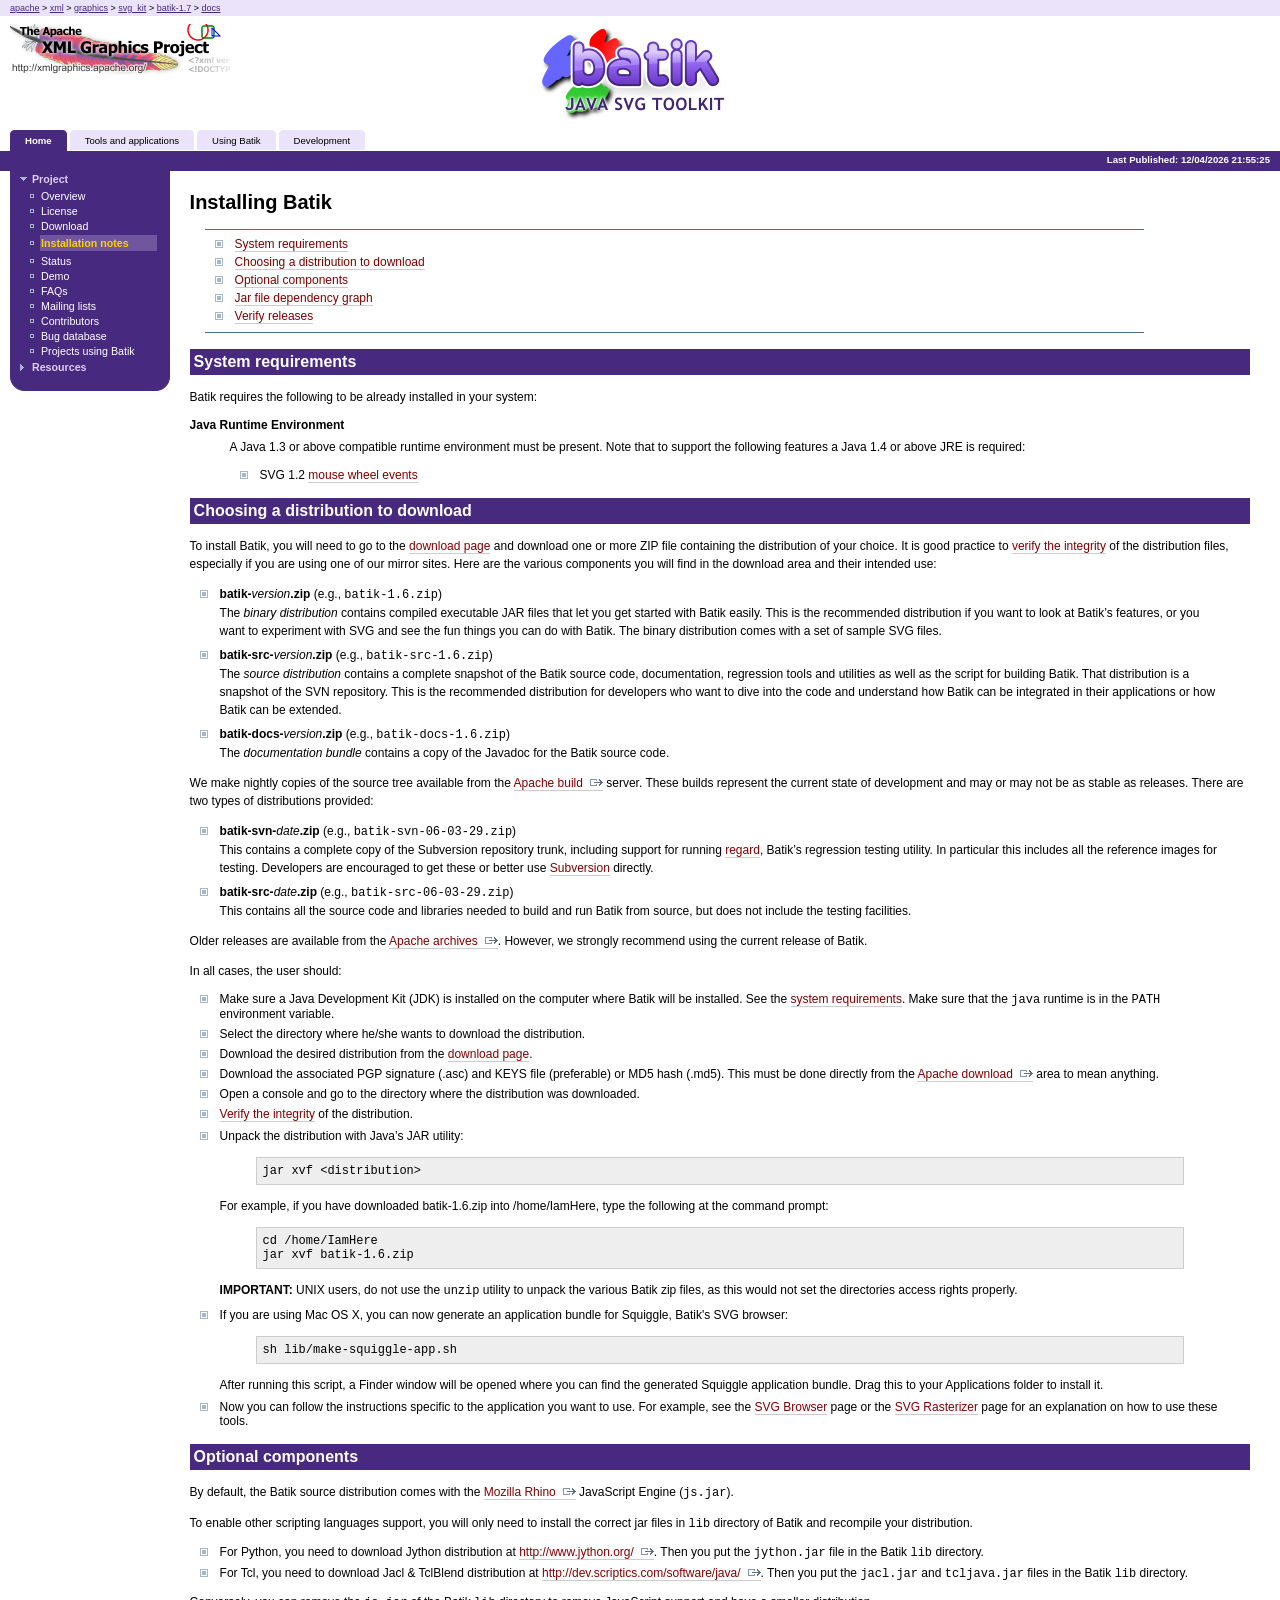
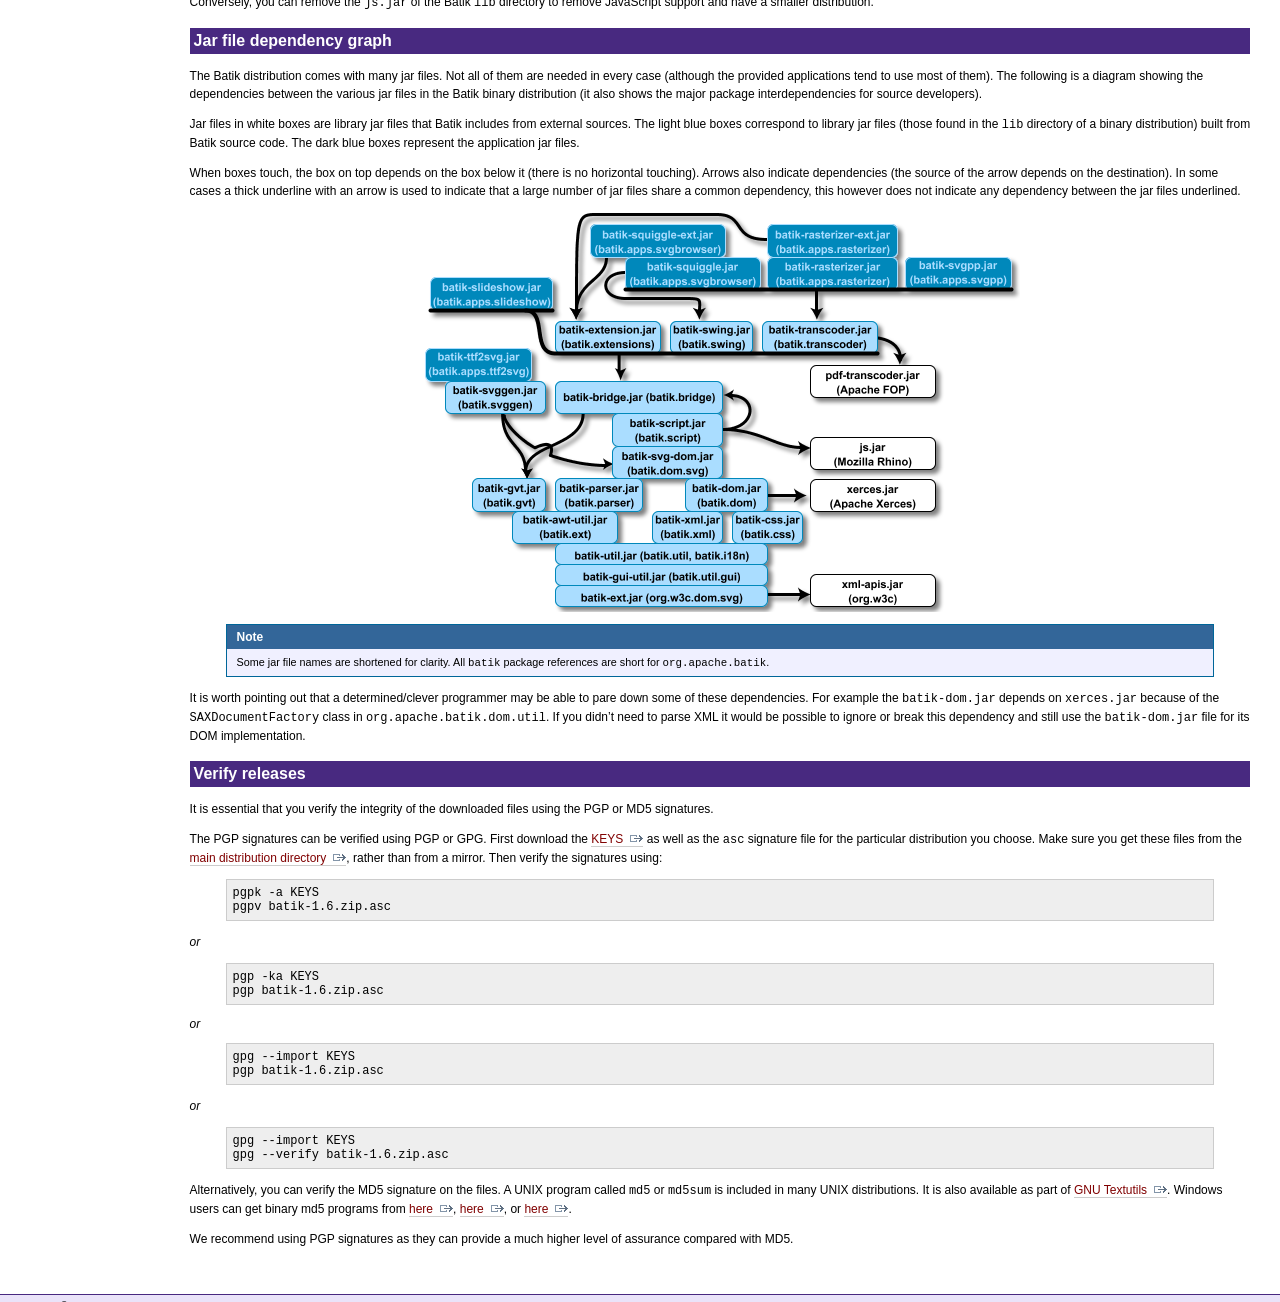
<file: svg_kit/batik-1.7/docs/install.html>
<!DOCTYPE html PUBLIC "-//W3C//DTD HTML 4.01 Transitional//EN" "http://www.w3.org/TR/html4/loose.dtd">
<html>
<head>
<META http-equiv="Content-Type" content="text/html; charset=UTF-8">
<meta content="Apache Forrest" name="Generator">
<meta name="Forrest-version" content="0.8-dev">
<meta name="Forrest-skin-name" content="pelt">
<title>Installing Batik</title>
<link type="text/css" href="skin/basic.css" rel="stylesheet">
<link media="screen" type="text/css" href="skin/screen.css" rel="stylesheet">
<link media="print" type="text/css" href="skin/print.css" rel="stylesheet">
<link type="text/css" href="skin/profile.css" rel="stylesheet">
<script src="skin/getBlank.js" language="javascript" type="text/javascript"></script><script src="skin/getMenu.js" language="javascript" type="text/javascript"></script><script src="skin/fontsize.js" language="javascript" type="text/javascript"></script>
<link rel="shortcut icon" href="">
</head>
<body onload="init()">
<script type="text/javascript">ndeSetTextSize();</script>
<div id="top">
<!--+
    |breadtrail
    +-->
<div class="breadtrail">
<a href="http://www.apache.org/">apache</a> &gt; <a href="http://xml.apache.org/">xml</a> &gt; <a href="http://xmlgraphics.apache.org/">graphics</a><script src="skin/breadcrumbs.js" language="JavaScript" type="text/javascript"></script>
</div>
<!--+
    |header
    +-->
<div class="header">
<!--+
    |start group logo
    +-->
<div class="grouplogo">
<a href="http://xmlgraphics.apache.org/"><img class="logoImage" alt="Apache XML Graphics" src="images/group-logo.png" title="Apache XML Graphics"></a>
</div>
<!--+
    |end group logo
    +-->
<!--+
    |start Project Logo
    +-->
<div class="projectlogoA1">
<a href="http://xmlgraphics.apache.org/batik/"><img class="logoImage" alt="Apache Batik" src="images/batik.png" title="Apache Batik"></a>
</div>
<!--+
    |end Project Logo
    +-->
<!--+
    |start Tabs
    +-->
<ul id="tabs">
<li class="current">
<a class="selected" href="index.html">Home</a>
</li>
<li>
<a class="unselected" href="tools/index.html">Tools and applications</a>
</li>
<li>
<a class="unselected" href="using/index.html">Using Batik</a>
</li>
<li>
<a class="unselected" href="dev/index.html">Development</a>
</li>
</ul>
<!--+
    |end Tabs
    +-->
</div>
</div>
<div id="main">
<div id="publishedStrip">
<!--+
    |start Subtabs
    +-->
<div id="level2tabs"></div>
<!--+
    |end Endtabs
    +-->
<script type="text/javascript"><!--
document.write("Last Published: " + document.lastModified);
//  --></script>
</div>
<!--+
    |breadtrail
    +-->
<div class="breadtrail">
             
             &nbsp;
           </div>
<!--+
    |start Menu, mainarea
    +-->
<!--+
    |start Menu
    +-->
<div id="menu">
<div onclick="SwitchMenu('menu_selected_1.1', 'skin/')" id="menu_selected_1.1Title" class="menutitle" style="background-image: url('skin/images/chapter_open.gif');">Project</div>
<div id="menu_selected_1.1" class="selectedmenuitemgroup" style="display: block;">
<div class="menuitem">
<a href="index.html">Overview</a>
</div>
<div class="menuitem">
<a href="license.html">License</a>
</div>
<div class="menuitem">
<a href="download.cgi">Download</a>
</div>
<div class="menupage">
<div class="menupagetitle">Installation notes</div>
</div>
<div class="menuitem">
<a href="status.html">Status</a>
</div>
<div class="menuitem">
<a href="demo.html">Demo</a>
</div>
<div class="menuitem">
<a href="faq.html">FAQs</a>
</div>
<div class="menuitem">
<a href="mailing-lists.html">Mailing lists</a>
</div>
<div class="menuitem">
<a href="contributors.html">Contributors</a>
</div>
<div class="menuitem">
<a href="http://issues.apache.org/bugzilla/buglist.cgi?query_format=specific&bug_status=__open__&product=Batik">Bug database</a>
</div>
<div class="menuitem">
<a href="uses.html">Projects using Batik</a>
</div>
</div>
<div onclick="SwitchMenu('menu_1.2', 'skin/')" id="menu_1.2Title" class="menutitle">Resources</div>
<div id="menu_1.2" class="menuitemgroup">
<div onclick="SwitchMenu('menu_1.2.1', 'skin/')" id="menu_1.2.1Title" class="menutitle">Specifications</div>
<div id="menu_1.2.1" class="menuitemgroup">
<div onclick="SwitchMenu('menu_1.2.1.1', 'skin/')" id="menu_1.2.1.1Title" class="menutitle">For SVG 1.1</div>
<div id="menu_1.2.1.1" class="menuitemgroup">
<div class="menuitem">
<a href="http://www.w3.org/TR/SVG11/">SVG 1.1</a>
</div>
<div class="menuitem">
<a href="http://www.w3.org/TR/REC-CSS2/">CSS Level 2</a>
</div>
<div class="menuitem">
<a href="http://www.w3.org/TR/DOM-Level-2-Core/">DOM Level 2 Core</a>
</div>
<div class="menuitem">
<a href="http://www.w3.org/TR/DOM-Level-2-Events/">DOM Level 2 Events</a>
</div>
<div class="menuitem">
<a href="http://www.w3.org/TR/DOM-Level-2-Style/">DOM Level 2 Style</a>
</div>
<div class="menuitem">
<a href="http://www.ecma-international.org/publications/standards/Ecma-262.htm">ECMAScript 3rd ed.</a>
</div>
<div class="menuitem">
<a href="http://www.w3.org/TR/2001/REC-smil-animation-20010904/">SMIL Animation</a>
</div>
</div>
<div onclick="SwitchMenu('menu_1.2.1.2', 'skin/')" id="menu_1.2.1.2Title" class="menutitle">For SVG 1.2</div>
<div id="menu_1.2.1.2" class="menuitemgroup">
<div class="menuitem">
<a href="http://www.w3.org/TR/SVGMobile12/">SVG Tiny 1.2 (draft)</a>
</div>
<div class="menuitem">
<a href="http://www.w3.org/TR/SVG12/">SVG Full 1.2 (draft)</a>
</div>
<div class="menuitem">
<a href="http://www.w3.org/TR/DOM-Level-3-Core/">DOM Level 3 Core</a>
</div>
<div class="menuitem">
<a href="http://www.w3.org/TR/DOM-Level-3-Events/">DOM Level 3 Events (draft)</a>
</div>
<div class="menuitem">
<a href="http://www.w3.org/TR/DOM-Level-3-XPath/">DOM Level 3 XPath (note)</a>
</div>
</div>
</div>
<div class="menuitem">
<a href="http://wiki.apache.org/xmlgraphics-batik/FrontPage">Batik wiki</a>
</div>
<div class="menuitem">
<a href="http://wiki.svg.org/">SVG wiki</a>
</div>
<div class="menuitem">
<a href="http://groups.yahoo.com/group/svg-developers/">SVG Developers mailing list</a>
</div>
<div class="menuitem">
<a href="http://lists.w3.org/Archives/Public/www-svg/">W3C SVG mailing list</a>
</div>
<div class="menuitem">
<a href="http://svg.jibbering.com/">#svg IRC channel</a>
</div>
</div>
<div id="credit"></div>
<div id="roundbottom">
<img style="display: none" class="corner" height="15" width="15" alt="" src="skin/images/rc-b-l-15-1body-2menu-3menu.png"></div>
<!--+
  |alternative credits
  +-->
<div id="credit2"></div>
</div>
<!--+
    |end Menu
    +-->
<!--+
    |start content
    +-->
<div id="content">
<h1>Installing Batik</h1>
<div id="minitoc-area">
<ul class="minitoc">
<li>
<a href="#systemRequirements">System requirements</a>
</li>
<li>
<a href="#distributions">Choosing a distribution to download</a>
</li>
<li>
<a href="#optionalComponents">Optional components</a>
</li>
<li>
<a href="#dependencyGraph">Jar file dependency graph</a>
</li>
<li>
<a href="#verify">Verify releases</a>
</li>
</ul>
</div>
    
<a name="N10010"></a><a name="systemRequirements"></a>
<h2 class="boxed">System requirements</h2>
<div class="section">
<p>
        Batik requires the following to be already installed in your system:
      </p>
<dl>
        
<dt>Java Runtime Environment</dt>
        
<dd>
          
<p>
            A Java 1.3 or above compatible runtime environment must be present.
            Note that to support the following features a Java 1.4 or above
            JRE is required:
          </p>
          
<ul>
            
<li>
              SVG 1.2 <a href="dev/svg12.html#other">mouse wheel events</a>
            
</li>
          
</ul>
        
</dd>
      
</dl>
</div>

    
<a name="N10030"></a><a name="distributions"></a>
<h2 class="boxed">Choosing a distribution to download</h2>
<div class="section">
<p>
        To install Batik, you will need to go to the
        <a href="download.cgi">download page</a> and download one or more ZIP
        file containing the distribution of your choice. It is good practice to
        <a href="#verify">verify the integrity</a> of the distribution files,
        especially if you are using one of our mirror sites. Here are the
        various components you will find in the download area and their intended
        use:
      </p>
<ul>
        
<li>
          
<p>
            
<strong>batik-</strong><em>version</em><strong>.zip</strong> (e.g.,
            <span class="codefrag">batik-1.6.zip</span>)
          </p>
          
<p>
            The <em>binary distribution</em> contains compiled executable JAR
            files that let you get started with Batik easily. This is the
            recommended distribution if you want to look at Batik&rsquo;s features,
            or you want to experiment with SVG and see the fun things you can
            do with Batik. The binary distribution comes with a set of sample
            SVG files.
          </p>
        
</li>

        
<li>
          
<p>
            
<strong>batik-src-</strong><em>version</em><strong>.zip</strong> 
            (e.g., <span class="codefrag">batik-src-1.6.zip</span>)
          </p>
          
<p>
            The <em>source distribution</em> contains a complete snapshot of the
            Batik source code, documentation, regression tools and utilities as
            well as the script for building Batik. That distribution is a
            snapshot of the SVN repository. This is the recommended distribution
            for developers who want to dive into the code and understand how
            Batik can be integrated in their applications or how Batik can be
            extended.
          </p>
        
</li>

        
<li>
          
<p>
            
<strong>batik-docs-</strong><em>version</em><strong>.zip</strong>
            (e.g., <span class="codefrag">batik-docs-1.6.zip</span>)
          </p>
          
<p>
            The <em>documentation bundle</em> contains a copy of 
            the Javadoc for the Batik source code.
          </p>
        
</li>
      
</ul>
<p>
        We make nightly copies of the source tree available from the
        <a class="external" href="http://svn.apache.org/builds/xml-batik">Apache
          build</a> server. These builds represent the current state of
        development and may or may not be as stable as releases.
        There are two types of distributions provided:
      </p>
<ul>
        
<li>
          
<p>
            
<strong>batik-svn-</strong><em>date</em><strong>.zip</strong>
            (e.g., <span class="codefrag">batik-svn-06-03-29.zip</span>)
          </p>
          
<p>
            This contains a complete copy of the Subversion repository trunk,
            including support for running <a href="dev/test.html">regard</a>,
            Batik&rsquo;s regression testing utility.  In particular this includes all
            the reference images for testing.  Developers are encouraged to get
            these or better use <a href="download.html#svn">Subversion</a>
            directly.
          </p>
        
</li>
        
<li>
          
<p>
            
<strong>batik-src-</strong><em>date</em><strong>.zip</strong>
            (e.g., <span class="codefrag">batik-src-06-03-29.zip</span>)
          </p>
          
<p>
            This contains all the source code and libraries needed to
            build and run Batik from source, but does not include the
            testing facilities.
          </p>
        
</li>
      
</ul>
<p>
        Older releases are available from the
        <a class="external" href="http://archive.apache.org/dist/xml/batik">Apache archives</a>.
        However, we strongly recommend using the current release of Batik.
      </p>
<p>In all cases, the user should:</p>
<ul>
        
<li>
          Make sure a Java Development Kit (JDK) is installed on the computer
          where Batik will be installed. See the
          <a href="#systemRequirements">system requirements</a>.  Make sure
          that the <span class="codefrag">java</span> runtime is in the <span class="codefrag">PATH</span>
          environment variable.
        </li>
        
<li>
          Select the directory where he/she wants to download the distribution.
        </li>
        
<li>
          Download the desired distribution from the
          <a href="download.cgi">download page</a>.
        </li> 
        
<li>
          Download the associated PGP signature (.asc) and KEYS file
          (preferable) or MD5 hash (.md5).  This must be done directly from the
          <a class="external" href="http://www.apache.org/dist/xml/batik">Apache
            download</a> area to mean anything.
        </li>
        
<li>
          Open a console and go to the directory where the distribution was
          downloaded.
        </li>
        
<li>
          
<a href="#verify">Verify the integrity</a> of the distribution.
        </li>
        
<li>
          
<p>
            Unpack the distribution with Java&rsquo;s JAR utility:
          </p>
          
<pre class="code">jar xvf &lt;distribution&gt;</pre>
          
<p>
            For example, if you have downloaded batik-1.6.zip into
            /home/IamHere, type the following at the command prompt:
          </p>
          
<pre class="code">cd /home/IamHere
jar xvf batik-1.6.zip</pre>
          
<p>
            
<strong>IMPORTANT:</strong> UNIX users, do not use the
            <span class="codefrag">unzip</span> utility to unpack the various Batik zip files,
            as this would not set the directories access rights properly.
          </p>
        
</li>
        
<li>
          
<p>
            If you are using Mac OS X, you can now generate an application
            bundle for Squiggle, Batik's SVG browser:
          </p>
          
<pre class="code">sh lib/make-squiggle-app.sh</pre>
          
<p>
            After running this script, a Finder window will be opened where
            you can find the generated Squiggle application bundle.  Drag
            this to your Applications folder to install it.
          </p>
        
</li>
        
<li>
          Now you can follow the instructions specific to the application you
          want to use.  For example, see the <a href="tools/browser.html">SVG
            Browser</a> page or the <a href="tools/rasterizer.html">SVG
            Rasterizer</a> page for an explanation on how to use these tools.
        </li>
      
</ul>
</div>

    
<a name="N10128"></a><a name="optionalComponents"></a>
<h2 class="boxed">Optional components</h2>
<div class="section">
<p>
        By default, the Batik source distribution comes with the
        <a class="external" href="http://www.mozilla.org/rhino/">Mozilla Rhino</a> JavaScript
        Engine (<span class="codefrag">js.jar</span>).
      </p>
<p>
        To enable other scripting languages support, you will only need to
        install the correct jar files in <span class="codefrag">lib</span> directory of Batik and
        recompile your distribution.
      </p>
<ul>
        
<li>
          For Python, you need to download Jython distribution at
          <a class="external" href="http://www.jython.org/">http://www.jython.org/</a>.  Then
          you put the <span class="codefrag">jython.jar</span> file in the Batik <span class="codefrag">lib</span>
          directory.
        </li>
        
<li>
          For Tcl, you need to download Jacl &amp; TclBlend distribution at
          <a class="external" href="http://dev.scriptics.com/software/java/">http://dev.scriptics.com/software/java/</a>.
          Then you put the <span class="codefrag">jacl.jar</span> and <span class="codefrag">tcljava.jar</span>
          files in the Batik <span class="codefrag">lib</span> directory.
        </li>
      
</ul>
<p>
        Conversely, you can remove the <span class="codefrag">js.jar</span> of the Batik
        <span class="codefrag">lib</span> directory to remove JavaScript support and have a
        smaller distribution.
      </p>
</div>

    
<a name="N10168"></a><a name="dependencyGraph"></a>
<h2 class="boxed">Jar file dependency graph</h2>
<div class="section">
<p>
        The Batik distribution comes with many jar files.  Not all of them are
        needed in every case (although the provided applications tend to use
        most of them).  The following is a diagram showing the dependencies
        between the various jar files in the Batik binary distribution (it also
        shows the major package interdependencies for source developers).
      </p>
<p>
        Jar files in white boxes are library jar files that Batik includes from
        external sources.  The light blue boxes correspond to library jar files
        (those found in the <span class="codefrag">lib</span> directory of a binary distribution)
        built from Batik source code.  The dark blue boxes represent the
        application jar files.
      </p>
<p>
        When boxes touch, the box on top depends on the box below it (there is
        no horizontal touching).  Arrows also indicate dependencies (the source
        of the arrow depends on the destination). In some cases a thick
        underline with an arrow is used to indicate that a large number of jar
        files share a common dependency, this however does not indicate any
        dependency between the jar files underlined.
      </p>
<div class="figure">
<img alt="Batik jar file dependency graph" src="jarDependImg.png"></div>
<div class="note">
<div class="label">Note</div>
<div class="content">
        Some jar file names are shortened for clarity.  All <span class="codefrag">batik</span>
        package references are short for <span class="codefrag">org.apache.batik</span>.
      </div>
</div>
<p>
        It is worth pointing out that a determined/clever programmer may be able
        to pare down some of these dependencies.  For example the
        <span class="codefrag">batik-dom.jar</span> depends on <span class="codefrag">xerces.jar</span> because of
        the <span class="codefrag">SAXDocumentFactory</span> class in
        <span class="codefrag">org.apache.batik.dom.util</span>.  If you didn&rsquo;t need to parse XML
        it would be possible to ignore or break this dependency and still use
        the <span class="codefrag">batik-dom.jar</span> file for its DOM implementation.
      </p>
</div>
    
    
<a name="N1019C"></a><a name="verify"></a>
<h2 class="boxed">Verify releases</h2>
<div class="section">
<p>
        It is essential that you verify the integrity of the downloaded files
        using the PGP or MD5 signatures.
      </p>
<p>
        The PGP signatures can be verified using PGP or GPG.  First download the
        <a class="external" href="http://www.apache.org/dist/xml/batik/KEYS">KEYS</a> as well as
        the <span class="codefrag">asc</span> signature file for the particular distribution you
        choose.  Make sure you get these files from the
        <a class="external" href="http://www.apache.org/dist/xml/batik/">main distribution
          directory</a>, rather than from a mirror. Then verify the signatures
        using:
      </p>
<pre class="code">pgpk -a KEYS
pgpv batik-1.6.zip.asc</pre>
<p>
<em>or</em>
</p>
<pre class="code">pgp -ka KEYS
pgp batik-1.6.zip.asc</pre>
<em>or</em>
<br>
<pre class="code">gpg --import KEYS
pgp batik-1.6.zip.asc</pre>
<p>
<em>or</em>
</p>
<pre class="code">gpg --import KEYS
gpg --verify batik-1.6.zip.asc</pre>
<p>
        Alternatively, you can verify the MD5 signature on the files.  A UNIX
        program called <span class="codefrag">md5</span> or <span class="codefrag">md5sum</span> is included in
        many UNIX distributions.  It is also available as part of
        <a class="external" href="http://www.gnu.org/software/textutils/textutils.html">GNU
          Textutils</a>.  Windows users can get binary md5 programs
        from <a class="external" href="http://www.fourmilab.ch/md5/">here</a>,
        <a class="external" href="http://www.pc-tools.net/win32/freeware/console/">here</a>,
        or <a class="external" href="http://www.slavasoft.com/fsum/">here</a>.
      </p>
<p>
        We recommend using PGP signatures as they can provide a much higher
        level of assurance compared with MD5.
      </p>
</div>
  
</div>
<!--+
    |end content
    +-->
<div class="clearboth">&nbsp;</div>
</div>
<div id="footer">
<!--+
    |start bottomstrip
    +-->
<div class="lastmodified">
<script type="text/javascript"><!--
document.write("Last Published: " + document.lastModified);
//  --></script>
</div>
<div class="copyright">
        Copyright &copy;
         2000&ndash;2007 The Apache Software Foundation.</div>
<!--+
    |end bottomstrip
    +-->
</div>
</body>
</html>
</file>
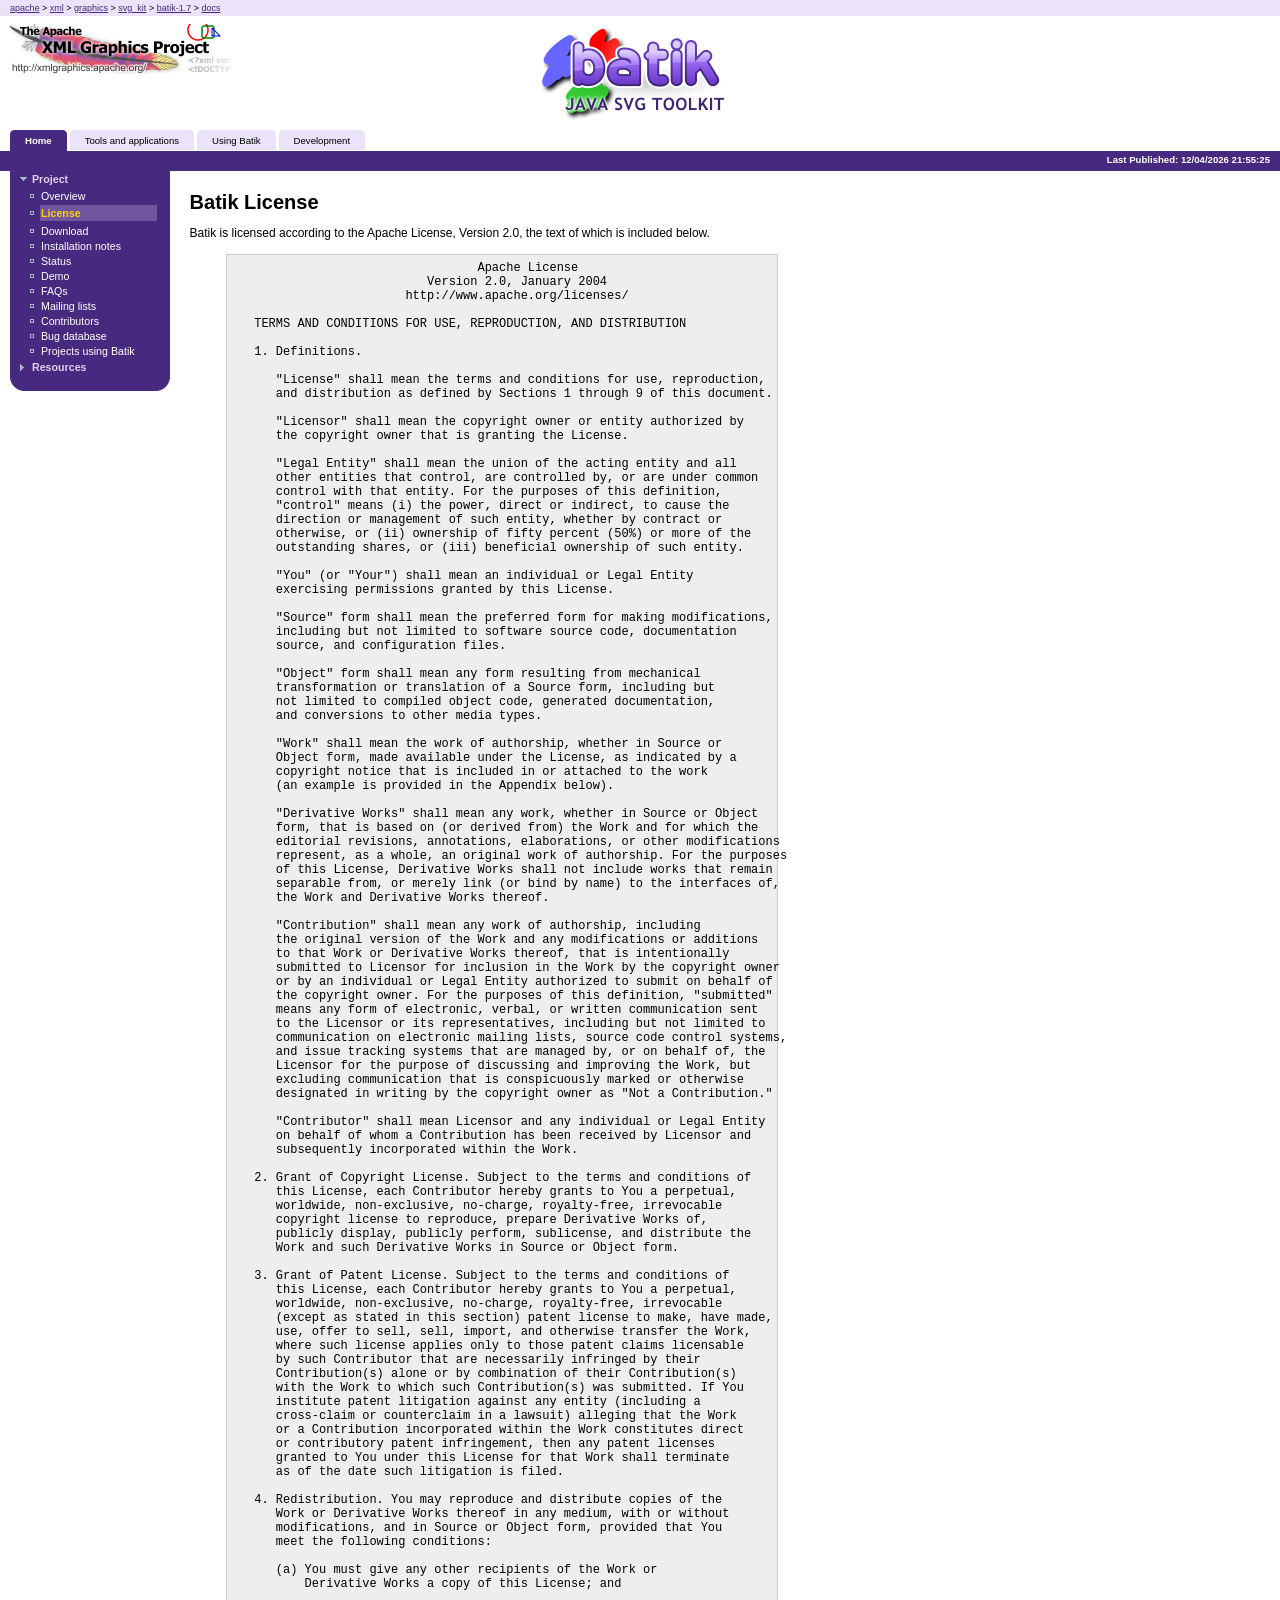
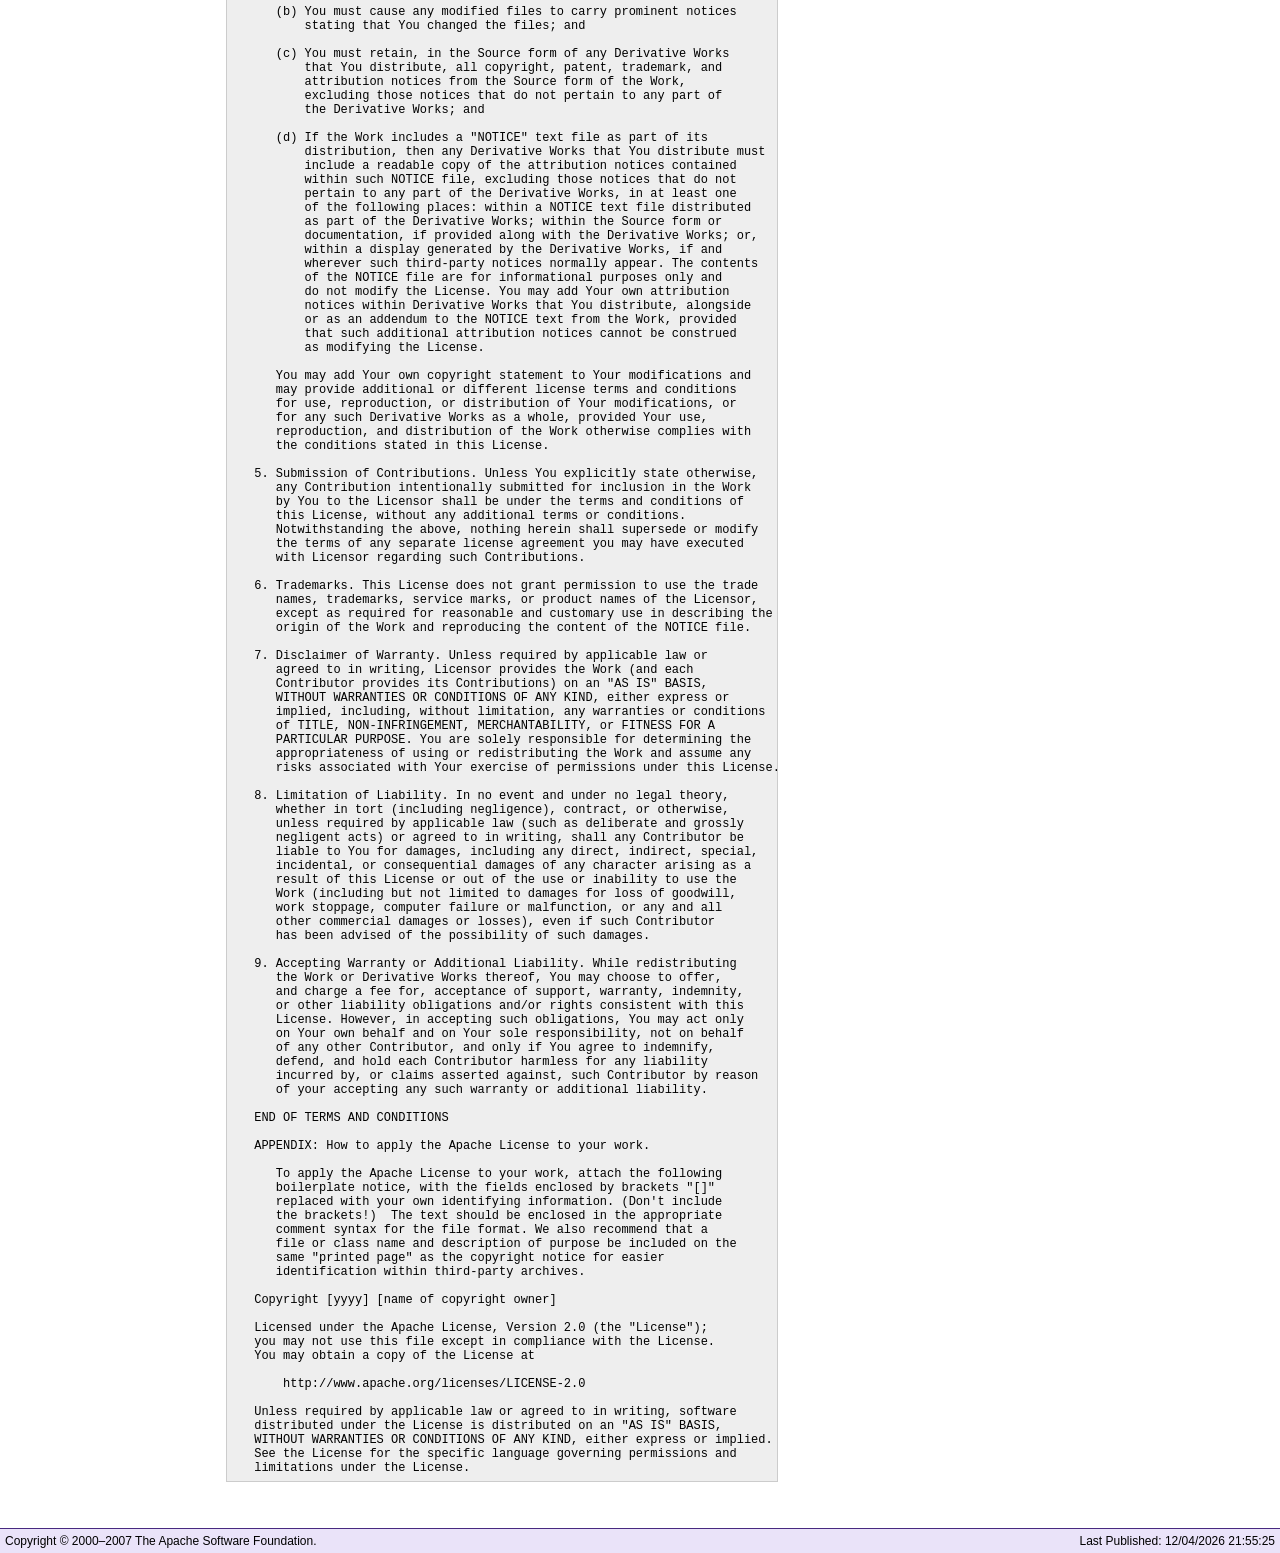
<file: svg_kit/batik-1.7/docs/license.html>
<!DOCTYPE html PUBLIC "-//W3C//DTD HTML 4.01 Transitional//EN" "http://www.w3.org/TR/html4/loose.dtd">
<html>
<head>
<META http-equiv="Content-Type" content="text/html; charset=UTF-8">
<meta content="Apache Forrest" name="Generator">
<meta name="Forrest-version" content="0.8-dev">
<meta name="Forrest-skin-name" content="pelt">
<title>Batik License</title>
<link type="text/css" href="skin/basic.css" rel="stylesheet">
<link media="screen" type="text/css" href="skin/screen.css" rel="stylesheet">
<link media="print" type="text/css" href="skin/print.css" rel="stylesheet">
<link type="text/css" href="skin/profile.css" rel="stylesheet">
<script src="skin/getBlank.js" language="javascript" type="text/javascript"></script><script src="skin/getMenu.js" language="javascript" type="text/javascript"></script><script src="skin/fontsize.js" language="javascript" type="text/javascript"></script>
<link rel="shortcut icon" href="">
</head>
<body onload="init()">
<script type="text/javascript">ndeSetTextSize();</script>
<div id="top">
<!--+
    |breadtrail
    +-->
<div class="breadtrail">
<a href="http://www.apache.org/">apache</a> &gt; <a href="http://xml.apache.org/">xml</a> &gt; <a href="http://xmlgraphics.apache.org/">graphics</a><script src="skin/breadcrumbs.js" language="JavaScript" type="text/javascript"></script>
</div>
<!--+
    |header
    +-->
<div class="header">
<!--+
    |start group logo
    +-->
<div class="grouplogo">
<a href="http://xmlgraphics.apache.org/"><img class="logoImage" alt="Apache XML Graphics" src="images/group-logo.png" title="Apache XML Graphics"></a>
</div>
<!--+
    |end group logo
    +-->
<!--+
    |start Project Logo
    +-->
<div class="projectlogoA1">
<a href="http://xmlgraphics.apache.org/batik/"><img class="logoImage" alt="Apache Batik" src="images/batik.png" title="Apache Batik"></a>
</div>
<!--+
    |end Project Logo
    +-->
<!--+
    |start Tabs
    +-->
<ul id="tabs">
<li class="current">
<a class="selected" href="index.html">Home</a>
</li>
<li>
<a class="unselected" href="tools/index.html">Tools and applications</a>
</li>
<li>
<a class="unselected" href="using/index.html">Using Batik</a>
</li>
<li>
<a class="unselected" href="dev/index.html">Development</a>
</li>
</ul>
<!--+
    |end Tabs
    +-->
</div>
</div>
<div id="main">
<div id="publishedStrip">
<!--+
    |start Subtabs
    +-->
<div id="level2tabs"></div>
<!--+
    |end Endtabs
    +-->
<script type="text/javascript"><!--
document.write("Last Published: " + document.lastModified);
//  --></script>
</div>
<!--+
    |breadtrail
    +-->
<div class="breadtrail">
             
             &nbsp;
           </div>
<!--+
    |start Menu, mainarea
    +-->
<!--+
    |start Menu
    +-->
<div id="menu">
<div onclick="SwitchMenu('menu_selected_1.1', 'skin/')" id="menu_selected_1.1Title" class="menutitle" style="background-image: url('skin/images/chapter_open.gif');">Project</div>
<div id="menu_selected_1.1" class="selectedmenuitemgroup" style="display: block;">
<div class="menuitem">
<a href="index.html">Overview</a>
</div>
<div class="menupage">
<div class="menupagetitle">License</div>
</div>
<div class="menuitem">
<a href="download.cgi">Download</a>
</div>
<div class="menuitem">
<a href="install.html">Installation notes</a>
</div>
<div class="menuitem">
<a href="status.html">Status</a>
</div>
<div class="menuitem">
<a href="demo.html">Demo</a>
</div>
<div class="menuitem">
<a href="faq.html">FAQs</a>
</div>
<div class="menuitem">
<a href="mailing-lists.html">Mailing lists</a>
</div>
<div class="menuitem">
<a href="contributors.html">Contributors</a>
</div>
<div class="menuitem">
<a href="http://issues.apache.org/bugzilla/buglist.cgi?query_format=specific&bug_status=__open__&product=Batik">Bug database</a>
</div>
<div class="menuitem">
<a href="uses.html">Projects using Batik</a>
</div>
</div>
<div onclick="SwitchMenu('menu_1.2', 'skin/')" id="menu_1.2Title" class="menutitle">Resources</div>
<div id="menu_1.2" class="menuitemgroup">
<div onclick="SwitchMenu('menu_1.2.1', 'skin/')" id="menu_1.2.1Title" class="menutitle">Specifications</div>
<div id="menu_1.2.1" class="menuitemgroup">
<div onclick="SwitchMenu('menu_1.2.1.1', 'skin/')" id="menu_1.2.1.1Title" class="menutitle">For SVG 1.1</div>
<div id="menu_1.2.1.1" class="menuitemgroup">
<div class="menuitem">
<a href="http://www.w3.org/TR/SVG11/">SVG 1.1</a>
</div>
<div class="menuitem">
<a href="http://www.w3.org/TR/REC-CSS2/">CSS Level 2</a>
</div>
<div class="menuitem">
<a href="http://www.w3.org/TR/DOM-Level-2-Core/">DOM Level 2 Core</a>
</div>
<div class="menuitem">
<a href="http://www.w3.org/TR/DOM-Level-2-Events/">DOM Level 2 Events</a>
</div>
<div class="menuitem">
<a href="http://www.w3.org/TR/DOM-Level-2-Style/">DOM Level 2 Style</a>
</div>
<div class="menuitem">
<a href="http://www.ecma-international.org/publications/standards/Ecma-262.htm">ECMAScript 3rd ed.</a>
</div>
<div class="menuitem">
<a href="http://www.w3.org/TR/2001/REC-smil-animation-20010904/">SMIL Animation</a>
</div>
</div>
<div onclick="SwitchMenu('menu_1.2.1.2', 'skin/')" id="menu_1.2.1.2Title" class="menutitle">For SVG 1.2</div>
<div id="menu_1.2.1.2" class="menuitemgroup">
<div class="menuitem">
<a href="http://www.w3.org/TR/SVGMobile12/">SVG Tiny 1.2 (draft)</a>
</div>
<div class="menuitem">
<a href="http://www.w3.org/TR/SVG12/">SVG Full 1.2 (draft)</a>
</div>
<div class="menuitem">
<a href="http://www.w3.org/TR/DOM-Level-3-Core/">DOM Level 3 Core</a>
</div>
<div class="menuitem">
<a href="http://www.w3.org/TR/DOM-Level-3-Events/">DOM Level 3 Events (draft)</a>
</div>
<div class="menuitem">
<a href="http://www.w3.org/TR/DOM-Level-3-XPath/">DOM Level 3 XPath (note)</a>
</div>
</div>
</div>
<div class="menuitem">
<a href="http://wiki.apache.org/xmlgraphics-batik/FrontPage">Batik wiki</a>
</div>
<div class="menuitem">
<a href="http://wiki.svg.org/">SVG wiki</a>
</div>
<div class="menuitem">
<a href="http://groups.yahoo.com/group/svg-developers/">SVG Developers mailing list</a>
</div>
<div class="menuitem">
<a href="http://lists.w3.org/Archives/Public/www-svg/">W3C SVG mailing list</a>
</div>
<div class="menuitem">
<a href="http://svg.jibbering.com/">#svg IRC channel</a>
</div>
</div>
<div id="credit"></div>
<div id="roundbottom">
<img style="display: none" class="corner" height="15" width="15" alt="" src="skin/images/rc-b-l-15-1body-2menu-3menu.png"></div>
<!--+
  |alternative credits
  +-->
<div id="credit2"></div>
</div>
<!--+
    |end Menu
    +-->
<!--+
    |start content
    +-->
<div id="content">
<h1>Batik License</h1>
    
<p>
      Batik is licensed according to the Apache License, Version 2.0, the
      text of which is included below.
    </p>
    
<div class="license">
      
<pre class="code">
                                  Apache License
                           Version 2.0, January 2004
                        http://www.apache.org/licenses/

   TERMS AND CONDITIONS FOR USE, REPRODUCTION, AND DISTRIBUTION

   1. Definitions.

      "License" shall mean the terms and conditions for use, reproduction,
      and distribution as defined by Sections 1 through 9 of this document.

      "Licensor" shall mean the copyright owner or entity authorized by
      the copyright owner that is granting the License.

      "Legal Entity" shall mean the union of the acting entity and all
      other entities that control, are controlled by, or are under common
      control with that entity. For the purposes of this definition,
      "control" means (i) the power, direct or indirect, to cause the
      direction or management of such entity, whether by contract or
      otherwise, or (ii) ownership of fifty percent (50%) or more of the
      outstanding shares, or (iii) beneficial ownership of such entity.

      "You" (or "Your") shall mean an individual or Legal Entity
      exercising permissions granted by this License.

      "Source" form shall mean the preferred form for making modifications,
      including but not limited to software source code, documentation
      source, and configuration files.

      "Object" form shall mean any form resulting from mechanical
      transformation or translation of a Source form, including but
      not limited to compiled object code, generated documentation,
      and conversions to other media types.

      "Work" shall mean the work of authorship, whether in Source or
      Object form, made available under the License, as indicated by a
      copyright notice that is included in or attached to the work
      (an example is provided in the Appendix below).

      "Derivative Works" shall mean any work, whether in Source or Object
      form, that is based on (or derived from) the Work and for which the
      editorial revisions, annotations, elaborations, or other modifications
      represent, as a whole, an original work of authorship. For the purposes
      of this License, Derivative Works shall not include works that remain
      separable from, or merely link (or bind by name) to the interfaces of,
      the Work and Derivative Works thereof.

      "Contribution" shall mean any work of authorship, including
      the original version of the Work and any modifications or additions
      to that Work or Derivative Works thereof, that is intentionally
      submitted to Licensor for inclusion in the Work by the copyright owner
      or by an individual or Legal Entity authorized to submit on behalf of
      the copyright owner. For the purposes of this definition, "submitted"
      means any form of electronic, verbal, or written communication sent
      to the Licensor or its representatives, including but not limited to
      communication on electronic mailing lists, source code control systems,
      and issue tracking systems that are managed by, or on behalf of, the
      Licensor for the purpose of discussing and improving the Work, but
      excluding communication that is conspicuously marked or otherwise
      designated in writing by the copyright owner as "Not a Contribution."

      "Contributor" shall mean Licensor and any individual or Legal Entity
      on behalf of whom a Contribution has been received by Licensor and
      subsequently incorporated within the Work.

   2. Grant of Copyright License. Subject to the terms and conditions of
      this License, each Contributor hereby grants to You a perpetual,
      worldwide, non-exclusive, no-charge, royalty-free, irrevocable
      copyright license to reproduce, prepare Derivative Works of,
      publicly display, publicly perform, sublicense, and distribute the
      Work and such Derivative Works in Source or Object form.

   3. Grant of Patent License. Subject to the terms and conditions of
      this License, each Contributor hereby grants to You a perpetual,
      worldwide, non-exclusive, no-charge, royalty-free, irrevocable
      (except as stated in this section) patent license to make, have made,
      use, offer to sell, sell, import, and otherwise transfer the Work,
      where such license applies only to those patent claims licensable
      by such Contributor that are necessarily infringed by their
      Contribution(s) alone or by combination of their Contribution(s)
      with the Work to which such Contribution(s) was submitted. If You
      institute patent litigation against any entity (including a
      cross-claim or counterclaim in a lawsuit) alleging that the Work
      or a Contribution incorporated within the Work constitutes direct
      or contributory patent infringement, then any patent licenses
      granted to You under this License for that Work shall terminate
      as of the date such litigation is filed.

   4. Redistribution. You may reproduce and distribute copies of the
      Work or Derivative Works thereof in any medium, with or without
      modifications, and in Source or Object form, provided that You
      meet the following conditions:

      (a) You must give any other recipients of the Work or
          Derivative Works a copy of this License; and

      (b) You must cause any modified files to carry prominent notices
          stating that You changed the files; and

      (c) You must retain, in the Source form of any Derivative Works
          that You distribute, all copyright, patent, trademark, and
          attribution notices from the Source form of the Work,
          excluding those notices that do not pertain to any part of
          the Derivative Works; and

      (d) If the Work includes a "NOTICE" text file as part of its
          distribution, then any Derivative Works that You distribute must
          include a readable copy of the attribution notices contained
          within such NOTICE file, excluding those notices that do not
          pertain to any part of the Derivative Works, in at least one
          of the following places: within a NOTICE text file distributed
          as part of the Derivative Works; within the Source form or
          documentation, if provided along with the Derivative Works; or,
          within a display generated by the Derivative Works, if and
          wherever such third-party notices normally appear. The contents
          of the NOTICE file are for informational purposes only and
          do not modify the License. You may add Your own attribution
          notices within Derivative Works that You distribute, alongside
          or as an addendum to the NOTICE text from the Work, provided
          that such additional attribution notices cannot be construed
          as modifying the License.

      You may add Your own copyright statement to Your modifications and
      may provide additional or different license terms and conditions
      for use, reproduction, or distribution of Your modifications, or
      for any such Derivative Works as a whole, provided Your use,
      reproduction, and distribution of the Work otherwise complies with
      the conditions stated in this License.

   5. Submission of Contributions. Unless You explicitly state otherwise,
      any Contribution intentionally submitted for inclusion in the Work
      by You to the Licensor shall be under the terms and conditions of
      this License, without any additional terms or conditions.
      Notwithstanding the above, nothing herein shall supersede or modify
      the terms of any separate license agreement you may have executed
      with Licensor regarding such Contributions.

   6. Trademarks. This License does not grant permission to use the trade
      names, trademarks, service marks, or product names of the Licensor,
      except as required for reasonable and customary use in describing the
      origin of the Work and reproducing the content of the NOTICE file.

   7. Disclaimer of Warranty. Unless required by applicable law or
      agreed to in writing, Licensor provides the Work (and each
      Contributor provides its Contributions) on an "AS IS" BASIS,
      WITHOUT WARRANTIES OR CONDITIONS OF ANY KIND, either express or
      implied, including, without limitation, any warranties or conditions
      of TITLE, NON-INFRINGEMENT, MERCHANTABILITY, or FITNESS FOR A
      PARTICULAR PURPOSE. You are solely responsible for determining the
      appropriateness of using or redistributing the Work and assume any
      risks associated with Your exercise of permissions under this License.

   8. Limitation of Liability. In no event and under no legal theory,
      whether in tort (including negligence), contract, or otherwise,
      unless required by applicable law (such as deliberate and grossly
      negligent acts) or agreed to in writing, shall any Contributor be
      liable to You for damages, including any direct, indirect, special,
      incidental, or consequential damages of any character arising as a
      result of this License or out of the use or inability to use the
      Work (including but not limited to damages for loss of goodwill,
      work stoppage, computer failure or malfunction, or any and all
      other commercial damages or losses), even if such Contributor
      has been advised of the possibility of such damages.

   9. Accepting Warranty or Additional Liability. While redistributing
      the Work or Derivative Works thereof, You may choose to offer,
      and charge a fee for, acceptance of support, warranty, indemnity,
      or other liability obligations and/or rights consistent with this
      License. However, in accepting such obligations, You may act only
      on Your own behalf and on Your sole responsibility, not on behalf
      of any other Contributor, and only if You agree to indemnify,
      defend, and hold each Contributor harmless for any liability
      incurred by, or claims asserted against, such Contributor by reason
      of your accepting any such warranty or additional liability.

   END OF TERMS AND CONDITIONS

   APPENDIX: How to apply the Apache License to your work.

      To apply the Apache License to your work, attach the following
      boilerplate notice, with the fields enclosed by brackets "[]"
      replaced with your own identifying information. (Don't include
      the brackets!)  The text should be enclosed in the appropriate
      comment syntax for the file format. We also recommend that a
      file or class name and description of purpose be included on the
      same "printed page" as the copyright notice for easier
      identification within third-party archives.

   Copyright [yyyy] [name of copyright owner]

   Licensed under the Apache License, Version 2.0 (the "License");
   you may not use this file except in compliance with the License.
   You may obtain a copy of the License at

       http://www.apache.org/licenses/LICENSE-2.0

   Unless required by applicable law or agreed to in writing, software
   distributed under the License is distributed on an "AS IS" BASIS,
   WITHOUT WARRANTIES OR CONDITIONS OF ANY KIND, either express or implied.
   See the License for the specific language governing permissions and
   limitations under the License.
</pre>
    
</div>
  
</div>
<!--+
    |end content
    +-->
<div class="clearboth">&nbsp;</div>
</div>
<div id="footer">
<!--+
    |start bottomstrip
    +-->
<div class="lastmodified">
<script type="text/javascript"><!--
document.write("Last Published: " + document.lastModified);
//  --></script>
</div>
<div class="copyright">
        Copyright &copy;
         2000&ndash;2007 The Apache Software Foundation.</div>
<!--+
    |end bottomstrip
    +-->
</div>
</body>
</html>
</file>
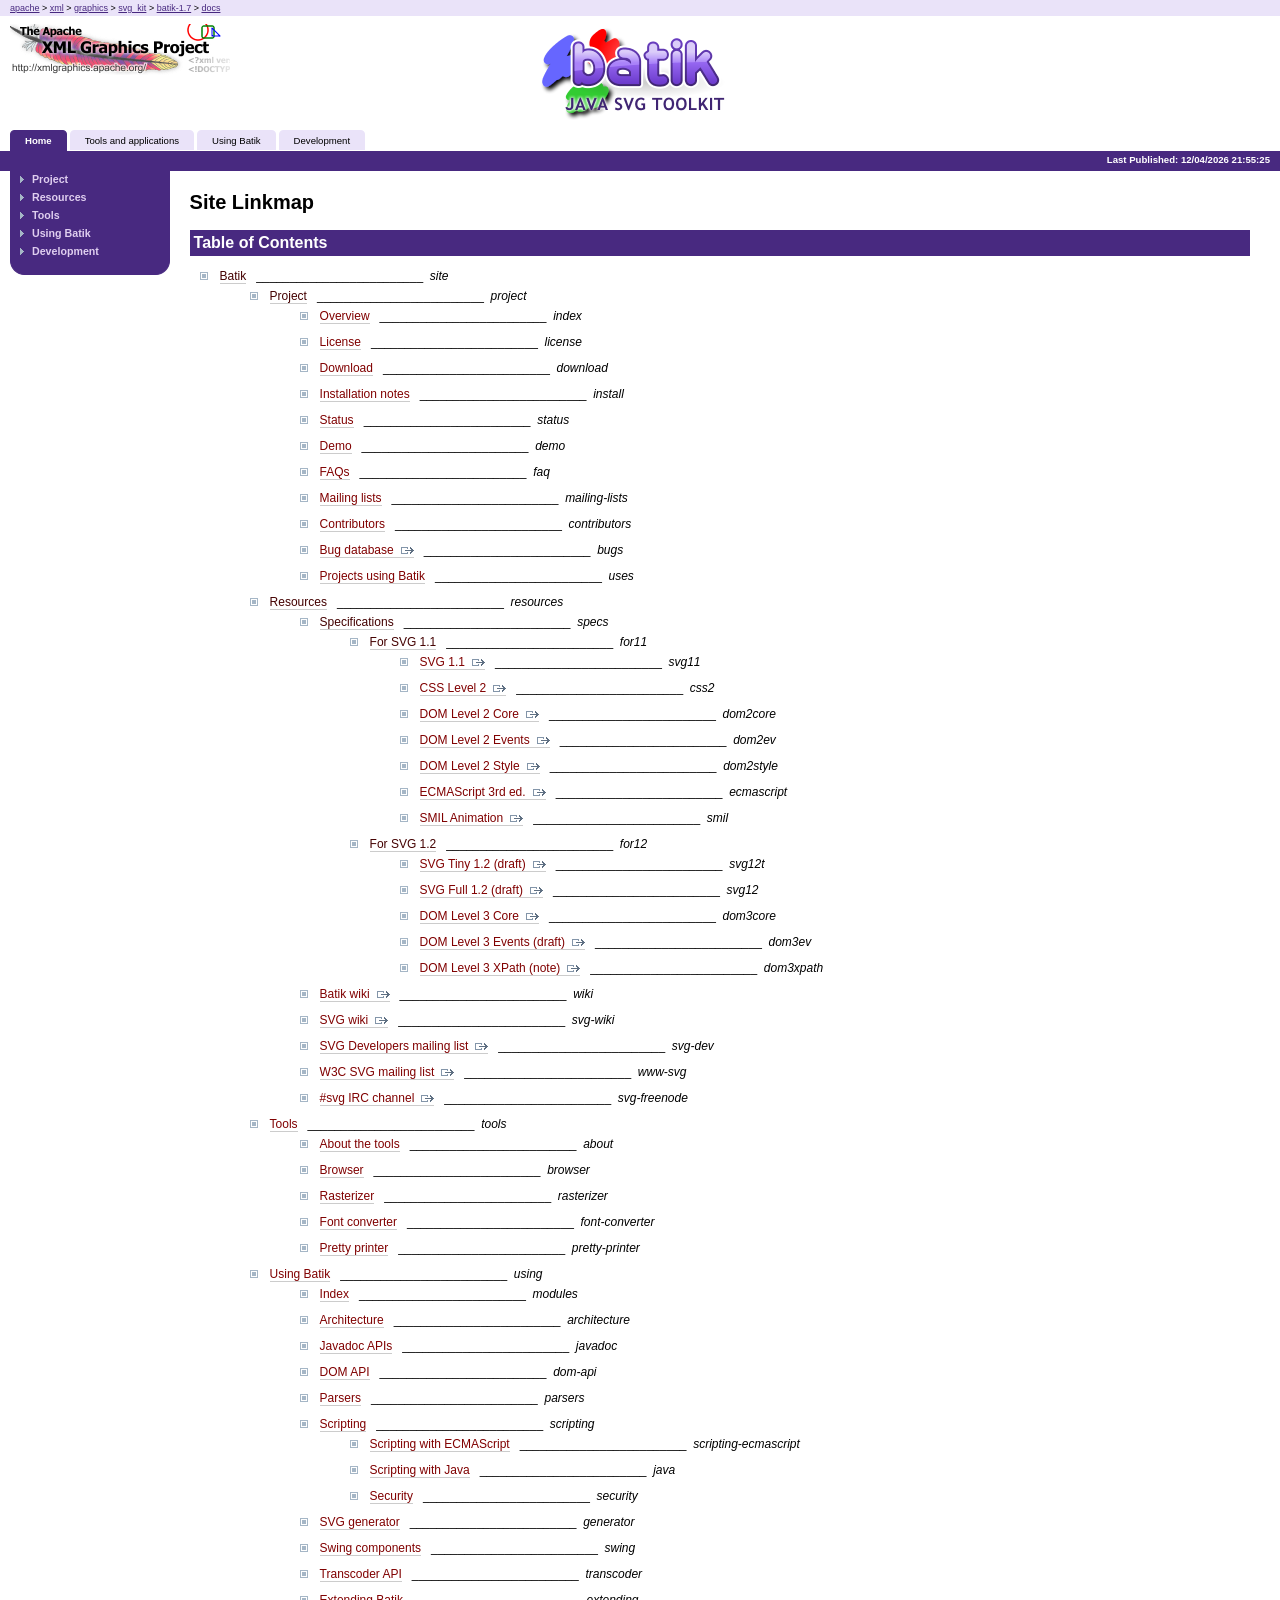
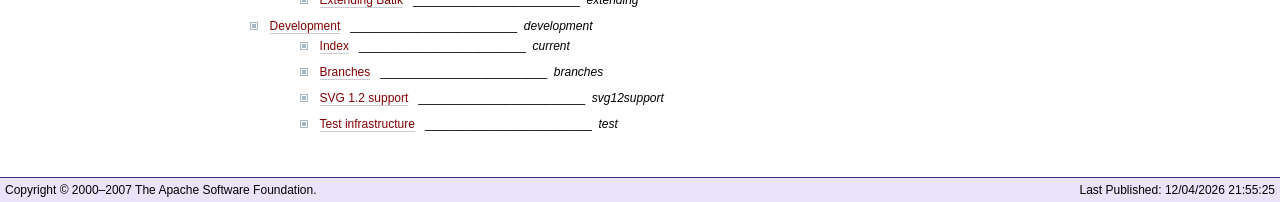
<file: svg_kit/batik-1.7/docs/linkmap.html>
<!DOCTYPE html PUBLIC "-//W3C//DTD HTML 4.01 Transitional//EN" "http://www.w3.org/TR/html4/loose.dtd">
<html>
<head>
<META http-equiv="Content-Type" content="text/html; charset=UTF-8">
<meta content="Apache Forrest" name="Generator">
<meta name="Forrest-version" content="0.8-dev">
<meta name="Forrest-skin-name" content="pelt">
<title>Site Linkmap</title>
<link type="text/css" href="skin/basic.css" rel="stylesheet">
<link media="screen" type="text/css" href="skin/screen.css" rel="stylesheet">
<link media="print" type="text/css" href="skin/print.css" rel="stylesheet">
<link type="text/css" href="skin/profile.css" rel="stylesheet">
<script src="skin/getBlank.js" language="javascript" type="text/javascript"></script><script src="skin/getMenu.js" language="javascript" type="text/javascript"></script><script src="skin/fontsize.js" language="javascript" type="text/javascript"></script>
<link rel="shortcut icon" href="">
</head>
<body onload="init()">
<script type="text/javascript">ndeSetTextSize();</script>
<div id="top">
<!--+
    |breadtrail
    +-->
<div class="breadtrail">
<a href="http://www.apache.org/">apache</a> &gt; <a href="http://xml.apache.org/">xml</a> &gt; <a href="http://xmlgraphics.apache.org/">graphics</a><script src="skin/breadcrumbs.js" language="JavaScript" type="text/javascript"></script>
</div>
<!--+
    |header
    +-->
<div class="header">
<!--+
    |start group logo
    +-->
<div class="grouplogo">
<a href="http://xmlgraphics.apache.org/"><img class="logoImage" alt="Apache XML Graphics" src="images/group-logo.png" title="Apache XML Graphics"></a>
</div>
<!--+
    |end group logo
    +-->
<!--+
    |start Project Logo
    +-->
<div class="projectlogoA1">
<a href="http://xmlgraphics.apache.org/batik/"><img class="logoImage" alt="Apache Batik" src="images/batik.png" title="Apache Batik"></a>
</div>
<!--+
    |end Project Logo
    +-->
<!--+
    |start Tabs
    +-->
<ul id="tabs">
<li class="current">
<a class="selected" href="index.html">Home</a>
</li>
<li>
<a class="unselected" href="tools/index.html">Tools and applications</a>
</li>
<li>
<a class="unselected" href="using/index.html">Using Batik</a>
</li>
<li>
<a class="unselected" href="dev/index.html">Development</a>
</li>
</ul>
<!--+
    |end Tabs
    +-->
</div>
</div>
<div id="main">
<div id="publishedStrip">
<!--+
    |start Subtabs
    +-->
<div id="level2tabs"></div>
<!--+
    |end Endtabs
    +-->
<script type="text/javascript"><!--
document.write("Last Published: " + document.lastModified);
//  --></script>
</div>
<!--+
    |breadtrail
    +-->
<div class="breadtrail">
             
             &nbsp;
           </div>
<!--+
    |start Menu, mainarea
    +-->
<!--+
    |start Menu
    +-->
<div id="menu">
<div onclick="SwitchMenu('menu_1.1', 'skin/')" id="menu_1.1Title" class="menutitle">Project</div>
<div id="menu_1.1" class="menuitemgroup">
<div class="menuitem">
<a href="index.html">Overview</a>
</div>
<div class="menuitem">
<a href="license.html">License</a>
</div>
<div class="menuitem">
<a href="download.cgi">Download</a>
</div>
<div class="menuitem">
<a href="install.html">Installation notes</a>
</div>
<div class="menuitem">
<a href="status.html">Status</a>
</div>
<div class="menuitem">
<a href="demo.html">Demo</a>
</div>
<div class="menuitem">
<a href="faq.html">FAQs</a>
</div>
<div class="menuitem">
<a href="mailing-lists.html">Mailing lists</a>
</div>
<div class="menuitem">
<a href="contributors.html">Contributors</a>
</div>
<div class="menuitem">
<a href="http://issues.apache.org/bugzilla/buglist.cgi?query_format=specific&bug_status=__open__&product=Batik">Bug database</a>
</div>
<div class="menuitem">
<a href="uses.html">Projects using Batik</a>
</div>
</div>
<div onclick="SwitchMenu('menu_1.2', 'skin/')" id="menu_1.2Title" class="menutitle">Resources</div>
<div id="menu_1.2" class="menuitemgroup">
<div onclick="SwitchMenu('menu_1.2.1', 'skin/')" id="menu_1.2.1Title" class="menutitle">Specifications</div>
<div id="menu_1.2.1" class="menuitemgroup">
<div onclick="SwitchMenu('menu_1.2.1.1', 'skin/')" id="menu_1.2.1.1Title" class="menutitle">For SVG 1.1</div>
<div id="menu_1.2.1.1" class="menuitemgroup">
<div class="menuitem">
<a href="http://www.w3.org/TR/SVG11/">SVG 1.1</a>
</div>
<div class="menuitem">
<a href="http://www.w3.org/TR/REC-CSS2/">CSS Level 2</a>
</div>
<div class="menuitem">
<a href="http://www.w3.org/TR/DOM-Level-2-Core/">DOM Level 2 Core</a>
</div>
<div class="menuitem">
<a href="http://www.w3.org/TR/DOM-Level-2-Events/">DOM Level 2 Events</a>
</div>
<div class="menuitem">
<a href="http://www.w3.org/TR/DOM-Level-2-Style/">DOM Level 2 Style</a>
</div>
<div class="menuitem">
<a href="http://www.ecma-international.org/publications/standards/Ecma-262.htm">ECMAScript 3rd ed.</a>
</div>
<div class="menuitem">
<a href="http://www.w3.org/TR/2001/REC-smil-animation-20010904/">SMIL Animation</a>
</div>
</div>
<div onclick="SwitchMenu('menu_1.2.1.2', 'skin/')" id="menu_1.2.1.2Title" class="menutitle">For SVG 1.2</div>
<div id="menu_1.2.1.2" class="menuitemgroup">
<div class="menuitem">
<a href="http://www.w3.org/TR/SVGMobile12/">SVG Tiny 1.2 (draft)</a>
</div>
<div class="menuitem">
<a href="http://www.w3.org/TR/SVG12/">SVG Full 1.2 (draft)</a>
</div>
<div class="menuitem">
<a href="http://www.w3.org/TR/DOM-Level-3-Core/">DOM Level 3 Core</a>
</div>
<div class="menuitem">
<a href="http://www.w3.org/TR/DOM-Level-3-Events/">DOM Level 3 Events (draft)</a>
</div>
<div class="menuitem">
<a href="http://www.w3.org/TR/DOM-Level-3-XPath/">DOM Level 3 XPath (note)</a>
</div>
</div>
</div>
<div class="menuitem">
<a href="http://wiki.apache.org/xmlgraphics-batik/FrontPage">Batik wiki</a>
</div>
<div class="menuitem">
<a href="http://wiki.svg.org/">SVG wiki</a>
</div>
<div class="menuitem">
<a href="http://groups.yahoo.com/group/svg-developers/">SVG Developers mailing list</a>
</div>
<div class="menuitem">
<a href="http://lists.w3.org/Archives/Public/www-svg/">W3C SVG mailing list</a>
</div>
<div class="menuitem">
<a href="http://svg.jibbering.com/">#svg IRC channel</a>
</div>
</div>
<div onclick="SwitchMenu('menu_1.3', 'skin/')" id="menu_1.3Title" class="menutitle">Tools</div>
<div id="menu_1.3" class="menuitemgroup">
<div class="menuitem">
<a href="tools/index.html">About the tools</a>
</div>
<div class="menuitem">
<a href="tools/browser.html">Browser</a>
</div>
<div class="menuitem">
<a href="tools/rasterizer.html">Rasterizer</a>
</div>
<div class="menuitem">
<a href="tools/font-converter.html">Font converter</a>
</div>
<div class="menuitem">
<a href="tools/pretty-printer.html">Pretty printer</a>
</div>
</div>
<div onclick="SwitchMenu('menu_1.4', 'skin/')" id="menu_1.4Title" class="menutitle">Using Batik</div>
<div id="menu_1.4" class="menuitemgroup">
<div class="menuitem">
<a href="using/index.html">Index</a>
</div>
<div class="menuitem">
<a href="using/architecture.html">Architecture</a>
</div>
<div class="menuitem">
<a href="javadoc/">Javadoc APIs</a>
</div>
<div class="menuitem">
<a href="using/dom-api.html">DOM API</a>
</div>
<div class="menuitem">
<a href="using/parsers.html">Parsers</a>
</div>
<div onclick="SwitchMenu('menu_1.4.6', 'skin/')" id="menu_1.4.6Title" class="menutitle">Scripting</div>
<div id="menu_1.4.6" class="menuitemgroup">
<div class="menuitem">
<a href="using/scripting/ecmascript.html">Scripting with ECMAScript</a>
</div>
<div class="menuitem">
<a href="using/scripting/java.html">Scripting with Java</a>
</div>
<div class="menuitem">
<a href="using/scripting/security.html">Security</a>
</div>
</div>
<div class="menuitem">
<a href="using/svg-generator.html">SVG generator</a>
</div>
<div class="menuitem">
<a href="using/swing.html">Swing components</a>
</div>
<div class="menuitem">
<a href="using/transcoder.html">Transcoder API</a>
</div>
<div class="menuitem">
<a href="using/extending.html">Extending Batik</a>
</div>
</div>
<div onclick="SwitchMenu('menu_1.5', 'skin/')" id="menu_1.5Title" class="menutitle">Development</div>
<div id="menu_1.5" class="menuitemgroup">
<div class="menuitem">
<a href="dev/index.html">Index</a>
</div>
<div class="menuitem">
<a href="dev/branches.html">Branches</a>
</div>
<div class="menuitem">
<a href="dev/svg12.html">SVG 1.2 support</a>
</div>
<div class="menuitem">
<a href="dev/test.html">Test infrastructure</a>
</div>
</div>
<div id="credit"></div>
<div id="roundbottom">
<img style="display: none" class="corner" height="15" width="15" alt="" src="skin/images/rc-b-l-15-1body-2menu-3menu.png"></div>
<!--+
  |alternative credits
  +-->
<div id="credit2"></div>
</div>
<!--+
    |end Menu
    +-->
<!--+
    |start content
    +-->
<div id="content">
<h1>Site Linkmap</h1>
<a name="N10007"></a><a name="Table+of+Contents"></a>
<h2 class="boxed">Table of Contents</h2>
<div class="section">
<ul>
<li>
<a href="">Batik</a>&nbsp;&nbsp;&nbsp;_________________________&nbsp;&nbsp;<em>site</em>
</li>
<ul>

  
<ul>
<li>
<a href="">Project</a>&nbsp;&nbsp;&nbsp;_________________________&nbsp;&nbsp;<em>project</em>
</li>
<ul>
    
<ul>
<li>
<a href="index.html">Overview</a>&nbsp;&nbsp;&nbsp;_________________________&nbsp;&nbsp;<em>index</em>
</li>
</ul>
    
    
<ul>
<li>
<a href="license.html">License</a>&nbsp;&nbsp;&nbsp;_________________________&nbsp;&nbsp;<em>license</em>
</li>
</ul>
    
<ul>
<li>
<a href="download.cgi">Download</a>&nbsp;&nbsp;&nbsp;_________________________&nbsp;&nbsp;<em>download</em>
</li>
</ul>
    
<ul>
<li>
<a href="install.html">Installation notes</a>&nbsp;&nbsp;&nbsp;_________________________&nbsp;&nbsp;<em>install</em>
</li>
</ul>
    
<ul>
<li>
<a href="status.html">Status</a>&nbsp;&nbsp;&nbsp;_________________________&nbsp;&nbsp;<em>status</em>
</li>
</ul>
    
<ul>
<li>
<a href="demo.html">Demo</a>&nbsp;&nbsp;&nbsp;_________________________&nbsp;&nbsp;<em>demo</em>
</li>
</ul>
    
<ul>
<li>
<a href="faq.html">FAQs</a>&nbsp;&nbsp;&nbsp;_________________________&nbsp;&nbsp;<em>faq</em>
</li>
</ul>
    
<ul>
<li>
<a href="mailing-lists.html">Mailing lists</a>&nbsp;&nbsp;&nbsp;_________________________&nbsp;&nbsp;<em>mailing-lists</em>
</li>
</ul>
    
<ul>
<li>
<a href="contributors.html">Contributors</a>&nbsp;&nbsp;&nbsp;_________________________&nbsp;&nbsp;<em>contributors</em>
</li>
</ul>
    
<ul>
<li>
<a class="external" href="http://issues.apache.org/bugzilla/buglist.cgi?query_format=specific&bug_status=__open__&product=Batik">Bug database</a>&nbsp;&nbsp;&nbsp;_________________________&nbsp;&nbsp;<em>bugs</em>
</li>
</ul>
    
<ul>
<li>
<a href="uses.html">Projects using Batik</a>&nbsp;&nbsp;&nbsp;_________________________&nbsp;&nbsp;<em>uses</em>
</li>
</ul>
  
</ul>
</ul>

  
<ul>
<li>
<a href="">Resources</a>&nbsp;&nbsp;&nbsp;_________________________&nbsp;&nbsp;<em>resources</em>
</li>
<ul>
    
<ul>
<li>
<a href="">Specifications</a>&nbsp;&nbsp;&nbsp;_________________________&nbsp;&nbsp;<em>specs</em>
</li>
<ul>
      
<ul>
<li>
<a href="">For SVG 1.1</a>&nbsp;&nbsp;&nbsp;_________________________&nbsp;&nbsp;<em>for11</em>
</li>
<ul>
        
<ul>
<li>
<a class="external" href="http://www.w3.org/TR/SVG11/">SVG 1.1</a>&nbsp;&nbsp;&nbsp;_________________________&nbsp;&nbsp;<em>svg11</em>
</li>
</ul>
        
<ul>
<li>
<a class="external" href="http://www.w3.org/TR/REC-CSS2/">CSS Level 2</a>&nbsp;&nbsp;&nbsp;_________________________&nbsp;&nbsp;<em>css2</em>
</li>
</ul>
        
<ul>
<li>
<a class="external" href="http://www.w3.org/TR/DOM-Level-2-Core/">DOM Level 2 Core</a>&nbsp;&nbsp;&nbsp;_________________________&nbsp;&nbsp;<em>dom2core</em>
</li>
</ul>
        
<ul>
<li>
<a class="external" href="http://www.w3.org/TR/DOM-Level-2-Events/">DOM Level 2 Events</a>&nbsp;&nbsp;&nbsp;_________________________&nbsp;&nbsp;<em>dom2ev</em>
</li>
</ul>
        
<ul>
<li>
<a class="external" href="http://www.w3.org/TR/DOM-Level-2-Style/">DOM Level 2 Style</a>&nbsp;&nbsp;&nbsp;_________________________&nbsp;&nbsp;<em>dom2style</em>
</li>
</ul>
        
<ul>
<li>
<a class="external" href="http://www.ecma-international.org/publications/standards/Ecma-262.htm">ECMAScript 3rd ed.</a>&nbsp;&nbsp;&nbsp;_________________________&nbsp;&nbsp;<em>ecmascript</em>
</li>
</ul>
        
<ul>
<li>
<a class="external" href="http://www.w3.org/TR/2001/REC-smil-animation-20010904/">SMIL Animation</a>&nbsp;&nbsp;&nbsp;_________________________&nbsp;&nbsp;<em>smil</em>
</li>
</ul>
      
</ul>
</ul>
      
<ul>
<li>
<a href="">For SVG 1.2</a>&nbsp;&nbsp;&nbsp;_________________________&nbsp;&nbsp;<em>for12</em>
</li>
<ul>
        
<ul>
<li>
<a class="external" href="http://www.w3.org/TR/SVGMobile12/">SVG Tiny 1.2 (draft)</a>&nbsp;&nbsp;&nbsp;_________________________&nbsp;&nbsp;<em>svg12t</em>
</li>
</ul>
        
<ul>
<li>
<a class="external" href="http://www.w3.org/TR/SVG12/">SVG Full 1.2 (draft)</a>&nbsp;&nbsp;&nbsp;_________________________&nbsp;&nbsp;<em>svg12</em>
</li>
</ul>
        
<ul>
<li>
<a class="external" href="http://www.w3.org/TR/DOM-Level-3-Core/">DOM Level 3 Core</a>&nbsp;&nbsp;&nbsp;_________________________&nbsp;&nbsp;<em>dom3core</em>
</li>
</ul>
        
<ul>
<li>
<a class="external" href="http://www.w3.org/TR/DOM-Level-3-Events/">DOM Level 3 Events (draft)</a>&nbsp;&nbsp;&nbsp;_________________________&nbsp;&nbsp;<em>dom3ev</em>
</li>
</ul>
        
<ul>
<li>
<a class="external" href="http://www.w3.org/TR/DOM-Level-3-XPath/">DOM Level 3 XPath (note)</a>&nbsp;&nbsp;&nbsp;_________________________&nbsp;&nbsp;<em>dom3xpath</em>
</li>
</ul>
      
</ul>
</ul>
    
</ul>
</ul>
    
<ul>
<li>
<a class="external" href="http://wiki.apache.org/xmlgraphics-batik/FrontPage">Batik wiki</a>&nbsp;&nbsp;&nbsp;_________________________&nbsp;&nbsp;<em>wiki</em>
</li>
</ul>
    
<ul>
<li>
<a class="external" href="http://wiki.svg.org/">SVG wiki</a>&nbsp;&nbsp;&nbsp;_________________________&nbsp;&nbsp;<em>svg-wiki</em>
</li>
</ul>
    
<ul>
<li>
<a class="external" href="http://groups.yahoo.com/group/svg-developers/">SVG Developers mailing list</a>&nbsp;&nbsp;&nbsp;_________________________&nbsp;&nbsp;<em>svg-dev</em>
</li>
</ul>
    
<ul>
<li>
<a class="external" href="http://lists.w3.org/Archives/Public/www-svg/">W3C SVG mailing list</a>&nbsp;&nbsp;&nbsp;_________________________&nbsp;&nbsp;<em>www-svg</em>
</li>
</ul>
    
<ul>
<li>
<a class="external" href="http://svg.jibbering.com/">#svg IRC channel</a>&nbsp;&nbsp;&nbsp;_________________________&nbsp;&nbsp;<em>svg-freenode</em>
</li>
</ul>
  
</ul>
</ul>

  
<ul>
<li>
<a href="tools/">Tools</a>&nbsp;&nbsp;&nbsp;_________________________&nbsp;&nbsp;<em>tools</em>
</li>
<ul>
    
<ul>
<li>
<a href="tools/index.html">About the tools</a>&nbsp;&nbsp;&nbsp;_________________________&nbsp;&nbsp;<em>about</em>
</li>
</ul>
    
<ul>
<li>
<a href="tools/browser.html">Browser</a>&nbsp;&nbsp;&nbsp;_________________________&nbsp;&nbsp;<em>browser</em>
</li>
</ul>
    
<ul>
<li>
<a href="tools/rasterizer.html">Rasterizer</a>&nbsp;&nbsp;&nbsp;_________________________&nbsp;&nbsp;<em>rasterizer</em>
</li>
</ul>
    
<ul>
<li>
<a href="tools/font-converter.html">Font converter</a>&nbsp;&nbsp;&nbsp;_________________________&nbsp;&nbsp;<em>font-converter</em>
</li>
</ul>
    
<ul>
<li>
<a href="tools/pretty-printer.html">Pretty printer</a>&nbsp;&nbsp;&nbsp;_________________________&nbsp;&nbsp;<em>pretty-printer</em>
</li>
</ul>
  
</ul>
</ul>

  
<ul>
<li>
<a href="using/">Using Batik</a>&nbsp;&nbsp;&nbsp;_________________________&nbsp;&nbsp;<em>using</em>
</li>
<ul>
    
<ul>
<li>
<a href="using/index.html">Index</a>&nbsp;&nbsp;&nbsp;_________________________&nbsp;&nbsp;<em>modules</em>
</li>
</ul>
    
<ul>
<li>
<a href="using/architecture.html">Architecture</a>&nbsp;&nbsp;&nbsp;_________________________&nbsp;&nbsp;<em>architecture</em>
</li>
</ul>
    
<ul>
<li>
<a href="using/../javadoc/">Javadoc APIs</a>&nbsp;&nbsp;&nbsp;_________________________&nbsp;&nbsp;<em>javadoc</em>
</li>
</ul>
    
    
<ul>
<li>
<a href="using/dom-api.html">DOM API</a>&nbsp;&nbsp;&nbsp;_________________________&nbsp;&nbsp;<em>dom-api</em>
</li>
</ul>
    
<ul>
<li>
<a href="using/parsers.html">Parsers</a>&nbsp;&nbsp;&nbsp;_________________________&nbsp;&nbsp;<em>parsers</em>
</li>
</ul>
    
<ul>
<li>
<a href="using/scripting/">Scripting</a>&nbsp;&nbsp;&nbsp;_________________________&nbsp;&nbsp;<em>scripting</em>
</li>
<ul>
      
<ul>
<li>
<a href="using/scripting/ecmascript.html">Scripting with ECMAScript</a>&nbsp;&nbsp;&nbsp;_________________________&nbsp;&nbsp;<em>scripting-ecmascript</em>
</li>
</ul>
      
<ul>
<li>
<a href="using/scripting/java.html">Scripting with Java</a>&nbsp;&nbsp;&nbsp;_________________________&nbsp;&nbsp;<em>java</em>
</li>
</ul>
      
<ul>
<li>
<a href="using/scripting/security.html">Security</a>&nbsp;&nbsp;&nbsp;_________________________&nbsp;&nbsp;<em>security</em>
</li>
</ul>
    
</ul>
</ul>
    
<ul>
<li>
<a href="using/svg-generator.html">SVG generator</a>&nbsp;&nbsp;&nbsp;_________________________&nbsp;&nbsp;<em>generator</em>
</li>
</ul>
    
<ul>
<li>
<a href="using/swing.html">Swing components</a>&nbsp;&nbsp;&nbsp;_________________________&nbsp;&nbsp;<em>swing</em>
</li>
</ul>
    
<ul>
<li>
<a href="using/transcoder.html">Transcoder API</a>&nbsp;&nbsp;&nbsp;_________________________&nbsp;&nbsp;<em>transcoder</em>
</li>
</ul>
    
<ul>
<li>
<a href="using/extending.html">Extending Batik</a>&nbsp;&nbsp;&nbsp;_________________________&nbsp;&nbsp;<em>extending</em>
</li>
</ul>
    
  
</ul>
</ul>

  
<ul>
<li>
<a href="dev/">Development</a>&nbsp;&nbsp;&nbsp;_________________________&nbsp;&nbsp;<em>development</em>
</li>
<ul>
    
<ul>
<li>
<a href="dev/index.html">Index</a>&nbsp;&nbsp;&nbsp;_________________________&nbsp;&nbsp;<em>current</em>
</li>
</ul>
    
<ul>
<li>
<a href="dev/branches.html">Branches</a>&nbsp;&nbsp;&nbsp;_________________________&nbsp;&nbsp;<em>branches</em>
</li>
</ul>
    
<ul>
<li>
<a href="dev/svg12.html">SVG 1.2 support</a>&nbsp;&nbsp;&nbsp;_________________________&nbsp;&nbsp;<em>svg12support</em>
</li>
</ul>
      
    
<ul>
<li>
<a href="dev/test.html">Test infrastructure</a>&nbsp;&nbsp;&nbsp;_________________________&nbsp;&nbsp;<em>test</em>
</li>
</ul>
  
</ul>
</ul>

</ul>
</ul>
</div>
</div>
<!--+
    |end content
    +-->
<div class="clearboth">&nbsp;</div>
</div>
<div id="footer">
<!--+
    |start bottomstrip
    +-->
<div class="lastmodified">
<script type="text/javascript"><!--
document.write("Last Published: " + document.lastModified);
//  --></script>
</div>
<div class="copyright">
        Copyright &copy;
         2000&ndash;2007 The Apache Software Foundation.</div>
<!--+
    |end bottomstrip
    +-->
</div>
</body>
</html>
</file>
<file: svg_kit/batik-1.7/docs/skin/basic.css>
/*
* Licensed to the Apache Software Foundation (ASF) under one or more
* contributor license agreements.  See the NOTICE file distributed with
* this work for additional information regarding copyright ownership.
* The ASF licenses this file to You under the Apache License, Version 2.0
* (the "License"); you may not use this file except in compliance with
* the License.  You may obtain a copy of the License at
*
*     http://www.apache.org/licenses/LICENSE-2.0
*
* Unless required by applicable law or agreed to in writing, software
* distributed under the License is distributed on an "AS IS" BASIS,
* WITHOUT WARRANTIES OR CONDITIONS OF ANY KIND, either express or implied.
* See the License for the specific language governing permissions and
* limitations under the License.
*/
/**
 * General
 */

img { border: 0; }

#content table {
  border: 0;
  width: 100%;
}
/*Hack to get IE to render the table at 100%*/
* html #content table { margin-left: -3px; }

#content th,
#content td {
  margin: 0;
  padding: 0;
  vertical-align: top;
}

.clearboth {
  clear: both;
}

.note, .warning, .fixme {
  border: solid black 1px;
  margin: 1em 3em;
}

.note .label {
  background: #369;
  color: white;
  font-weight: bold;
  padding: 5px 10px;
}
.note .content {
  background: #F0F0FF;
  color: black;
  line-height: 120%;
  font-size: 90%;
  padding: 5px 10px;
}
.warning .label {
  background: #C00;
  color: white;
  font-weight: bold;
  padding: 5px 10px;
}
.warning .content {
  background: #FFF0F0;
  color: black;
  line-height: 120%;
  font-size: 90%;
  padding: 5px 10px;
}
.fixme .label {
  background: #C6C600;
  color: black;
  font-weight: bold;
  padding: 5px 10px;
}
.fixme .content {
  padding: 5px 10px;
}

/**
 * Typography
 */

body {
  font-family: verdana, "Trebuchet MS", arial, helvetica, sans-serif;
  font-size: 100%;
}

#content {
  font-family: Georgia, Palatino, Times, serif;
  font-size: 95%;
}
#tabs {
  font-size: 70%;
}
#menu {
  font-size: 80%;
}
#footer {
  font-size: 70%;
}

h1, h2, h3, h4, h5, h6 {
  font-family: "Trebuchet MS", verdana, arial, helvetica, sans-serif;
  font-weight: bold;
  margin-top: 1em;
  margin-bottom: .5em;
}

h1 {
    margin-top: 0;
    margin-bottom: 1em;
  font-size: 1.4em;
}
#content h1 {
  font-size: 160%;
  margin-bottom: .5em;
}
#menu h1 {
  margin: 0;
  padding: 10px;
  background: #336699;
  color: white;
}
h2 { font-size: 120%; }
h3 { font-size: 100%; }
h4 { font-size: 90%; }
h5 { font-size: 80%; }
h6 { font-size: 75%; }

p {
  line-height: 120%;
  text-align: left;
  margin-top: .5em;
  margin-bottom: 1em;
}

#content li,
#content th,
#content td,
#content li ul,
#content li ol{
  margin-top: .5em;
  margin-bottom: .5em;
}


#content li li,
#minitoc-area li{
  margin-top: 0em;
  margin-bottom: 0em;
}

#content .attribution {
  text-align: right;
  font-style: italic;
  font-size: 85%;
  margin-top: 1em;
}

.codefrag {
  font-family: "Courier New", Courier, monospace;
  font-size: 110%;
}
</file>
<file: svg_kit/batik-1.7/docs/skin/screen.css>
/*
* Licensed to the Apache Software Foundation (ASF) under one or more
* contributor license agreements.  See the NOTICE file distributed with
* this work for additional information regarding copyright ownership.
* The ASF licenses this file to You under the Apache License, Version 2.0
* (the "License"); you may not use this file except in compliance with
* the License.  You may obtain a copy of the License at
*
*     http://www.apache.org/licenses/LICENSE-2.0
*
* Unless required by applicable law or agreed to in writing, software
* distributed under the License is distributed on an "AS IS" BASIS,
* WITHOUT WARRANTIES OR CONDITIONS OF ANY KIND, either express or implied.
* See the License for the specific language governing permissions and
* limitations under the License.
*/
body {  margin: 0px 0px 0px 0px; font-family: Verdana, Helvetica, sans-serif; }

h1     { font-size : 160%; margin: 0px 0px 0px 0px;  padding: 0px; }
h2     { font-size : 140%; margin: 1em 0px 0.8em 0px; padding: 0px; font-weight : bold;}
h3     { font-size : 130%; margin: 0.8em 0px 0px 0px; padding: 0px; font-weight : bold; }
.h3 { margin: 22px 0px 3px 0px; }
h4     { font-size : 120%; margin: 0.7em 0px 0px 0px; padding: 0px; font-weight : normal; text-align: left; }
.h4 { margin: 18px 0px 0px 0px; }
h4.faq { font-size : 120%; margin: 18px 0px 0px 0px; padding: 0px; font-weight : bold;   text-align: left; }
h5     { font-size : 100%; margin: 14px 0px 0px 0px; padding: 0px; font-weight : normal; text-align: left; }

/**
* table
*/
table .title { background-color: #000000; }
.ForrestTable         {
    color: #ffffff;
    background-color: #7099C5;
    width: 100%;
    font-size : 100%;
    empty-cells: show;
}
table caption {
    padding-left: 5px;
    color: white;
    text-align: left;
    font-weight: bold;
    background-color: #000000;
}
.ForrestTable td {
    color: black;
    background-color: #f0f0ff;
}
.ForrestTable th { text-align: center; }
/**
 * Page Header
 */

#top {
    position: relative;
    float: left;
    width: 100%;
    background: #294563; /* if you want a background in the header, put it here */
}

#top .breadtrail {
    background: #CFDCED;
    color: black;
    border-bottom: solid 1px white;
    padding: 3px 10px;
    font-size: 75%;
}
#top .breadtrail a { color: black; }

#top .header {
    float: left;
    width: 100%;
    background: url("images/header_white_line.gif") repeat-x bottom;
}

#top .grouplogo {
    padding: 7px 0 10px 10px;
    float: left;
    text-align: left;
}
#top .projectlogo {
    padding: 7px 0 10px 10px;
    float: left;
    width: 33%;
    text-align: right;
}
#top .projectlogoA1 {
    padding: 7px 0 10px 10px;
    float: right;
}
html>body #top .searchbox {
    bottom: 0px;
}
#top .searchbox {
    position: absolute;
    right: 10px;
    height: 42px;
    font-size: 70%;
    white-space: nowrap;
    text-align: right;
    color: white;
    background-color: #000000;
    z-index:0;
    background-image: url(images/rc-t-l-5-1header-2searchbox-3searchbox.png);
    background-repeat: no-repeat;
    background-position: top left;
    bottom: -1px; /* compensate for IE rendering issue */
}

#top .searchbox form {
    padding: 5px 10px;
    margin: 0;
}
#top .searchbox p {
    padding: 0 0 2px 0;
    margin: 0;
}
#top .searchbox input {
    font-size: 100%;
}

#tabs {
    clear: both;
    padding-left: 10px;
    margin: 0;
    list-style: none;
}
/*    background: #CFDCED url("images/tab-right.gif") no-repeat right top;*/
#tabs li {
    float: left;
    background-image: url(images/rc-t-r-5-1header-2tab-unselected-3tab-unselected.png);
    background-repeat: no-repeat;
    background-position: top right;
    background-color: #000000;
    margin: 0 3px 0 0;
    padding: 0;
}

/*background: url("images/tab-left.gif") no-repeat left top;*/
#tabs li a {
    float: left;
    display: block;
    font-family: verdana, arial, sans-serif;
    text-decoration: none;
    color: black;
    white-space: nowrap;
    background-image: url(images/rc-t-l-5-1header-2tab-unselected-3tab-unselected.png);
    background-repeat: no-repeat;
    background-position: top left;
    padding: 5px 15px 4px;
    width: .1em; /* IE/Win fix */
}

#tabs li a:hover {
   
    cursor: pointer;
    text-decoration:underline;
}

#tabs > li a { width: auto; } /* Rest of IE/Win fix */

/* Commented Backslash Hack hides rule from IE5-Mac \*/
#tabs a { float: none; }
/* End IE5-Mac hack */

#top .header .current {
    background-color: #4C6C8F;
    background-image: url(images/rc-t-r-5-1header-2tab-selected-3tab-selected.png);
    background-repeat: no-repeat;
    background-position: top right;
}
#top .header .current a {
    font-weight: bold;
    padding-bottom: 5px;
    color: white;
    background-image: url(images/rc-t-l-5-1header-2tab-selected-3tab-selected.png);
    background-repeat: no-repeat;
    background-position: top left;
}
#publishedStrip {
    padding-right: 10px;
    padding-left: 20px;
    padding-top: 3px;
    padding-bottom:3px;
    color: #ffffff;
    font-size : 60%;
    font-weight: bold;
    background-color: #4C6C8F;
    text-align:right;
}

#level2tabs {
margin: 0;
float:left;
position:relative;

}



#level2tabs  a:hover {
   
    cursor: pointer;
    text-decoration:underline;
    
}

#level2tabs  a{
   
    cursor: pointer;
    text-decoration:none;
    background-image: url('images/chapter.gif');
    background-repeat: no-repeat;
    background-position: center left;
    padding-left: 6px;
    margin-left: 6px;
}

/*
*    border-top: solid #4C6C8F 15px;
*/
#main {
    position: relative;
    background: white;
    clear:both;
}
#main .breadtrail {
    clear:both;
    position: relative;
    background: #CFDCED;
    color: black;
    border-bottom: solid 1px black;
    border-top: solid 1px black;
    padding: 0px 180px;
    font-size: 75%;
    z-index:10;
}
/**
* Round corner
*/
#roundtop {
    background-image: url(images/rc-t-r-15-1body-2menu-3menu.png);
    background-repeat: no-repeat;
    background-position: top right;
}

#roundbottom {
    background-image: url(images/rc-b-r-15-1body-2menu-3menu.png);
    background-repeat: no-repeat;
    background-position: top right;
}

img.corner {
   width: 15px;
   height: 15px;
   border: none;
   display: block !important;
}

.roundtopsmall {
    background-image: url(images/rc-t-r-5-1header-2searchbox-3searchbox.png);
    background-repeat: no-repeat;
    background-position: top right;
}

#roundbottomsmall {
    background-image: url(images/rc-b-r-5-1header-2tab-selected-3tab-selected.png);
    background-repeat: no-repeat;
    background-position: top right;
}

img.cornersmall {
   width: 5px;
   height: 5px;
   border: none;
   display: block !important;
}
/**
 * Side menu
 */
#menu a {  font-weight: normal; text-decoration: none;}
#menu a:visited {  font-weight: normal; }
#menu a:active {  font-weight: normal; }
#menu a:hover {  font-weight: normal;  text-decoration:underline;}

#menuarea { width:10em;}
#menu {
    position: relative;
    float: left;
    width: 160px;
    padding-top: 0px;
    top:-18px;
    left:10px;
    z-index: 20;
    background-color: #f90;
    font-size : 70%;
    
}

.menutitle {
        cursor:pointer;
        padding: 3px 12px;
        margin-left: 10px;
        background-image: url('images/chapter.gif');
        background-repeat: no-repeat;
        background-position: center left;
        font-weight : bold;

        
}

.menutitle:hover{text-decoration:underline;cursor: pointer;}

#menu .menuitemgroup {
        margin: 0px 0px 6px 8px;
        padding: 0px;
        font-weight : bold; }

#menu .selectedmenuitemgroup{
        margin: 0px 0px 0px 8px;
        padding: 0px;
        font-weight : normal; 
       
        }

#menu .menuitem {
        padding: 2px 0px 1px 13px;
        background-image: url('images/page.gif');
        background-repeat: no-repeat;
        background-position: center left;
        font-weight : normal;
        margin-left: 10px;
}

#menu .menupage {
        margin: 2px 0px 1px 10px;
        padding: 0px 3px 0px 12px;
        background-image: url('images/page.gif');
        background-repeat: no-repeat;
        background-position: center left;
        font-style : normal;
}
#menu .menupagetitle {
        padding: 0px 0px 0px 1px;
        font-style : normal;
        border-style: solid;
        border-width: 1px;
        margin-right: 10px;
         
}
#menu .menupageitemgroup {
        padding: 3px 0px 4px 6px;
        font-style : normal;
        border-bottom: 1px solid ;
        border-left: 1px solid ;
        border-right: 1px solid ;
        margin-right: 10px;
}
#menu .menupageitem {
        font-style : normal;
        font-weight : normal;
        border-width: 0px;
        font-size : 90%;
}
#menu #credit {
    text-align: center;
}
#menu #credit2 {
    text-align: center;
    padding: 3px 3px 3px 3px;
    background-color: #ffffff;
}
#menu .searchbox {
    text-align: center;
}
#menu .searchbox form {
    padding: 3px 3px;
    margin: 0;
}
#menu .searchbox input {
    font-size: 100%;
}

#content {
    padding: 20px 20px 20px 180px;
    margin: 0;
    font : small Verdana, Helvetica, sans-serif;
    font-size : 80%;
}

#content ul {
    margin: 0;
    padding: 0 25px;
}
#content li {
    padding: 0 5px;
}
#feedback {
    color: black;
    background: #CFDCED;
    text-align:center;
    margin-top: 5px;
}
#feedback #feedbackto {
    font-size: 90%;
    color: black;
}
#footer {
    clear: both;
    position: relative; /* IE bugfix (http://www.dracos.co.uk/web/css/ie6floatbug/) */
    width: 100%;
    background: #CFDCED;
    border-top: solid 1px #4C6C8F;
    color: black;
}
#footer .copyright {
    position: relative; /* IE bugfix cont'd */
    padding: 5px;
    margin: 0;
    width: 45%;
}
#footer .lastmodified {
    position: relative; /* IE bugfix cont'd */
    float: right;
    width: 45%;
    padding: 5px;
    margin: 0;
    text-align: right;
}
#footer a { color: white; }

#footer #logos {
    text-align: left;
}


/**
 * Misc Styles
 */

acronym { cursor: help; }
.boxed      { background-color: #a5b6c6;}
.underlined_5     {border-bottom: solid 5px #4C6C8F;}
.underlined_10     {border-bottom: solid 10px #4C6C8F;}
/* ==================== snail trail ============================ */

.trail {
  position: relative; /* IE bugfix cont'd */
  font-size: 70%;
  text-align: right;
  float: right;
  margin: -10px 5px 0px 5px;
  padding: 0;
}

#motd-area {
    position: relative; /* IE bugfix cont'd */
    float: right;
    width: 35%;
    background-color: #f0f0ff;
    border-top: solid 1px #4C6C8F;
    border-bottom: solid 1px #4C6C8F;
    margin-bottom: 15px;
    margin-left: 15px;
    margin-right: 10%;
    padding-bottom: 5px;
    padding-top: 5px;
}

#minitoc-area {
    border-top: solid 1px #4C6C8F;
    border-bottom: solid 1px #4C6C8F;
    margin: 15px 10% 5px 15px;
   /* margin-bottom: 15px;
    margin-left: 15px;
    margin-right: 10%;*/
    padding-bottom: 7px;
    padding-top: 5px;
}
.minitoc {
    list-style-image: url('images/current.gif');
    font-weight: normal;
}

li p {
    margin: 0;
    padding: 0;
}

.pdflink {
    position: relative; /* IE bugfix cont'd */
    float: right;
    margin: 0px 5px;
    padding: 0;
}
.pdflink br {
    margin-top: -10px;
    padding-left: 1px;
}
.pdflink a {
    display: block;
    font-size: 70%;
    text-align: center;
    margin: 0;
    padding: 0;
}

.pdflink img {
    display: block;
    height: 16px;
    width: 16px;
}
.xmllink {
    position: relative; /* IE bugfix cont'd */
    float: right;
    margin: 0px 5px;
    padding: 0;
}
.xmllink br {
    margin-top: -10px;
    padding-left: 1px;
}
.xmllink a {
    display: block;
    font-size: 70%;
    text-align: center;
    margin: 0;
    padding: 0;
}

.xmllink img {
    display: block;
    height: 16px;
    width: 16px;
}
.podlink {
    position: relative; /* IE bugfix cont'd */
    float: right;
    margin: 0px 5px;
    padding: 0;
}
.podlink br {
    margin-top: -10px;
    padding-left: 1px;
}
.podlink a {
    display: block;
    font-size: 70%;
    text-align: center;
    margin: 0;
    padding: 0;
}

.podlink img {
    display: block;
    height: 16px;
    width: 16px;
}

.printlink {
    position: relative; /* IE bugfix cont'd */
    float: right;
}
.printlink br {
    margin-top: -10px;
    padding-left: 1px;
}
.printlink a {
    display: block;
    font-size: 70%;
    text-align: center;
    margin: 0;
    padding: 0;
}
.printlink img {
    display: block;
    height: 16px;
    width: 16px;
}

p.instruction {
  display: list-item;
  list-style-image: url('../images/instruction_arrow.png');
  list-style-position: outside;
  margin-left: 2em;
}
</file>
<file: svg_kit/batik-1.7/docs/skin/print.css>
/*
* Licensed to the Apache Software Foundation (ASF) under one or more
* contributor license agreements.  See the NOTICE file distributed with
* this work for additional information regarding copyright ownership.
* The ASF licenses this file to You under the Apache License, Version 2.0
* (the "License"); you may not use this file except in compliance with
* the License.  You may obtain a copy of the License at
*
*     http://www.apache.org/licenses/LICENSE-2.0
*
* Unless required by applicable law or agreed to in writing, software
* distributed under the License is distributed on an "AS IS" BASIS,
* WITHOUT WARRANTIES OR CONDITIONS OF ANY KIND, either express or implied.
* See the License for the specific language governing permissions and
* limitations under the License.
*/
body {
  font-family: Georgia, Palatino, serif;
  font-size: 12pt;
  background: white;
}

#tabs,
#menu,
#content .toc {
  display: none;
}

#content {
  width: auto;
  padding: 0;
  float: none !important;
  color: black;
  background: inherit;
}

a:link, a:visited {
  color: #336699;
  background: inherit;
  text-decoration: underline;
}

#top .logo {
  padding: 0;
  margin: 0 0 2em 0;
}

#footer {
  margin-top: 4em;
}

acronym {
  border: 0;
}
</file>
<file: svg_kit/batik-1.7/docs/skin/profile.css>
/* ==================== aural ============================ */

@media aural {
  h1, h2, h3, h4, h5, h6 { voice-family: paul, male; stress: 20; richness: 90 }
  h1 { pitch: x-low; pitch-range: 90 }
  h2 { pitch: x-low; pitch-range: 80 }
  h3 { pitch: low; pitch-range: 70 }
  h4 { pitch: medium; pitch-range: 60 }
  h5 { pitch: medium; pitch-range: 50 }
  h6 { pitch: medium; pitch-range: 40 }
  li, dt, dd { pitch: medium; richness: 60 }
  dt { stress: 80 }
  pre, code, tt { pitch: medium; pitch-range: 0; stress: 0; richness: 80 }
  em { pitch: medium; pitch-range: 60; stress: 60; richness: 50 }
  strong { pitch: medium; pitch-range: 60; stress: 90; richness: 90 }
  dfn { pitch: high; pitch-range: 60; stress: 60 }
  s, strike { richness: 0 }
  i { pitch: medium; pitch-range: 60; stress: 60; richness: 50 }
  b { pitch: medium; pitch-range: 60; stress: 90; richness: 90 }
  u { richness: 0 }
  
  :link { voice-family: harry, male }
  :visited { voice-family: betty, female }
  :active { voice-family: betty, female; pitch-range: 80; pitch: x-high }
}
  
a.external  {
  padding: 0 20px 0px 0px;
	display:inline;
  background-repeat: no-repeat;
	background-position: center right;
	background-image: url(images/external-link.gif);
}
  
.heading { background-color: #a5b6c6;} 

.boxed { background-color: #482980;} 
.underlined_5 	{border-bottom: solid 5px #482980;}
.underlined_10 	{border-bottom: solid 10px #482980;}
table caption { 
background-color: #482980; 
color: #000000;
}

body{ 
background-color: #ffffff;
color: #000000;
} 
a:link { color:maroon} 
a:visited { color:#400} 
a:hover { color:maroon} 


#publishedStrip { 
color: #DDCCFF;
background: #482980; 
}
 
#footer       { background-color: #eae3f9;} 
 
.ForrestTable      { background-color: #9f7ae1;} 
 
.ForrestTable td   { background-color: #f8f5ff;} 

#menu      { background-color: #482980;} 
#menu  {  color: #dfceef;} 
#menu a:link {  color: #ffffff;} 
#menu a:visited {  color: #ffffff;} 
#menu a:hover {  
background-color: #482980;
color: #ffcf00;} 
 
#top .header .current { background-color: #482980;} 
#top .header .current a:link {  color: white;  }
#top .header .current a:visited { color: white; }
#top .header .current a:hover { color: white; }
 
#tabs li      { background-color: #eae3f9 ;} 
#tabs li a:link {  color: #000000;  }
#tabs li a:visited { color: #000000; }
#tabs li a:hover { color: #000000; }

#level2tabs a.selected      { background-color: #482980 ;} 
#level2tabs a:link {  color: #DDCCFF;  }
#level2tabs a:visited { color: #DDCCFF; }
#level2tabs a:hover { color: #AAAAEE; }

#level2tabs { background-color: #482980;}
#level2tabs a.unselected:link {  color: #DDCCFF;  }
#level2tabs a.unselected:visited { color: #DDCCFF; }
#level2tabs a.unselected:hover { color: #AAAAEE; }

#publishedStrip { 
color: #ffffff;
background: #482980; 
}

#menu .menupagetitle  { background-color: #6f569e;
  color: #ffcf00;}
 
#menu .menupageitemgroup     { 
background-color: #482980;
}
#menu .menupageitem {
color: #000000;
} 
#menu .menupageitem a:link {  color: #0000ff;} 
#menu .menupageitem a:visited {  color: #009999;} 
#menu .menupageitem a:hover {  
background-color: #482980;
color: #6587ff;
}
 
#top .searchbox { 
background-color: #482980 ;
color: #000000; 
} 

#main .breadtrail {
background: #eae3f9; 
color: #000000;
}
#main .breadtrail a:link {  color: #482980;  }
#main .breadtrail a:visited { color: #482980; }
#main .breadtrail a:hover { color: #000066; }
#top .breadtrail {
background: #eae3f9; 
color: #000000;
}
#top .breadtrail a:link {  color: #482980;  }
#top .breadtrail a:visited { color: #482980; }
#top .breadtrail a:hover { color: #000066; }    

#top          { background-color: #FFFFFF;}  
    
#feedback {
color: #FFFFFF;
background: #4C6C8F;
text-align: center;
}
#feedback #feedbackto {
color: #FFFFFF;
}   

#menu           { border-color: #999999;}
#menu .menupagetitle  { border-color: #999999;}
#menu .menupageitemgroup  { border-color: #999999;}

#menu h1 {
color: #000000;
background-color: #cfdced;
}   
 
.highlight        { background-color: #ffff00;} 
 
.fixme        { border-color: #c60;} 
 
.note         { border-color: #069;} 
 
.warning         { border-color: #900;} 
 
.code         { border-color: #a5b6c6;} 
/* extra-css */
    #content a:link {
      text-decoration: none;
      border-bottom: 1px solid #ccc;
    }
    #content a:visited {
      text-decoration: none;
      border-bottom: 1px solid #ccc;
    }
    #content ul.minitoc a:visited {
      color: maroon;
    }
    #content a:hover {
      background-color: #ffffdd;
      border-bottom: 1px solid #aaa;
    }
    body, table, p {
      font-family: Verdana, "Bitstream Vera Sans", Arial, Helvetica, sans-serif;
    }
    body, p, div, dl, ul, ol {
      font-size: 9pt;
    }
    p, #content ul.minitoc, .note .content, .warning .content {
      line-height: 1.5em;
    }
    #main .breadtrail {
      display: none;
    }
    #top .grouplogo {
      position: absolute;
      left: 0;
      float: none;
    }
    #top .projectlogoA1 {
      text-align: center;
      float: none;
      margin: 0 auto;
      width: 256px;
    }
    #menu {
      padding-top: 2em;
    }
    #menu hr {
      border: 0;
      border-top: 1px solid #6f569e;
    }
    #menu .menupage {
      background-position: center left;
      margin-top: 2px;
      margin-bottom: 2px;
      position: relative;
    }
    #menu .menupagetitle {
      border: 0;
      padding-top: 2px;
      padding-bottom: 2px;
      position: relative;
      font-weight: bold;
    }
    #menu .menuitem {
      position: relative;
    }
    #menu .menuitem, #menu .menupagetitle, #menu .menutitle {
      font-size: 8pt;
    }




    p.quote {
      margin-left: 2em;
      padding: .5em;
      background-color: #f0f0f0;
      border: 1px solid #ddd;
    }
    #content ul {
      list-style-image: url('images/current.gif');
    }
    .boxed {
      color: white;
      padding: 0.25em;
    }
    #content h1 {
      font-size: 15pt;
    }
    #content h2 {
      clear: right;
      font-size: 12pt;
    }
    #content h3.boxed {
      background: #9f7ae1;
    }
    #content h3, #content h4 {
      font-size: 11pt;
    }
    a.broken {
      background: orange;
    }
    img.floating {
      float: right;
      margin-left: 2em;
      position: relative;
    }
    dl dt {
      font-weight: bold;
    }
    dl.options {
      margin: 0em 3em;
    }
    dl.options dt {
      font-weight: inherit;
      font-family: monospace;
    }
    dl.classes dt {
      font-weight: normal;
    }
    #content {
      margin: 0 1em;
    }
    #content li {
      margin-top: 0.5em;
    }
    #content ul, #content ol, #content dl {
      margin-bottom: 1em;
    }
    #content ul.minitoc {
      margin-bottom: 0;
    }
    #content ul.minitoc li {
      margin-top: 0;
    }
    #content ul.minitoc li ul {
      margin-top: 0.5em;
      margin-bottom: 0.5em;
    }
    pre.code {
      background: #eee;
      border: 1px solid #ccc;
      padding: 0.5em;
      margin: 1em 3em;
    }
    .codefrag {
      font-family: monospace;
      font-size: inherit;
    }
    .expertise td {
      text-align: center;
    }
    .expertise td.area {
      text-align: left;
    }
    .expertise th.tick {
      width: 6em;
    }
    #content td, #content th {
      padding: 0.25em;
    }
    #minitoc-area ul.minitoc {
      margin: 0;
    }
    strong.cont {
      color: maroon;
    }
    a.class {
      font-family: monospace;
    }
    h4 {
      font-weight: bold;
    }
    .figure {
      display: block;
      text-align: center;
      margin-top: 0.5em;
      margin-bottom: 0.5em;
    }
    #tabs {
      font-size: 80%;
    }
    #publishedStrip {
      font-size: 80%;
      height: 1.5em;
    }
    #top .searchbox {
      font-size: 80%;
    }
    #footer {
      border-top: solid 1px #482980;
    }

    
    table.elements {
      border-collapse: collapse;
      font-size: 10pt;
      width: auto ! important;
      margin-left: 2em;
      margin-right: 2em;
    }
    table.elements td, table.elements th {
      padding: 4px;
    }
    table.elements .attribute-name, table.elements .attribute-note, div.object {
      background: #eef;
    }
    div.object {
      margin-left: 2em;
      margin-right: 2em;
    }
    div.object-header, div.object-section-header, div.object-property-header, div.object-property-desc {
      padding: 4px;
    }
    .object-property-func-params {
      font-weight: normal;
      padding-left: 0.5em;
      font-style: italic;
    }
    table.elements .elements-header {
      background: navy;
      color: white;
    }
    table.elements .supported, table.elements .yes, table.elements .partial, table.elements .no {
      text-align: center;
    }
    .yes {
      background: #35b92c;
      color: white;
    }
    .partial {
      background: #e29e1f;
      color: white;
    }
    .no {
      background: #cf1f1f;
      color: white;
    }
    table.elements .section-header th, div.object-section-header {
      padding-left: 2em ! important;
      text-align: left;
      font-style: italic;
      font-weight: normal;
      background: #eef;
    }
    table.elements .attribute th, div.object-property-header {
      padding-left: 4em ! important;
      padding-right: 2em ! important;
      text-align: left;
      font-weight: normal;
    }
    div.object-property-header {
      font-weight: bold;
    }
    div.object-property-desc {
      padding-left: 6em;
    }
    table.elements .vertical-bar {
      width: 4px;
    }
    table.elements .element-header {
      border-top: 3px solid white;
    }
    table.elements .element-header th, div.object-header {
      background: #ccf;
      padding-right: 2em;
      text-align: left;
      font-weight: bold;
    }
    table.elements .attribute-note {
      padding-left: 1em ! important;
      padding-right: 1em ! important;
    }

    
    .license pre {
      width: 85ex;
    }

    
    #layout #data {
      border-collapse: collapse;
      width: auto;
    }
    #layout #data td, #layout #data th {
      padding: 4px;
      vertical-align: middle;
      text-align: left ! important;
    }
    #layout {
      text-align: center ! important;
      width: inherit ! important;
      border-collapse: collapse;
      border: none ! important;
      background: none ! important;
    }
    table#data tbody {
      border: 1px solid #9f7ae1 ! important;
    }
    #layout td {
      background: none ! important;
      vertical-align: middle;
    }
    #layout #data td {
      background: #f8f5ff ! important;
    }
    #layout td p {
      text-align: center ! important;
    }
</file>
